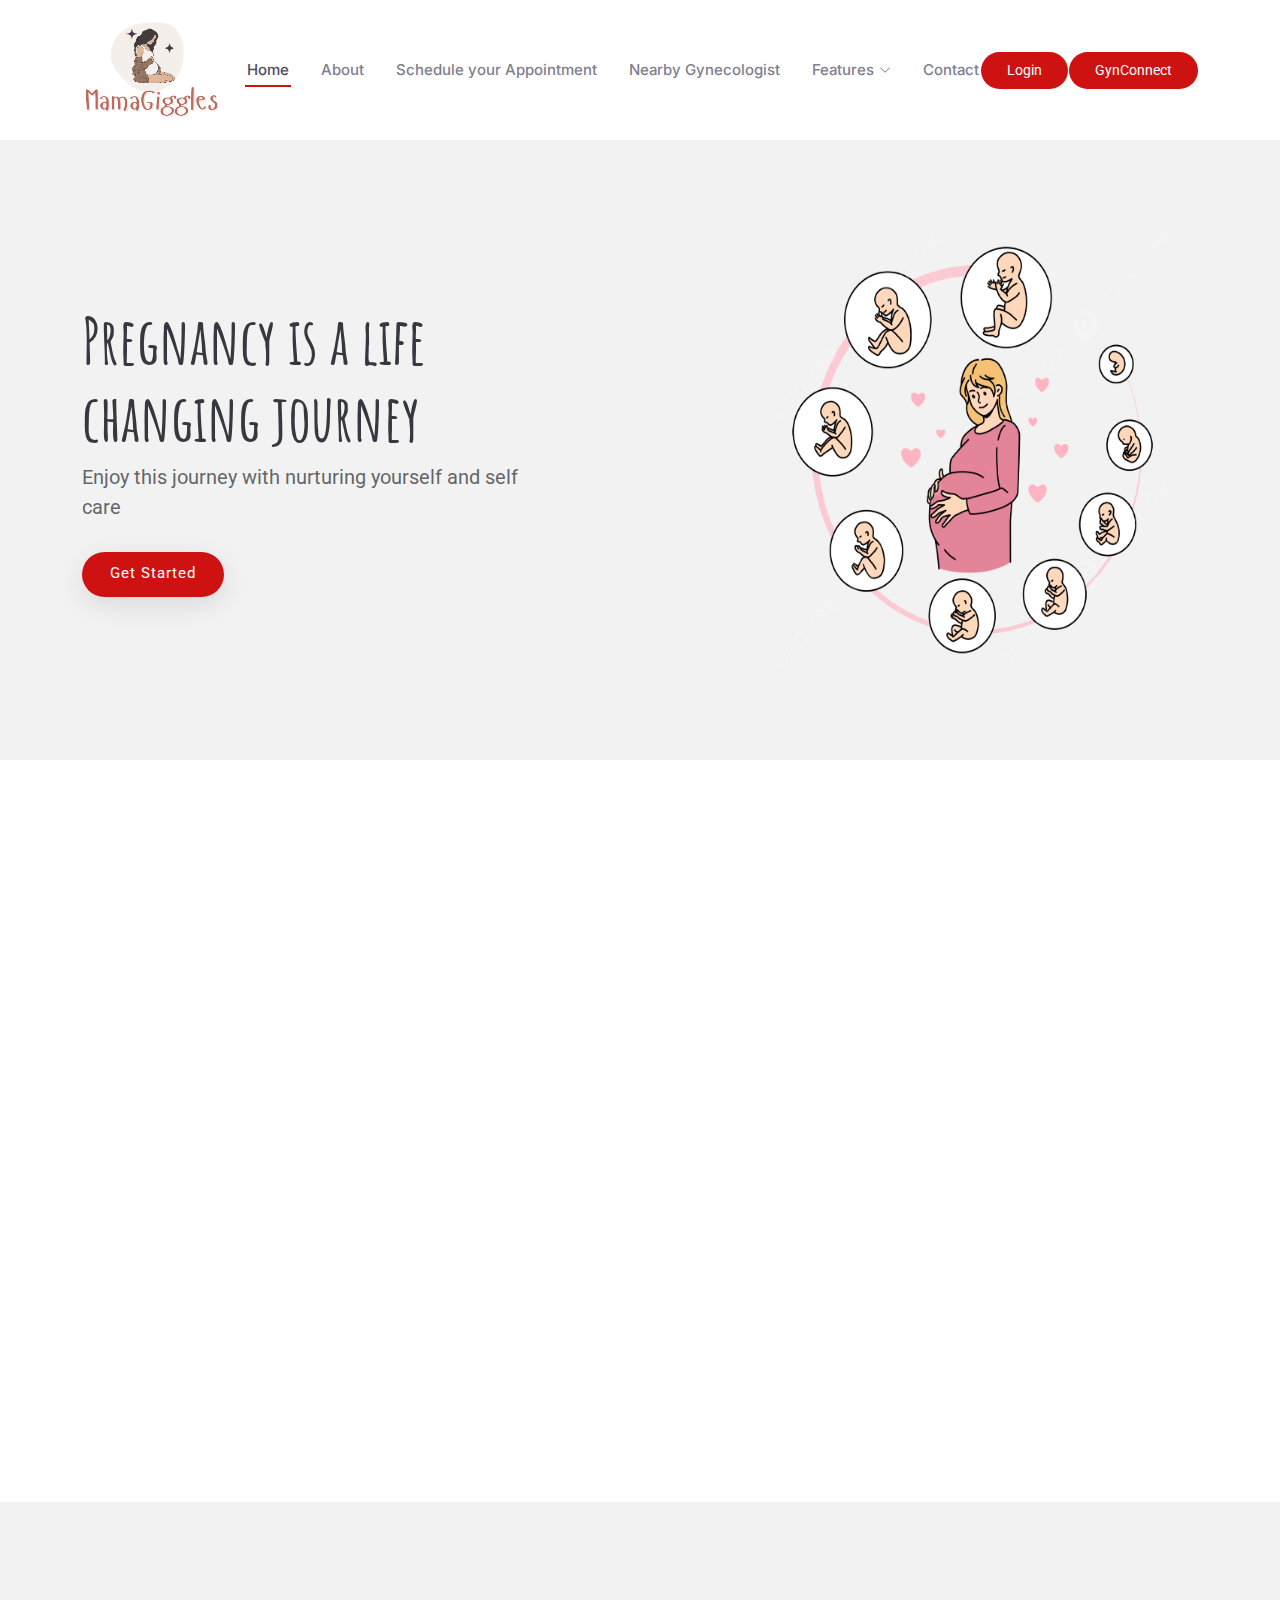
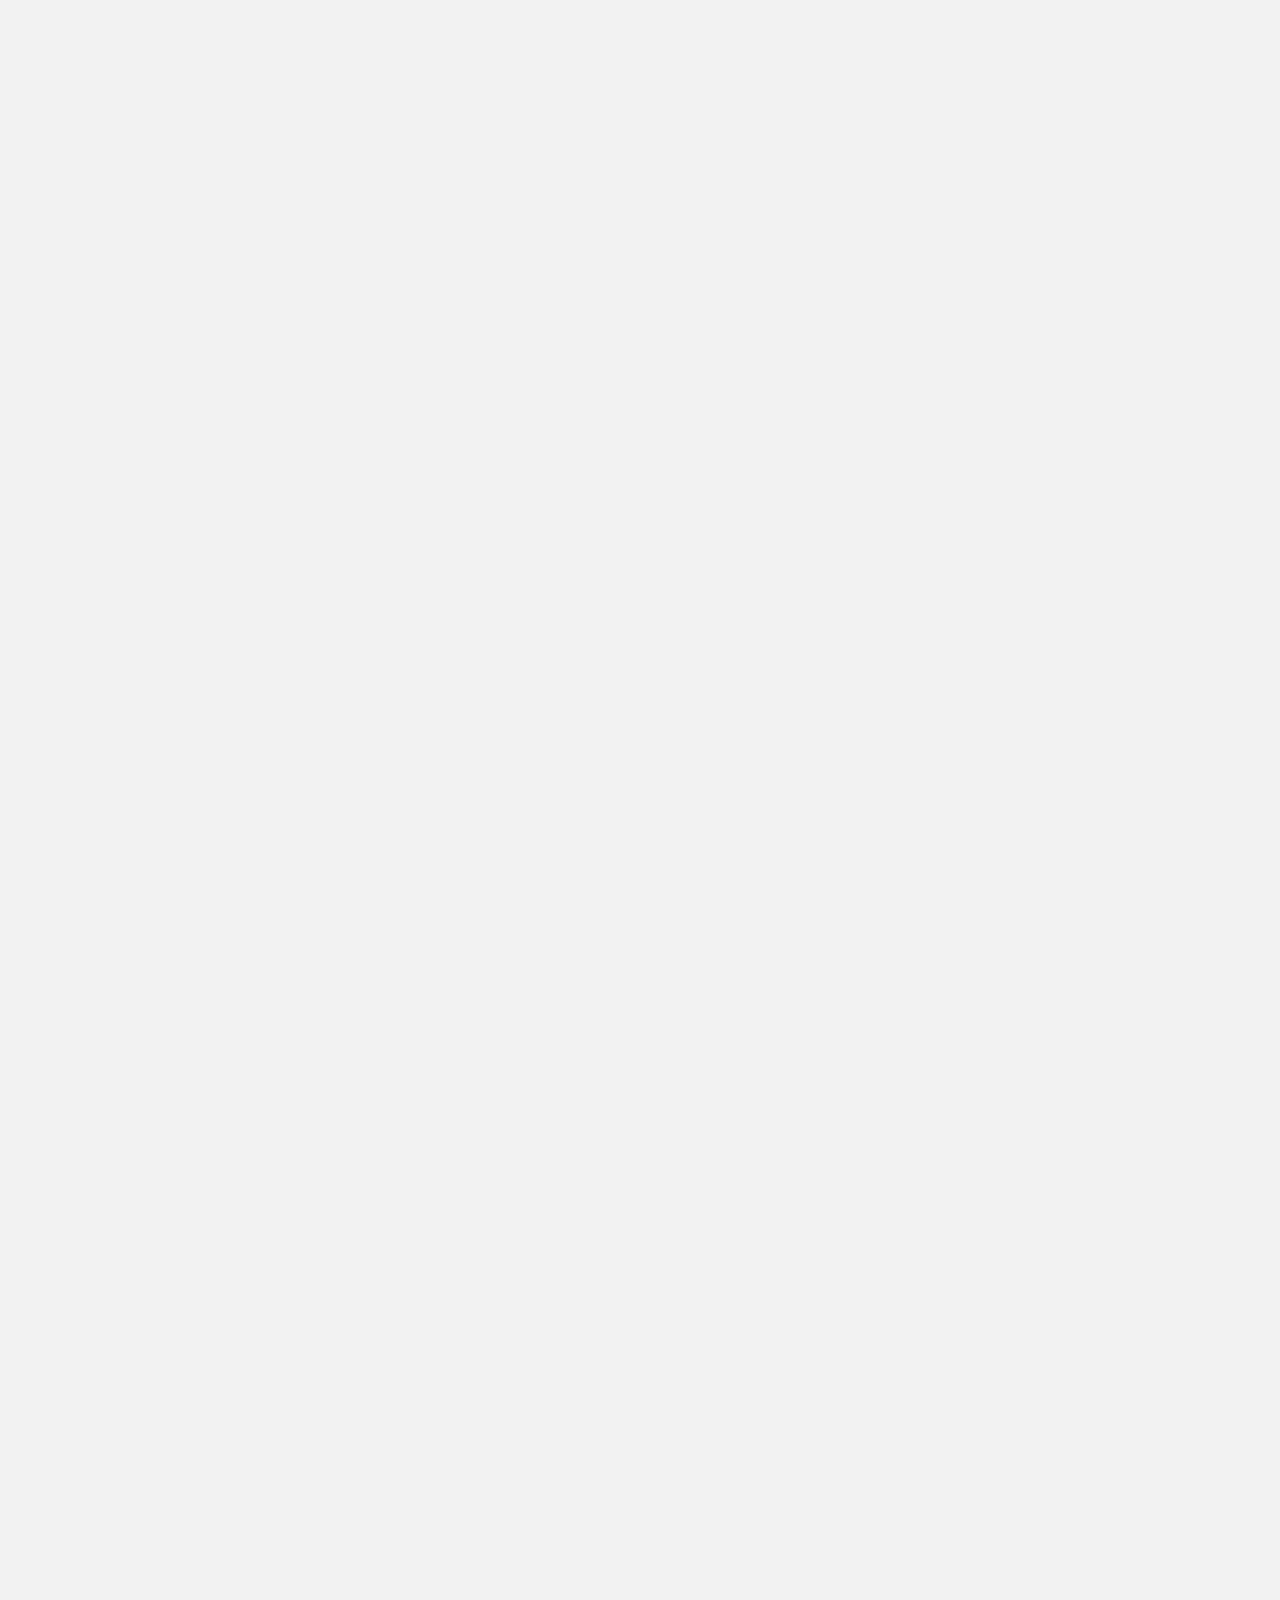
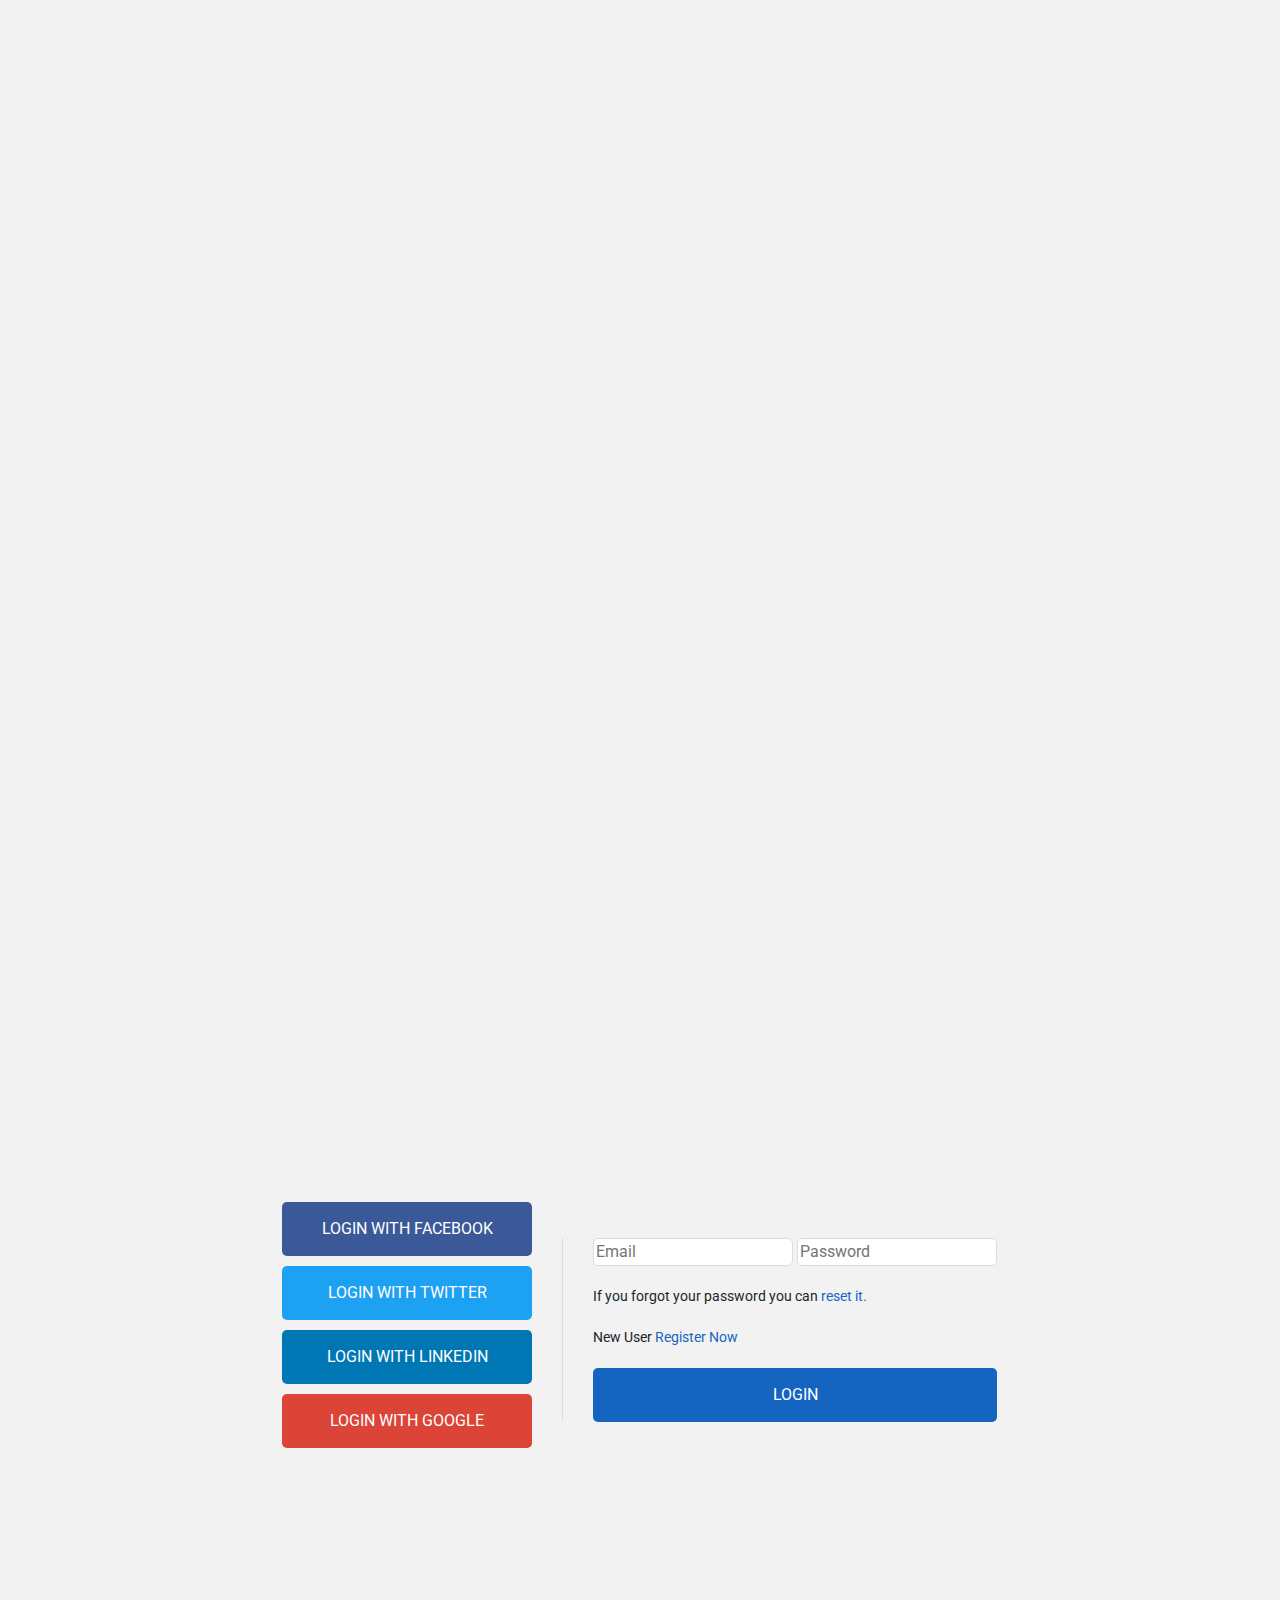
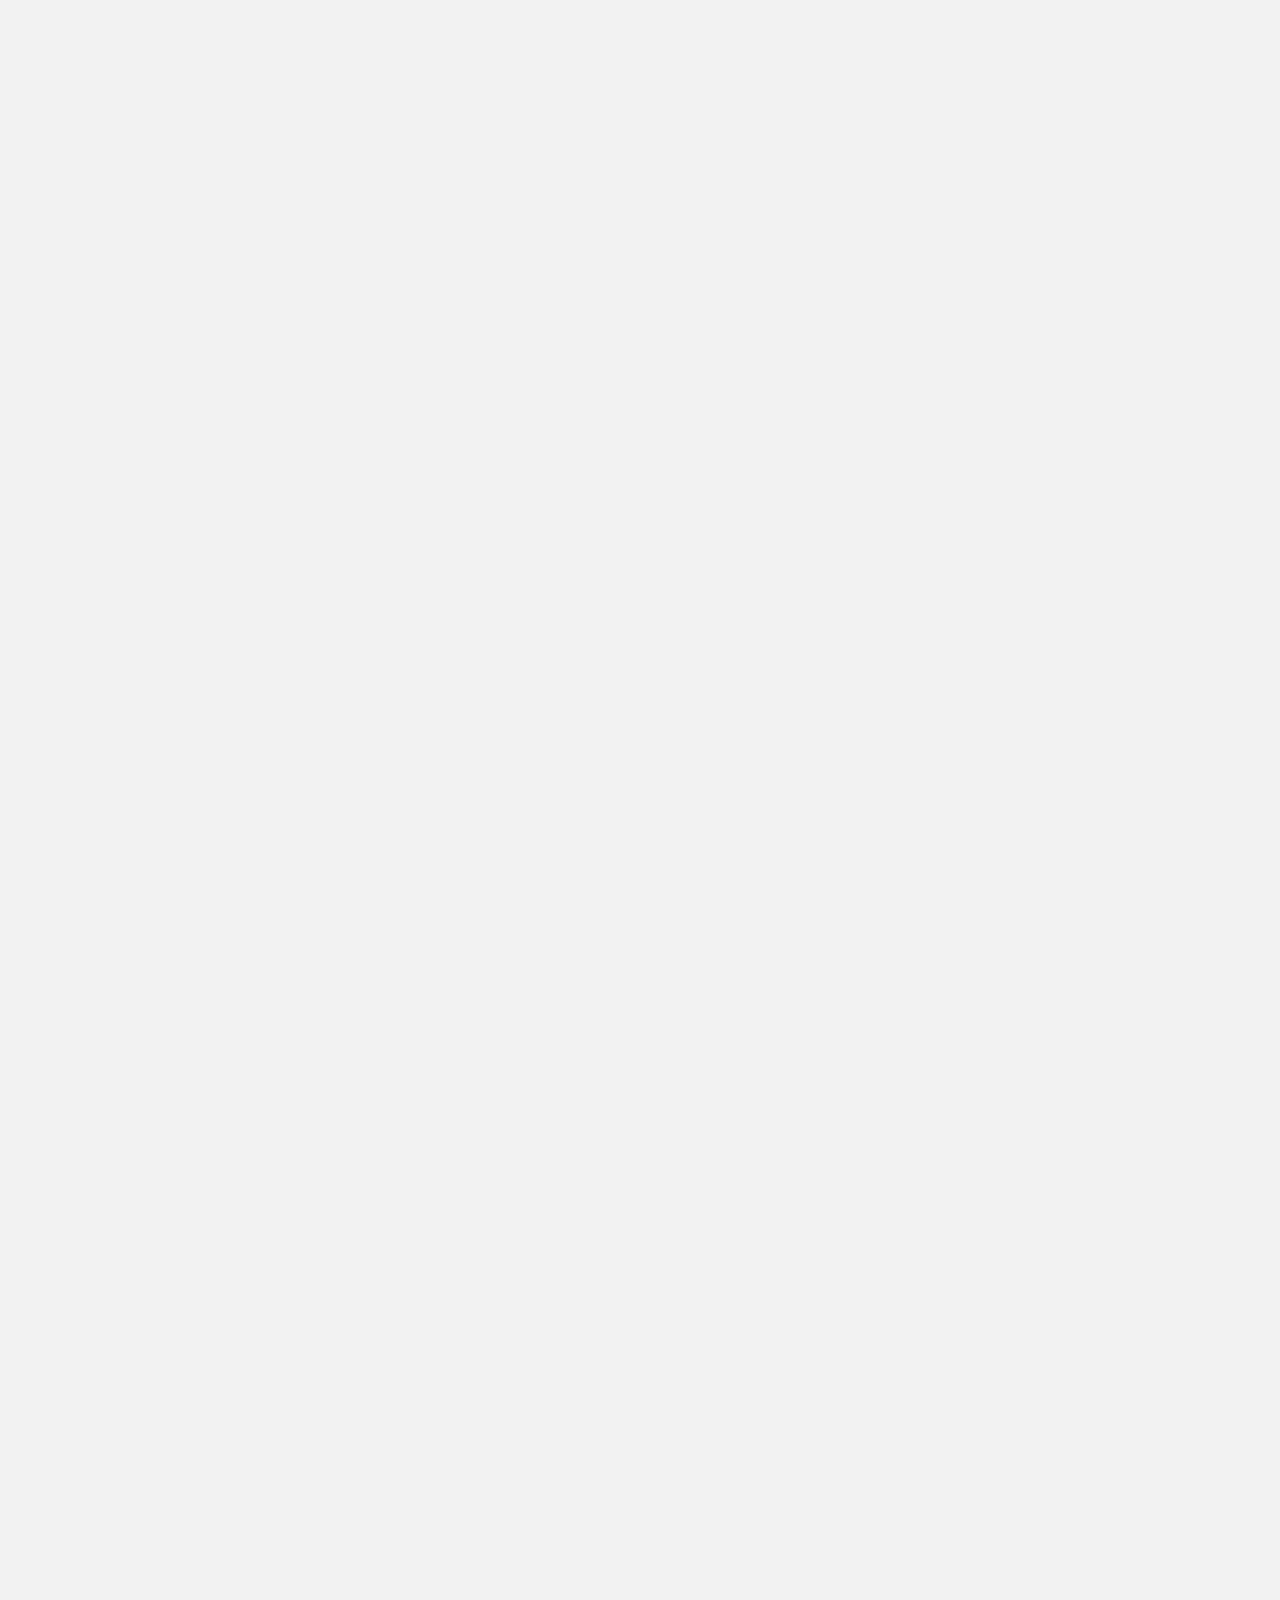
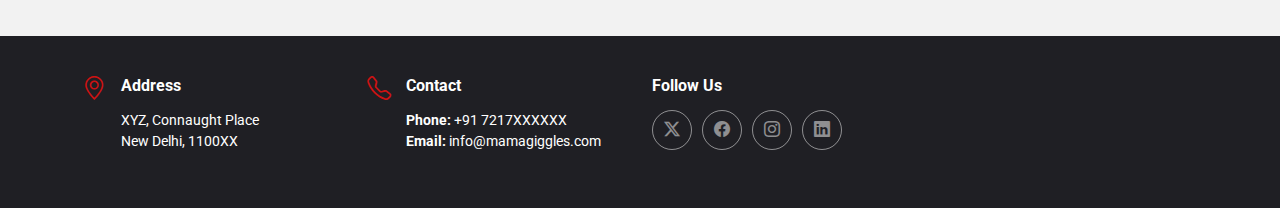
<file: Public/index.html>
<!DOCTYPE html>
<html lang="en">

<head>
  <meta charset="utf-8">
  <meta content="width=device-width, initial-scale=1.0" name="viewport">
  <title>MamaGiggles </title>
  <meta content="" name="description">
  <meta content="" name="keywords">
  <meta name="google-signin-client_id"
    content="151811236095-4ur8gp6hqn87u17m2b4j0vodoiv6gvv3.apps.googleusercontent.com">


  <!-- Favicons -->
  <link href="assets/img/favicon.png" rel="icon">
  <link href="assets/img/apple-touch-icon.png" rel="apple-touch-icon">

  <!-- Fonts -->
  <link href="https://fonts.googleapis.com" rel="preconnect">
  <link href="https://fonts.gstatic.com" rel="preconnect" crossorigin>
  <link
    href="https://fonts.googleapis.com/css2?family=Roboto:ital,wght@0,100;0,300;0,400;0,500;0,700;0,900;1,100;1,300;1,400;1,500;1,700;1,900&family=Inter:wght@100;200;300;400;500;600;700;800;900&family=Amatic+SC:wght@400;700&display=swap"
    rel="stylesheet">

  <!-- Vendor CSS Files -->
  <link href="assets/vendor/bootstrap/css/bootstrap.min.css" rel="stylesheet">
  <link href="assets/vendor/bootstrap-icons/bootstrap-icons.css" rel="stylesheet">
  <link href="assets/vendor/aos/aos.css" rel="stylesheet">
  <link href="assets/vendor/glightbox/css/glightbox.min.css" rel="stylesheet">
  <link href="assets/vendor/swiper/swiper-bundle.min.css" rel="stylesheet">

  <!-- Main CSS File -->
  <link href="assets/css/main.css" rel="stylesheet">


</head>
<div id="translate-container">
  <div id="google_translate_element"></div>
</div>

<script type="text/javascript">
  function googleTranslateElementInit() {
      new google.translate.TranslateElement(
          { pageLanguage: 'en' },
          'google_translate_element'
      );
  }
</script>

<script type="text/javascript" 
      src="https://translate.google.com/translate_a/element.js?cb=googleTranslateElementInit">
</script>

<style>
  

  #translate-container {
      display: flex;
      justify-content: right;
      align-items: center;
     
      background-color: rgba(255, 255, 255, 0.8);
      border-radius: 10px;
      box-shadow: 0 4px 8px rgba(0, 0, 0, 0.2);
  }

  #google_translate_element {
      font-size: 16px;
      font-weight: bold;
      color: #f2f2f2;
  }

  select.goog-te-combo {
      padding: 5px;
      border-radius: 10px;
      border: 1px solid #f2f2f2;
      background-color: white;
      color: rgb(167, 21, 167);
      font-weight: bold;
  }
</style>
<body class="index-page">


  <header id="header" class="header d-flex align-items-center sticky-top">
    <div class="container position-relative d-flex align-items-center justify-content-between">

      <a href="index.html" class="logo d-flex align-items-center me-auto me-xl-0">
        <!-- Uncomment the line below if you also wish to use an image logo -->
        <img src="assets/img/logo.png" alt="logo" style="width: 140px;">


      </a>

      <nav id="navmenu" class="navmenu">
        <ul>
          <li><a href="#hero" class="active">Home<br></a></li>
          <li><a href="#about">About</a></li>


          <li><a href="#Creators">Schedule your Appointment</a></li>
          <li><a
              href="locator.html">Nearby
              Gynecologist</a></li>
          <li class="dropdown"><a href="#"><span>Features</span> <i class="bi bi-chevron-down toggle-dropdown"></i></a>
            <ul>
              <li><a href="bot.html">Nutritional Guidance</a></li>
              <li><a href="report (1).html">Report Reader</a></li>
              <li><a href="f.html">Personalised Routines</a></li>
              <li><a href="guidance.html">Articles</a></li>
              <li><a href="#" class="coming-soon">Shopping</a></li>
              <li><a href="#myths">Myths</a></li>
            </ul>
          </li>
          <li><a href="#contact">Contact</a></li>
        </ul>
        <i class="mobile-nav-toggle d-xl-none bi bi-list"></i>
      </nav>

      <a class="btn-getstarted" href="#login">Login</a>
      <a class="btn-getstarted" href="Gynconnect.html">GynConnect</a>
      

    </div>
  </header>

  <main class="main">

    <!-- Hero Section -->
    <section id="hero" class="hero section light-background">

      <div class="container">
        <div class="row gy-4 justify-content-center justify-content-lg-between">
          <div class="col-lg-5 order-2 order-lg-1 d-flex flex-column justify-content-center">
            <h1 data-aos="fade-up">Pregnancy is a life changing journey</h1>
            <p data-aos="fade-up" data-aos-delay="100">Enjoy this journey with nurturing yourself and self care</p>
            <div class="d-flex" data-aos="fade-up" data-aos-delay="200">
              <a href="#login" class="btn-get-started">Get Started</a>

            </div>
          </div>
          <div class="col-lg-5 order-1 order-lg-2 hero-img" data-aos="zoom-out">
            <img src="assets/img/new.png" class="img-fluid animated" style="width: 670px; height: 500px;">
          </div>
        </div>
      </div>

    </section><!-- /Hero Section -->

    <!-- About Section -->
    <section id="about" class="about section">

      <!-- Section Title -->
      <div class="container section-title" data-aos="fade-up">
        <h2>About Us<br></h2>
        <p><span>Know More</span> <span class="description-title">About Us</span></p>
      </div><!-- End Section Title -->

      <div class="container">

        <div class="row gy-4">
          <div class="col-lg-7" data-aos="fade-up" data-aos-delay="100">
            <img src="assets/img/custom-img.jpg" class="img-fluid mb-4" alt="">

          </div>
          <div class="col-lg-5" data-aos="fade-up" data-aos-delay="250">
            <div class="content ps-0 ps-lg-5">
              <p class="fst-italic">
              <p>Welcome to Prenatal Nurture, your trusted companion on the journey through pregnancy and motherhood.
                Our mission is to empower and support expecting mothers with reliable information, expert guidance, and
                a nurturing community every step of the way.</p>
              <p>At Prenatal Nurture, we understand that pregnancy is a transformative experience, filled with
                excitement, joy, and sometimes, uncertainty.
                Our team consists of passionate healthcare professionals, experienced mothers, and knowledgeable experts
                in various fields related to pregnancy and childbirth.</p>
              <p>Thank you for choosing Prenatal Nurture as your companion on this extraordinary journey. Together,
                let's embrace the magic of pregnancy and embark on the path to motherhood with confidence, knowledge,
                and unwavering support.</p>

              <div class="position-relative mt-4">


              </div>
            </div>
          </div>
        </div>

      </div>

    </section><!-- /About Section -->

    <!-- Why Us Section -->
    <section id="why-us" class="why-us section light-background">

      <div class="container">

        <div class="row gy-4">

          <div class="col-lg-4" data-aos="fade-up" data-aos-delay="100">
            <div class="why-box">
              <h3>Why Choose Us</h3>
              <p>
                Designed for ease of use, our site has intuitive navigation and mobile-friendly access. We provide a
                supportive community through forums and personalized experiences tailored to each stage of pregnancy.
                Regular updates keep our content current, and our expert Q&A and multimedia content cater to different
                learning preferences. Additionally, we prioritize your trust and security with strong privacy
                protections and transparent information sources. Make your pregnancy journey informed, comfortable, and
                connected with us.
              </p>

            </div>
          </div><!-- End Why Box -->

          <div class="col-lg-8 d-flex align-items-stretch">
            <div class="row gy-4" data-aos="fade-up" data-aos-delay="200">

              <div class="col-xl-4">
                <div class="icon-box d-flex flex-column justify-content-center align-items-center">
                  <i class="bi bi-clipboard-data"></i>
                  <h4>Comprehensive and Convenient </h4>
                  <p>One-stop solution with personalized exercise routines, nutritional guidance, appointment
                    reminders, nearby gynecologist locator, pregnancy do's and don'ts, and allergy management.</p>
                </div>
              </div><!-- End Icon Box -->

              <div class="col-xl-4" data-aos="fade-up" data-aos-delay="300">
                <div class="icon-box d-flex flex-column justify-content-center align-items-center">
                  <i class="bi bi-gem"></i>
                  <h4> Unique Offering</h4>
                  <p>No other application offers all these features in one platform, catering specifically to urban
                    expectant
                    mothers.</p>
                </div>
              </div><!-- End Icon Box -->

              <div class="col-xl-4" data-aos="fade-up" data-aos-delay="400">
                <div class="icon-box d-flex flex-column justify-content-center align-items-center">
                  <i class="bi bi-inboxes"></i>
                  <h4>Transparent Communication</h4>
                  <p>We believe in open and honest communication. Clients receive regular updates, and we involve them
                    in decision-making processes.</p>
                </div>
              </div><!-- End Icon Box -->

            </div>
          </div>

        </div>

      </div>

    </section><!-- /Why Us Section -->

    <!-- Stats Section -->




    </div>

    </div>

    </section><!-- /Stats Section -->





    <!-- Testimonials Section -->
    <section id="Creators" class="testimonials section light-background">

      <!-- Calendly inline widget begin -->
      <div class="calendly-inline-widget"
        data-url="https://calendly.com/shauryap683/gynecologist-appointment?hide_gdpr_banner=1&background_color=f3e0e0"
        style="min-width:320px;height:700px;"></div>
      <script type="text/javascript" src="https://assets.calendly.com/assets/external/widget.js" async></script>
      <!-- Calendly inline widget end -->



      <!-- Section Title -->
      <section id="myths">
        <div class="container section-title" data-aos="fade-up">
          <h2>Myths</h2>
          <p><span>Myth</span> <span class="description-title">Busters</span></p>
        </div><!-- End Section Title -->

        <div class="container" data-aos="fade-up" data-aos-delay="100">

          <div class="swiper init-swiper">
            <script type="application/json" class="swiper-config">
          {
            "loop": true,
            "speed": 600,
            "autoplay": {
              "delay": 5000
            },
            "slidesPerView": "auto",
            "centeredSlides": true,
            "pagination": {
              "el": ".swiper-pagination",
              "type": "bullets",
              "clickable": true
            },
            "breakpoints": {
              "320": {
                "slidesPerView": 1,
                "spaceBetween": 0
              },
              "768": {
                "slidesPerView": 3,
                "spaceBetween": 20
              },
              "1200": {
                "slidesPerView": 5,
                "spaceBetween": 20
              }
            }
          }
        </script>
            <div class="swiper-wrapper align-items-center">
              <div class="swiper-slide"><a class="glightbox" data-gallery="images-gallery"
                  href="assets/img/myth 1.png"><img src="assets/img/myth 1.png" class="img-fluid" alt=""></a></div>
              <div class="swiper-slide"><a class="glightbox" data-gallery="images-gallery"
                  href="assets/img/myth 2.png"><img src="assets/img/myth 2.png" class="img-fluid" alt=""></a></div>
              <div class="swiper-slide"><a class="glightbox" data-gallery="images-gallery"
                  href="assets/img/myth 3.png"><img src="assets/img/myth 3.png" class="img-fluid" alt=""></a></div>
              <div class="swiper-slide"><a class="glightbox" data-gallery="images-gallery"
                  href="assets/img/myth 4.png"><img src="assets/img/myth 4.png" class="img-fluid" alt=""></a></div>
              <div class="swiper-slide"><a class="glightbox" data-gallery="images-gallery"
                  href="assets/img/myth 5.png"><img src="assets/img/myth 5.png" class="img-fluid" alt=""></a></div>

            </div>
            <div class="swiper-pagination"></div>
          </div>

        </div>

      </section><!-- /Gallery Section -->

      <!-- s Section -->
      <section id="testimonials" class="testimonials section light-background">

        <!-- Section Title -->
        <div class="container section-title" data-aos="fade-up">
          <h2>TESTIMONIALS</h2>
          <p>What Are They <span class="description-title">Saying About Us</span></p>
        </div><!-- End Section Title -->

        <div class="container" data-aos="fade-up" data-aos-delay="100">

          <div class="swiper init-swiper">
            <script type="application/json" class="swiper-config">
            {
              "loop": true,
              "speed": 600,
              "autoplay": {
                "delay": 5000
              },
              "slidesPerView": "auto",
              "pagination": {
                "el": ".swiper-pagination",
                "type": "bullets",
                "clickable": true
              }
            }
          </script>
            <div class="swiper-wrapper">

              <div class="swiper-slide">
                <div class="testimonial-item">
                  <div class="row gy-4 justify-content-center">
                    <div class="col-lg-6">
                      <div class="testimonial-content">
                        <p>
                          <i class="bi bi-quote quote-icon-left"></i>
                          <span>MamaGiggles has been a great resource for both my wife and me. The personalized exercise
                            routines and expert advice have made a big difference in her pregnancy experience. I
                            appreciate having a reliable source to support us both during this time.</span>
                          <i class="bi bi-quote quote-icon-right"></i>
                        </p>
                        <h3>Vicky Gupta</h3>
                        <h4>Customer Husband</h4>
                        <div class="stars">
                          <i class="bi bi-star-fill"></i><i class="bi bi-star-fill"></i><i
                            class="bi bi-star-fill"></i><i class="bi bi-star-fill"></i><i class="bi bi-star-fill"></i>
                        </div>
                      </div>
                    </div>
                    <div class="col-lg-2 text-center">
                      <img src="assets/img/testimonials/testimonials-1.jpg" class="img-fluid testimonial-img" alt="">
                    </div>
                  </div>
                </div>
              </div><!-- End testimonial item -->

              <div class="swiper-slide">
                <div class="testimonial-item">
                  <div class="row gy-4 justify-content-center">
                    <div class="col-lg-6">
                      <div class="testimonial-content">
                        <p>
                          <i class="bi bi-quote quote-icon-left"></i>
                          <span>MamaGiggles has been a lifesaver throughout my pregnancy! The personalized exercise
                            routines are not only tailored to my needs but also super easy to follow. I feel healthier
                            and more confident thanks to their support.</span>
                          <i class="bi bi-quote quote-icon-right"></i>
                        </p>
                        <h3>Sara Ali</h3>
                        <h4>First Time Mom</h4>
                        <div class="stars">
                          <i class="bi bi-star-fill"></i><i class="bi bi-star-fill"></i><i
                            class="bi bi-star-fill"></i><i class="bi bi-star-fill"></i><i class="bi bi-star-fill"></i>
                        </div>
                      </div>
                    </div>
                    <div class="col-lg-2 text-center">
                      <img src="assets/img/testimonials/testimonials-2.jpg" class="img-fluid testimonial-img" alt="">
                    </div>
                  </div>
                </div>
              </div><!-- End testimonial item -->

              <div class="swiper-slide">
                <div class="testimonial-item">
                  <div class="row gy-4 justify-content-center">
                    <div class="col-lg-6">
                      <div class="testimonial-content">
                        <p>
                          <i class="bi bi-quote quote-icon-left"></i>
                          <span>I love how MamaGiggles combines expert advice with personalized care. The website is
                            user-friendly, and the gynecologist locator helped me find a great specialist nearby. The
                            support has been wonderful!</span>
                          <i class="bi bi-quote quote-icon-right"></i>
                        </p>
                        <h3>Charu Pujari</h3>
                        <h4>Customer</h4>
                        <div class="stars">
                          <i class="bi bi-star-fill"></i><i class="bi bi-star-fill"></i><i
                            class="bi bi-star-fill"></i><i class="bi bi-star-fill"></i><i class="bi bi-star-fill"></i>
                        </div>
                      </div>
                    </div>
                    <div class="col-lg-2 text-center">
                      <img src="assets/img/testimonials/testimonials-3.jpg" class="img-fluid testimonial-img" alt="">
                    </div>
                  </div>
                </div>
              </div><!-- End testimonial item -->

              <div class="swiper-slide">
                <div class="testimonial-item">
                  <div class="row gy-4 justify-content-center">
                    <div class="col-lg-6">
                      <div class="testimonial-content">
                        <p>
                          <i class="bi bi-quote quote-icon-left"></i>
                          <span>As a first-time dad, I wanted to be as supportive as possible. MamaGiggles has provided
                            us with valuable information and tools, like the gynecologist locator and tailored exercise
                            routines. It’s reassuring to have such a comprehensive resource at our fingertips.</span>
                          <i class="bi bi-quote quote-icon-right"></i>
                        </p>
                        <h3>Rajesh Bhatnagar</h3>
                        <h4>Customer Husband</h4>
                        <div class="stars">
                          <i class="bi bi-star-fill"></i><i class="bi bi-star-fill"></i><i
                            class="bi bi-star-fill"></i><i class="bi bi-star-fill"></i><i class="bi bi-star-fill"></i>
                        </div>
                      </div>
                    </div>
                    <div class="col-lg-2 text-center">
                      <img src="assets/img/testimonials/testimonials-4.jpg" class="img-fluid testimonial-img" alt="">
                    </div>
                  </div>
                </div>
              </div><!-- End testimonial item -->

            </div>
            <div class="swiper-pagination"></div>
          </div>

        </div>

      </section><!-- /Testimonials Section -->

   






      <section id="login" class="login section">

        <!-- Section Title -->
        <div class="container section-title" data-aos="fade-up">
          <h2>Login Form</h2>
          <p><span>Login</span> <span class="description-title">
        </div><!-- End Section Title -->


           
      
            <div class="container">
              <div class="login-container">
                <div class="social-login">
                    <button class="facebook">LOGIN WITH FACEBOOK</button>
                    <button class="twitter">LOGIN WITH TWITTER</button>
                    <button class="linkedin">LOGIN WITH LINKEDIN</button>
                    <button class="google">LOGIN WITH GOOGLE</button>
                </div>
                <div class="login-form">
                    
                    <form>
                        <input type="email" placeholder="Email" required>
                        <input type="password" placeholder="Password" required>
                        <div class="reset-link">
                            If you forgot your password you can <a href="#">reset it.</a>
                        </div>
                        <div class="reset-link">
                          New User <a href="#">Register Now</a>
                      </div>
                        <button type="submit">LOGIN</button>
                    </form>
                </div>
            </div>
            <style>.login-container {
                        
                      
                        border-radius: 8px;
                    
                        display: flex;
                        
                       align-items: center;
                       margin-left: 200px;
                    }
            
                    .social-login {
                        margin-right: 30px;
                    }
            
                    .social-login button {
                        display: block;
                        width: 250px;
                        padding: 15px;
                        margin-bottom: 10px;
                        border: none;
                        border-radius: 5px;
                        color: white;
                        font-size: 16px;
                        cursor: pointer;
                    }
            
                    .social-login .facebook {
                        background-color: #3b5998;
                    }
            
                    .social-login .twitter {
                        background-color: #1da1f2;
                    }
            
                    .social-login .linkedin {
                        background-color: #0077b5;
                    }
            
                    .social-login .google {
                        background-color: #db4437;
                    }
            
                    .login-form {
                        border-left: 1px solid #ddd;
                        padding-left: 30px;
                    }
            
                    .login-form h2 {
                        margin-bottom: 20px;
                    }
            
                    .login-form input[type="email"],
                    .login-form input[type="password"] {
                        width: 200px;
                        
                        margin-bottom: 20px;
                        border: 1px solid #ddd;
                        border-radius: 5px;
                        font-size: 16px;
                    }
            
                    .login-form .reset-link {
                        margin-bottom: 20px;
                        font-size: 14px;
                    }
            
                    .login-form .reset-link a {
                        color: #1565c0;
                        text-decoration: none;
                    }
            
                    .login-form button {
                        width: 100%;
                        padding: 15px;
                        background-color: #1565c0;
                        border: none;
                        border-radius: 5px;
                        color: white;
                        font-size: 16px;
                        cursor: pointer;
                    }
            
                    .login-form button:hover {
                        background-color: #1565c0;
                    }
                    @media (max-width: 1024px) {
                .login-container {
                    margin-left: 50px;
                    margin-right: 50px;
                }
            
                .social-login {
                    margin-right: 15px;
                }
            
                .login-form {
                    padding-left: 15px;
                }
            
                .login-form input[type="email"],
                .login-form input[type="password"] {
                    width: 100%;
                }
            }
            
            /* Mobile */
            @media (max-width: 767px) {
                .login-container {
                    margin-left: 20px;
                    margin-right: 20px;
                    flex-direction: column;
                    align-items: stretch;
                }
            
                .social-login {
                    margin-right: 0;
                    margin-bottom: 20px;
                }
            
                .login-form {
                    border-left: none;
                    padding-left: 0;
                }
            
                .login-form input[type="email"],
                .login-form input[type="password"] {
                    width: 100%;
                }
            
                .login-form button {
                    width: 100%;
                }
            }
                </style>
            
            

      </section><!-- /Book A Table Section -->
    
      <!--  Section -->
      <section id="" class="gallery section light-background">

        <!-- Section Title -->
        <div class="container section-title" data-aos="fade-up">
          <h2>Stages</h2>
          <p><span>Check</span> <span class="description-title">Pregnancy Stages</span></p>
        </div><!-- End Section Title -->

        <div class="container" data-aos="fade-up" data-aos-delay="100">

          <div class="swiper init-swiper">
            <script type="application/json" class="swiper-config">
            {
              "loop": true,
              "speed": 600,
              "autoplay": {
                "delay": 5000
              },
              "slidesPerView": "auto",
              "centeredSlides": true,
              "pagination": {
                "el": ".swiper-pagination",
                "type": "bullets",
                "clickable": true
              },
              "breakpoints": {
                "320": {
                  "slidesPerView": 1,
                  "spaceBetween": 0
                },
                "768": {
                  "slidesPerView": 3,
                  "spaceBetween": 20
                },
                "1200": {
                  "slidesPerView": 5,
                  "spaceBetween": 20
                }
              }
            }
          </script>
            <div class="swiper-wrapper align-items-center">
              <div class="swiper-slide"><a class="glightbox" data-gallery="images-gallery"
                  href="assets/img/gallery/1.png"><img src="assets/img/gallery/1.png" class="img-fluid" alt=""></a>
              </div>
              <div class="swiper-slide"><a class="glightbox" data-gallery="images-gallery"
                  href="assets/img/gallery/2.png"><img src="assets/img/gallery/2.png" class="img-fluid" alt=""></a>
              </div>
              <div class="swiper-slide"><a class="glightbox" data-gallery="images-gallery"
                  href="assets/img/gallery/3.png"><img src="assets/img/gallery/3.png" class="img-fluid" alt=""></a>
              </div>
              <div class="swiper-slide"><a class="glightbox" data-gallery="images-gallery"
                  href="assets/img/gallery/4.png"><img src="assets/img/gallery/4.png" class="img-fluid" alt=""></a>
              </div>
              <div class="swiper-slide"><a class="glightbox" data-gallery="images-gallery"
                  href="assets/img/gallery/5.png"><img src="assets/img/gallery/5.png" class="img-fluid" alt=""></a>
              </div>
              <div class="swiper-slide"><a class="glightbox" data-gallery="images-gallery"
                  href="assets/img/gallery/6.png"><img src="assets/img/gallery/6.png" class="img-fluid" alt=""></a>
              </div>
              <div class="swiper-slide"><a class="glightbox" data-gallery="images-gallery"
                  href="assets/img/gallery/7.png"><img src="assets/img/gallery/7.png" class="img-fluid" alt=""></a>
              </div>
              <div class="swiper-slide"><a class="glightbox" data-gallery="images-gallery"
                  href="assets/img/gallery/8.png"><img src="assets/img/gallery/8.png" class="img-fluid" alt=""></a>
              </div>
            </div>
            <div class="swiper-pagination"></div>
          </div>

        </div>

      </section><!-- /Gallery Section -->

      <!-- Contact Section -->
      <section id="contact" class="contact section">

        <!-- Section Title -->
        <div class="container section-title" data-aos="fade-up">
          <h2>Contact</h2>
          <p><span>Need Help?</span> <span class="description-title">Contact Us</span></p>
        </div><!-- End Section Title -->

        <div class="container" data-aos="fade-up" data-aos-delay="100">



          <div class="row gy-4">

            <div class="col-md-6">
              <div class="info-item d-flex align-items-center" data-aos="fade-up" data-aos-delay="200">
                <i class="icon bi bi-geo-alt flex-shrink-0"></i>
                <div>
                  <h3>Address</h3>
                  <p>XYZ Connaught Place, New Delhi, 1100XX</p>
                </div>
              </div>
            </div><!-- End Info Item -->

            <div class="col-md-6">
              <div class="info-item d-flex align-items-center" data-aos="fade-up" data-aos-delay="300">
                <i class="icon bi bi-telephone flex-shrink-0"></i>
                <div>
                  <h3>Call Us</h3>
                  <p>+91 7217XXXXXX</p>
                </div>
              </div>
            </div><!-- End Info Item -->

            <div class="col-md-6">
              <div class="info-item d-flex align-items-center" data-aos="fade-up" data-aos-delay="400">
                <i class="icon bi bi-envelope flex-shrink-0"></i>
                <div>
                  <h3>Email Us</h3>
                  <p>info@mamagiggles.com</p>
                </div>
              </div>
            </div><!-- End Info Item -->

            <div class="col-md-6">
              <div class="info-item d-flex align-items-center" data-aos="fade-up" data-aos-delay="500">
                <i class="icon bi bi-clock flex-shrink-0"></i>
                <div>
                  <h3>Opening Hours<br></h3>
                  <p><strong>Mon-Sat:</strong> 11AM - 11PM; <strong>Sunday:</strong> Closed</p>
                </div>
              </div>
            </div><!-- End Info Item -->

          </div>

          <form form action="https://api.web3forms.com/submit" method="post" class="php-email-form">
            <div class="row gy-4">

              <input type="hidden" name="access_key" value="0d293d72-cafa-46f2-a7c3-6fe9c8c25b48">

              <div class="col-md-6">
                <input type="text" name="name" class="form-control" placeholder="Your Name" required="">
              </div>

              <div class="col-md-6 ">
                <input type="email" class="form-control" name="email" placeholder="Your Email" required="">
              </div>

              <div class="col-md-12">
                <input type="text" class="form-control" name="subject" placeholder="Subject" required="">
              </div>

              <div class="col-md-12">
                <textarea class="form-control" name="message" rows="6" placeholder="Message" required=""></textarea>
              </div>

              <div class="col-md-12 text-center">
                <div class="loading">Loading</div>
                <div class="error-message"></div>
                <div class="sent-message">Your message has been sent. Thank you!</div>
                <button type="submit" >Send Message</button>
              </div>

          </form><!-- End Contact Form -->

        </div>

      </section><!-- /Contact Section -->

  </main>

  <footer id="footer" class="footer dark-background">

    <div class="container">
      <div class="row gy-3">
        <div class="col-lg-3 col-md-6 d-flex">
          <i class="bi bi-geo-alt icon"></i>
          <div class="address">
            <h4>Address</h4>
            <p>XYZ, Connaught Place</p>
            <p>New Delhi, 1100XX</p>
            <p></p>
          </div>

        </div>

        <div class="col-lg-3 col-md-6 d-flex">
          <i class="bi bi-telephone icon"></i>
          <div>
            <h4>Contact</h4>
            <p>
              <strong>Phone:</strong> <span>+91 7217XXXXXX</span><br>
              <strong>Email:</strong> <span>info@mamagiggles.com</span><br>
            </p>
          </div>
        </div>


        <div class="col-lg-3 col-md-6">
          <h4>Follow Us</h4>
          <div class="social-links d-flex">
            <a href="#" class="twitter"><i class="bi bi-twitter-x"></i></a>
            <a href="#" class="facebook"><i class="bi bi-facebook"></i></a>
            <a href="#" class="instagram"><i class="bi bi-instagram"></i></a>
            <a href="#" class="linkedin"><i class="bi bi-linkedin"></i></a>
          </div>
        </div>

      </div>
    </div>


  </footer>

  <!-- Scroll Top -->
  <a href="#" id="scroll-top" class="scroll-top d-flex align-items-center justify-content-center"><i
      class="bi bi-arrow-up-short"></i></a>

  <!-- Preloader -->
  <div id="preloader"></div>

  <!-- Vendor JS Files -->
  <script src="assets/vendor/bootstrap/js/bootstrap.bundle.min.js"></script>
  <!-- <script src="assets/vendor/php-email-form/validate.js"></script> -->
  <script src="assets/vendor/aos/aos.js"></script>
  <script src="assets/vendor/glightbox/js/glightbox.min.js"></script>
  <script src="assets/vendor/purecounter/purecounter_vanilla.js"></script>
  <script src="assets/vendor/swiper/swiper-bundle.min.js"></script>
  <script src="https://apis.google.com/js/platform.js" async defer></script>

  <!-- Main JS File -->
  <script src="assets/js/main.js"></script>

</body>

</html>
</file>
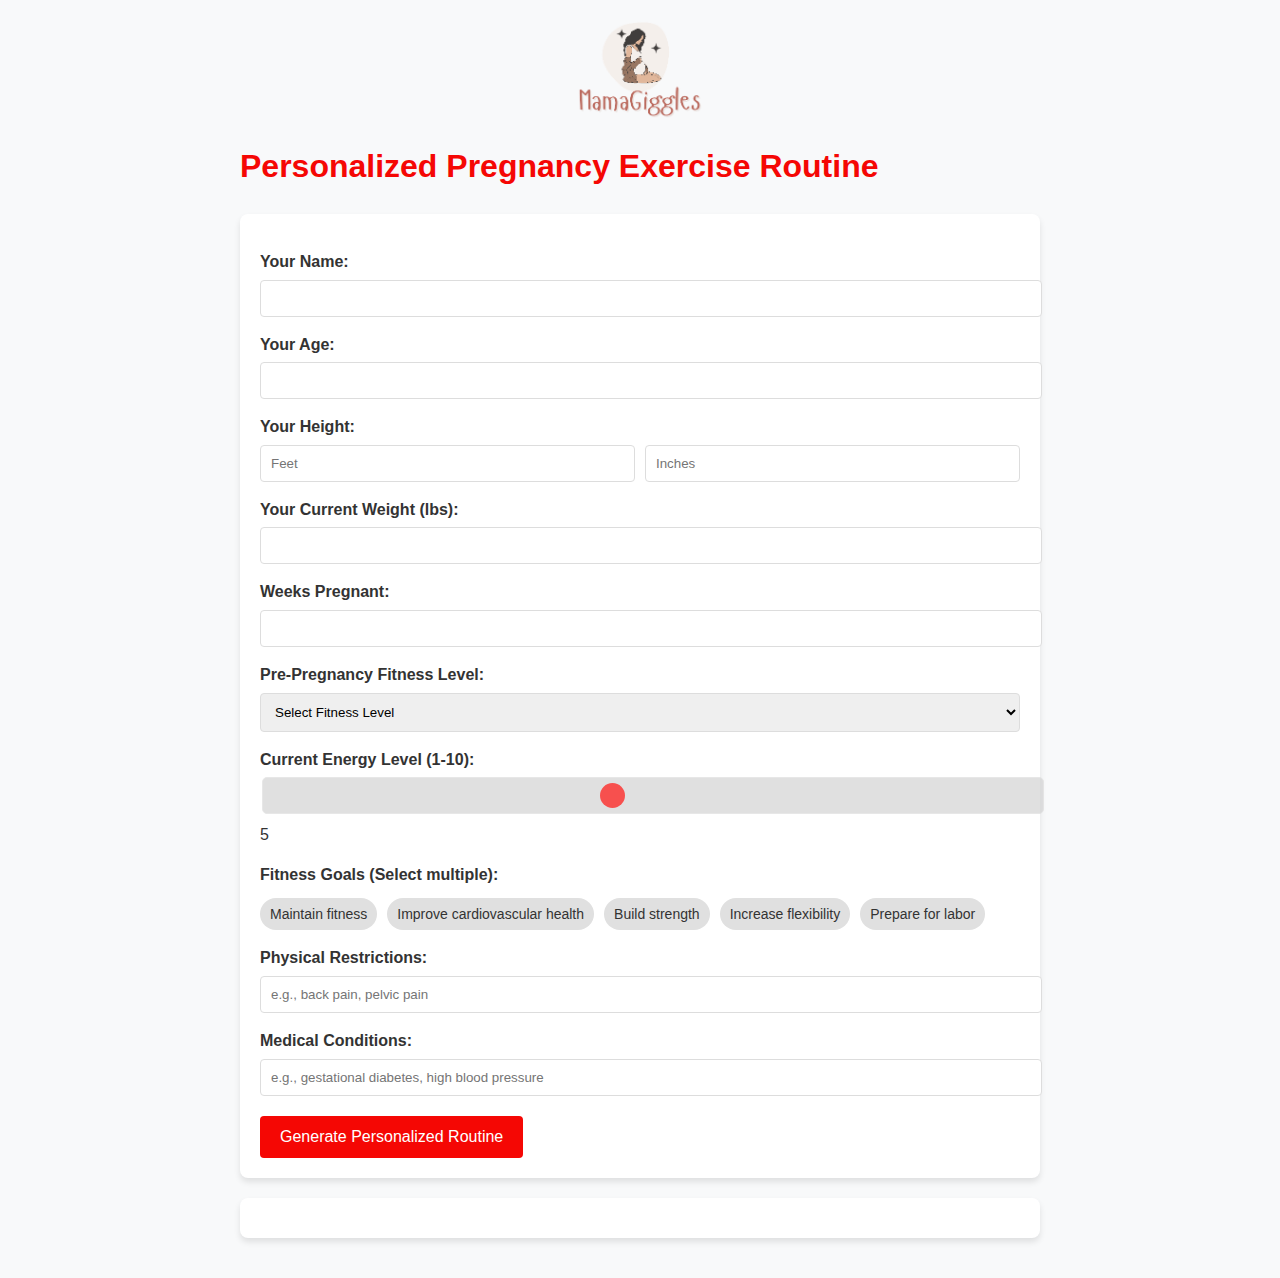
<file: f.html>
<!DOCTYPE html>
<html lang="en">
<head>
<meta charset="UTF-8">
<meta name="viewport" content="width=device-width, initial-scale=1.0">
<title>Personalized Pregnancy Exercise Routine</title>
<style>
    :root {
        --primary-color: #f50704;
        --secondary-color: #0056b3;
        --background-color: #f8f9fa;
        --text-color: #333;
        --card-background: #ffffff;
    }
    body {
        font-family: 'Arial', sans-serif;
        line-height: 1.6;
        color: var(--text-color);
        background-color: var(--background-color);
        margin: 0;
        padding: 0;
        transition: background-color 0.3s ease;
    }
    .container {
        max-width: 800px;
        margin: 0 auto;
        padding: 20px;
    }
    .logo-space {
        height: 100px;
        display: flex;
        justify-content: center;
        align-items: center;
        margin-bottom: 20px;
        animation: fadeIn 1s ease-out, float 6s ease-in-out infinite;
    }
    .logo-space img {
        max-height: 100%;
    }
    h1, h2, h3 {
        color: var(--primary-color);
        animation: slideInFromLeft 0.5s ease-out;
    }
    form, #routineResult {
        background-color: var(--card-background);
        padding: 20px;
        border-radius: 8px;
        box-shadow: 0 4px 6px rgba(0,0,0,0.1);
        margin-bottom: 20px;
        animation: fadeIn 0.5s ease-out;
        transition: transform 0.3s ease, box-shadow 0.3s ease;
    }
    form:hover, #routineResult:hover {
        transform: translateY(-5px);
        box-shadow: 0 6px 12px rgba(0,0,0,0.15);
    }
    label {
        display: block;
        margin-top: 15px;
        font-weight: bold;
    }
    input, select {
        width: 100%;
        padding: 10px;
        margin-top: 5px;
        border: 1px solid #ddd;
        border-radius: 4px;
        transition: border-color 0.3s ease, box-shadow 0.3s ease;
    }
    input:focus, select:focus {
        outline: none;
        border-color: var(--primary-color);
        box-shadow: 0 0 0 2px rgba(245, 7, 4, 0.2);
    }
    button {
        background-color: var(--primary-color);
        color: white;
        border: none;
        padding: 12px 20px;
        margin-top: 20px;
        cursor: pointer;
        border-radius: 4px;
        font-size: 16px;
        transition: background-color 0.3s ease, transform 0.1s ease;
    }
    button:hover {
        background-color: #d50000;
        transform: scale(1.05);
    }
    button:disabled {
        background-color: #cccccc;
        cursor: not-allowed;
    }
    .exercise {
        margin-bottom: 20px;
        padding: 15px;
        background-color: #f9f9f9;
        border-radius: 8px;
        transition: transform 0.3s ease, box-shadow 0.3s ease;
    }
    .exercise:hover {
        transform: translateY(-5px);
        box-shadow: 0 6px 12px rgba(0,0,0,0.1);
    }
    .safety {
        background-color: #ffe6e6;
        border: 1px solid var(--primary-color);
        padding: 15px;
        margin-top: 20px;
        border-radius: 8px;
        animation: pulse 2s infinite;
    }
    #loadingIndicator {
        display: none;
        text-align: center;
        margin-top: 20px;
    }
    .loader {
        border: 5px solid #f3f3f3;
        border-top: 5px solid var(--primary-color);
        border-radius: 50%;
        width: 50px;
        height: 50px;
        animation: spin 1s linear infinite;
        margin: 20px auto;
    }
    .slider {
        -webkit-appearance: none;
        width: 100%;
        height: 15px;
        border-radius: 5px;
        background: #d3d3d3;
        outline: none;
        opacity: 0.7;
        transition: opacity .2s;
    }
    .slider:hover {
        opacity: 1;
    }
    .slider::-webkit-slider-thumb {
        -webkit-appearance: none;
        appearance: none;
        width: 25px;
        height: 25px;
        border-radius: 50%;
        background: var(--primary-color);
        cursor: pointer;
        transition: transform 0.1s ease;
    }
    .slider::-webkit-slider-thumb:hover {
        transform: scale(1.1);
    }
    .slider::-moz-range-thumb {
        width: 25px;
        height: 25px;
        border-radius: 50%;
        background: var(--primary-color);
        cursor: pointer;
        transition: transform 0.1s ease;
    }
    .slider::-moz-range-thumb:hover {
        transform: scale(1.1);
    }
    @keyframes fadeIn {
        from { opacity: 0; }
        to { opacity: 1; }
    }
    @keyframes slideInFromLeft {
        from { transform: translateX(-20px); opacity: 0; }
        to { transform: translateX(0); opacity: 1; }
    }
    @keyframes pulse {
        0% { transform: scale(1); }
        50% { transform: scale(1.05); }
        100% { transform: scale(1); }
    }
    @keyframes spin {
        0% { transform: rotate(0deg); }
        100% { transform: rotate(360deg); }
    }
    @keyframes float {
        0%, 100% { transform: translateY(0); }
        50% { transform: translateY(-10px); }
    }
    .video-container {
        position: relative;
        padding-bottom: 56.25%;
        height: 0;
        overflow: hidden;
        max-width: 100%;
        margin-top: 15px;
        border-radius: 8px;
        box-shadow: 0 4px 6px rgba(0,0,0,0.1);
        transition: transform 0.3s ease, box-shadow 0.3s ease;
    }
    .video-container:hover {
        transform: scale(1.02);
        box-shadow: 0 6px 12px rgba(0,0,0,0.15);
    }
    .video-container iframe {
        position: absolute;
        top: 0;
        left: 0;
        width: 100%;
        height: 100%;
        border-radius: 8px;
    }
    .height-input {
        display: flex;
        gap: 10px;
    }
    .height-input input {
        width: calc(50% - 5px);
    }
    .exercise-list {
        display: flex;
        flex-wrap: wrap;
        gap: 10px;
        margin-top: 10px;
    }
    .exercise-tag {
        background-color: #e0e0e0;
        padding: 5px 10px;
        border-radius: 20px;
        font-size: 14px;
        cursor: pointer;
        transition: background-color 0.3s ease, transform 0.3s ease;
    }
    .exercise-tag:hover {
        background-color: #d0d0d0;
        transform: scale(1.05);
    }
    .exercise-tag.selected {
        background-color: var(--primary-color);
        color: white;
    }
    #bmiIndicator {
        margin-top: 10px;
        font-weight: bold;
        transition: color 0.3s ease;
    }
    .error-message {
        color: var(--primary-color);
        font-weight: bold;
        margin-top: 10px;
        animation: shake 0.82s cubic-bezier(.36,.07,.19,.97) both;
    }
    @keyframes shake {
        10%, 90% { transform: translate3d(-1px, 0, 0); }
        20%, 80% { transform: translate3d(2px, 0, 0); }
        30%, 50%, 70% { transform: translate3d(-4px, 0, 0); }
        40%, 60% { transform: translate3d(4px, 0, 0); }
    }
</style>
</head>
<body>
<div class="container">
    <div class="logo-space">
        <img src="assets/img/logo.png" alt="AI Pregnancy Fitness Logo">
    </div>
    <h1>Personalized Pregnancy Exercise Routine</h1>
    <form id="pregnancyForm">
        <label for="name">Your Name:</label>
        <input type="text" id="name" required>

        <label for="age">Your Age:</label>
        <input type="number" id="age" min="18" max="50" required>

        <label for="height">Your Height:</label>
        <div class="height-input">
            <input type="number" id="heightFeet" min="4" max="7" placeholder="Feet" required>
            <input type="number" id="heightInches" min="0" max="11" placeholder="Inches" required>
        </div>

        <label for="weight">Your Current Weight (lbs):</label>
        <input type="number" id="weight" min="80" max="400" required>

        <div id="bmiIndicator"></div>

        <label for="weeksPregnant">Weeks Pregnant:</label>
        <input type="number" id="weeksPregnant" min="1" max="42" required>

        <label for="prePregnancyFitness">Pre-Pregnancy Fitness Level:</label>
        <select id="prePregnancyFitness" required>
            <option value="">Select Fitness Level</option>
            <option value="sedentary">Sedentary</option>
            <option value="beginner">Beginner</option>
            <option value="intermediate">Intermediate</option>
            <option value="advanced">Advanced</option>
        </select>

        <label for="currentEnergy">Current Energy Level (1-10):</label>
        <input type="range" id="currentEnergy" min="1" max="10" value="5" class="slider">
        <output for="currentEnergy" id="energyOutput">5</output>

        <label>Fitness Goals (Select multiple):</label>
        <div class="exercise-list" id="goals">
            <span class="exercise-tag" data-value="maintain">Maintain fitness</span>
            <span class="exercise-tag" data-value="improve">Improve cardiovascular health</span>
            <span class="exercise-tag" data-value="strength">Build strength</span>
            <span class="exercise-tag" data-value="flexibility">Increase flexibility</span>
            <span class="exercise-tag" data-value="prepare">Prepare for labor</span>
        </div>

        <label for="restrictions">Physical Restrictions:</label>
        <input type="text" id="restrictions" placeholder="e.g., back pain, pelvic pain">

        <label for="medicalConditions">Medical Conditions:</label>
        <input type="text" id="medicalConditions" placeholder="e.g., gestational diabetes, high blood pressure">

        <button type="submit" id="submitButton">Generate Personalized Routine</button>
    </form>

    <div id="loadingIndicator">
        <div class="loader"></div>
        <p>Our AI is crafting your personalized routine...</p>
    </div>

    <div id="routineResult"></div>
</div>

<script>
    document.getElementById('currentEnergy').addEventListener('input', function(e) {
        document.getElementById('energyOutput').textContent = e.target.value;
    });

    document.getElementById('goals').addEventListener('click', function(e) {
        if (e.target.classList.contains('exercise-tag')) {
            e.target.classList.toggle('selected');
        }
    });

    function updateBMI() {
        const heightFeet = document.getElementById('heightFeet').value;
        const heightInches = document.getElementById('heightInches').value;
        const weight = document.getElementById('weight').value;

        if (heightFeet && heightInches && weight) {
            const heightInchesTotal = (parseInt(heightFeet) * 12) + parseInt(heightInches);
            const bmi = (703 * weight) / (heightInchesTotal * heightInchesTotal);
            const bmiIndicator = document.getElementById('bmiIndicator');
            bmiIndicator.textContent = `Your BMI: ${bmi.toFixed(1)}`;

            if (bmi < 18.5) {
                bmiIndicator.style.color = 'blue';
            } else if (bmi >= 18.5 && bmi < 25) {
                bmiIndicator.style.color = 'green';
            } else if (bmi >= 25 && bmi < 30) {
                bmiIndicator.style.color = 'orange';
            } else {
                bmiIndicator.style.color = 'red';
            }
        }
    }

    document.getElementById('heightFeet').addEventListener('input', updateBMI);
    document.getElementById('heightInches').addEventListener('input', updateBMI);
    document.getElementById('weight').addEventListener('input', updateBMI);

    document.getElementById('pregnancyForm').addEventListener('submit', function(e) {
        e.preventDefault();
        const submitButton = document.getElementById('submitButton');
        const loadingIndicator = document.getElementById('loadingIndicator');
        const routineResult = document.getElementById('routineResult');

        // Clear previous results and errors
        routineResult.innerHTML = '';
        const previousError = document.querySelector('.error-message');
        if (previousError) previousError.remove();

        // Validate form
        const goals = Array.from(document.querySelectorAll('#goals .selected')).map(el => el.dataset.value);
        if (goals.length === 0) {
            const errorMessage = document.createElement('div');
            errorMessage.className = 'error-message';
            errorMessage.textContent =
            'Please select at least one fitness goal.';
            submitButton.insertAdjacentElement('afterend', errorMessage);
            return;
        }

        // Disable submit button and show loading indicator
        submitButton.disabled = true;
        loadingIndicator.style.display = 'block';

        // Simulate API call
        setTimeout(() => {
            try {
                const name = document.getElementById('name').value;
                const age = document.getElementById('age').value;
                const heightFeet = document.getElementById('heightFeet').value;
                const heightInches = document.getElementById('heightInches').value;
                const weight = document.getElementById('weight').value;
                const weeksPregnant = document.getElementById('weeksPregnant').value;
                const prePregnancyFitness = document.getElementById('prePregnancyFitness').value;
                const currentEnergy = document.getElementById('currentEnergy').value;
                const restrictions = document.getElementById('restrictions').value;
                const medicalConditions = document.getElementById('medicalConditions').value;

                const routine = generatePersonalizedRoutine(name, age, heightFeet, heightInches, weight, weeksPregnant, prePregnancyFitness, currentEnergy, goals, restrictions, medicalConditions);
                displayRoutine(routine);
            } catch (error) {
                console.error('Error generating routine:', error);
                const errorMessage = document.createElement('div');
                errorMessage.className = 'error-message';
                errorMessage.textContent = 'An error occurred while generating your routine. Please try again.';
                routineResult.appendChild(errorMessage);
            } finally {
                loadingIndicator.style.display = 'none';
                submitButton.disabled = false;
            }
        }, 2000); // Simulating AI processing time
    });

    function generatePersonalizedRoutine(name, age, heightFeet, heightInches, weight, weeksPregnant, prePregnancyFitness, currentEnergy, goals, restrictions, medicalConditions) {
        const trimester = weeksPregnant <= 13 ? 1 : weeksPregnant <= 26 ? 2 : 3;
        const heightInchesTotal = (parseInt(heightFeet) * 12) + parseInt(heightInches);
        const bmi = calculateBMI(heightInchesTotal, weight);
        const baseExercises = {
            cardio: [
                { name: 'Walking', video: 'https://www.youtube.com/embed/HnoPHqrdXQ8' },
                { name: 'Swimming', video: 'https://www.youtube.com/embed/HBzWh1HCClk' },
                { name: 'Stationary cycling', video: 'https://www.youtube.com/embed/5iy8kBfgqt0' },
                { name: 'Low-impact aerobics', video: 'https://www.youtube.com/embed/5z6W3jVrJQk' },
                { name: 'Prenatal dance workout', video: 'https://www.youtube.com/embed/3V6V4QrJQkQ' }
            ],
            strength: [
                { name: 'Prenatal yoga', video: 'https://www.youtube.com/embed/Ew3Xr0Vr6Ow' },
                { name: 'Light dumbbell exercises', video: 'https://www.youtube.com/embed/H8ZvyM5hB9k' },
                { name: 'Bodyweight exercises', video: 'https://www.youtube.com/embed/izqCXhADP70' },
                { name: 'Resistance band workouts', video: 'https://www.youtube.com/embed/1qLY1qHD9xY' },
                { name: 'Prenatal Pilates', video: 'https://www.youtube.com/embed/utINxvh-h9Q' }
            ],
            flexibility: [
                { name: 'Prenatal stretching', video: 'https://www.youtube.com/embed/0cKnStmV1dI' },
                { name: 'Gentle yoga', video: 'https://www.youtube.com/embed/7SkbHdjPYho' },
                { name: 'Pelvic floor exercises', video: 'https://www.youtube.com/embed/0VvNvE7Ow1c' },
                { name: 'Prenatal barre workout', video: 'https://www.youtube.com/embed/S8sH9E1TW1Y' },
                { name: 'Pregnancy ball exercises', video: 'https://www.youtube.com/embed/3V6V4QrJQkQ' }
            ],
            laborPrep: [
                { name: 'Squats', video: 'https://www.youtube.com/embed/S8sH9E1TW1Y' },
                { name: 'Pelvic tilts', video: 'https://www.youtube.com/embed/utINxvh-h9Q' },
                { name: 'Kegel exercises', video: 'https://www.youtube.com/embed/0VvNvE7Ow1c' },
                { name: 'Birthing ball exercises', video: 'https://www.youtube.com/embed/Ew3Xr0Vr6Ow' },
                { name: 'Breathing exercises', video: 'https://www.youtube.com/embed/izqCXhADP70' }
            ]
        };

        let personalizedRoutine = [];

        // Adjust for trimester
        if (trimester === 1) {
            personalizedRoutine.push('Focus on establishing a routine and listening to your body');
        } else if (trimester === 2) {
            personalizedRoutine.push('This is often the most comfortable trimester for exercise');
        } else {
            personalizedRoutine.push('Modify exercises as needed and focus on preparation for labor');
        }

        // Adjust for pre-pregnancy fitness and current energy
        const intensityFactor = Math.min(prePregnancyFitness === 'sedentary' ? 1 : prePregnancyFitness === 'beginner' ? 2 : prePregnancyFitness === 'intermediate' ? 3 : 4, parseInt(currentEnergy)) / 2;

        // Adjust for BMI
        if (bmi < 18.5) {
            personalizedRoutine.push('Focus on nutrient-dense foods and gentle strength training');
        } else if (bmi > 25) {
            personalizedRoutine.push('Incorporate more low-impact cardio and monitor intensity');
        }

        // Add exercises based on goals
        goals.forEach(goal => {
            switch(goal) {
                case 'maintain':
                case 'improve':
                    personalizedRoutine.push(baseExercises.cardio[Math.floor(Math.random() * baseExercises.cardio.length)]);
                    break;
                case 'strength':
                    personalizedRoutine.push(baseExercises.strength[Math.floor(Math.random() * baseExercises.strength.length)]);
                    break;
                case 'flexibility':
                    personalizedRoutine.push(baseExercises.flexibility[Math.floor(Math.random() * baseExercises.flexibility.length)]);
                    break;
                case 'prepare':
                    personalizedRoutine.push(baseExercises.laborPrep[Math.floor(Math.random() * baseExercises.laborPrep.length)]);
                    break;
            }
        });

        // Adjust for restrictions and medical conditions
        if (restrictions.toLowerCase().includes('back pain')) {
            personalizedRoutine = personalizedRoutine.filter(exercise => !exercise.name.toLowerCase().includes('impact'));
            personalizedRoutine.push(baseExercises.flexibility.find(ex => ex.name === 'Prenatal stretching'));
        }
        if (medicalConditions.toLowerCase().includes('diabetes')) {
            personalizedRoutine.push(baseExercises.cardio.find(ex => ex.name === 'Walking'));
        }
        if (medicalConditions.toLowerCase().includes('blood pressure')) {
            personalizedRoutine = personalizedRoutine.filter(exercise => !exercise.name.toLowerCase().includes('strength'));
            personalizedRoutine.push(baseExercises.cardio.find(ex => ex.name === 'Swimming'));
        }

        // Personalize routine
        personalizedRoutine = personalizedRoutine.map(exercise => {
            if (typeof exercise === 'string') return exercise;
            const duration = Math.floor(15 + intensityFactor * 5); // 15-35 minutes
            const frequency = Math.ceil(intensityFactor); // 1-4 times per week
            return {
                ...exercise,
                duration: duration,
                frequency: frequency
            };
        });

        return {
            name: name,
            age: age,
            height: `${heightFeet}'${heightInches}"`,
            weight: weight,
            bmi: bmi,
            weeksPregnant: weeksPregnant,
            trimester: trimester,
            routine: personalizedRoutine
        };
    }

    function calculateBMI(heightInches, weightLbs) {
        return ((703 * weightLbs) / (heightInches * heightInches)).toFixed(1);
    }

    function displayRoutine(routineData) {
        const resultDiv = document.getElementById('routineResult');
        resultDiv.innerHTML = `
            <h2>Your Personalized Routine, ${routineData.name}!</h2>
            <p>Age: ${routineData.age} | Height: ${routineData.height} | Weight: ${routineData.weight} lbs | BMI: ${routineData.bmi}</p>
            <p>Weeks Pregnant: ${routineData.weeksPregnant} (Trimester ${routineData.trimester})</p>
        `;

        routineData.routine.forEach(exercise => {
            if (typeof exercise === 'string') {
                const noteDiv = document.createElement('div');
                noteDiv.className = 'exercise';
                noteDiv.innerHTML = `<p><strong>Note:</strong> ${exercise}</p>`;
                resultDiv.appendChild(noteDiv);
            } else {
                const exerciseDiv = document.createElement('div');
                exerciseDiv.className = 'exercise';
                exerciseDiv.innerHTML = `
                    <h3>${exercise.name}</h3>
                    <p>Duration: ${exercise.duration} minutes, ${exercise.frequency} time(s) per week</p>
                    <div class="video-container">
                        <iframe width="560" height="315" src="${exercise.video}" frameborder="0" allow="accelerometer; autoplay; clipboard-write; encrypted-media; gyroscope; picture-in-picture" allowfullscreen></iframe>
                    </div>
                `;
                resultDiv.appendChild(exerciseDiv);
            }
        });

        const safetyDiv = document.createElement('div');
        safetyDiv.className = 'safety';
        safetyDiv.innerHTML = `
            <h3>Safety Measures:</h3>
            <ul>
                <li>Always consult with your healthcare provider before starting or modifying your exercise routine.</li>
                <li>Stay well-hydrated and avoid overheating during exercise.</li>
                <li>Stop immediately if you experience any pain, dizziness, shortness of breath, or unusual symptoms.</li>
                <li>After the first trimester, avoid exercises that require lying flat on your back for extended periods.</li>
                <li>Listen to your body and modify exercises as your pregnancy progresses.</li>
                <li>Wear comfortable, supportive clothing and proper footwear.</li>
                <li>Avoid contact sports or activities with a high risk of falling.</li>
            </ul>
        `;
        resultDiv.appendChild(safetyDiv);
    }
</script>
</body>
</html>
</file>
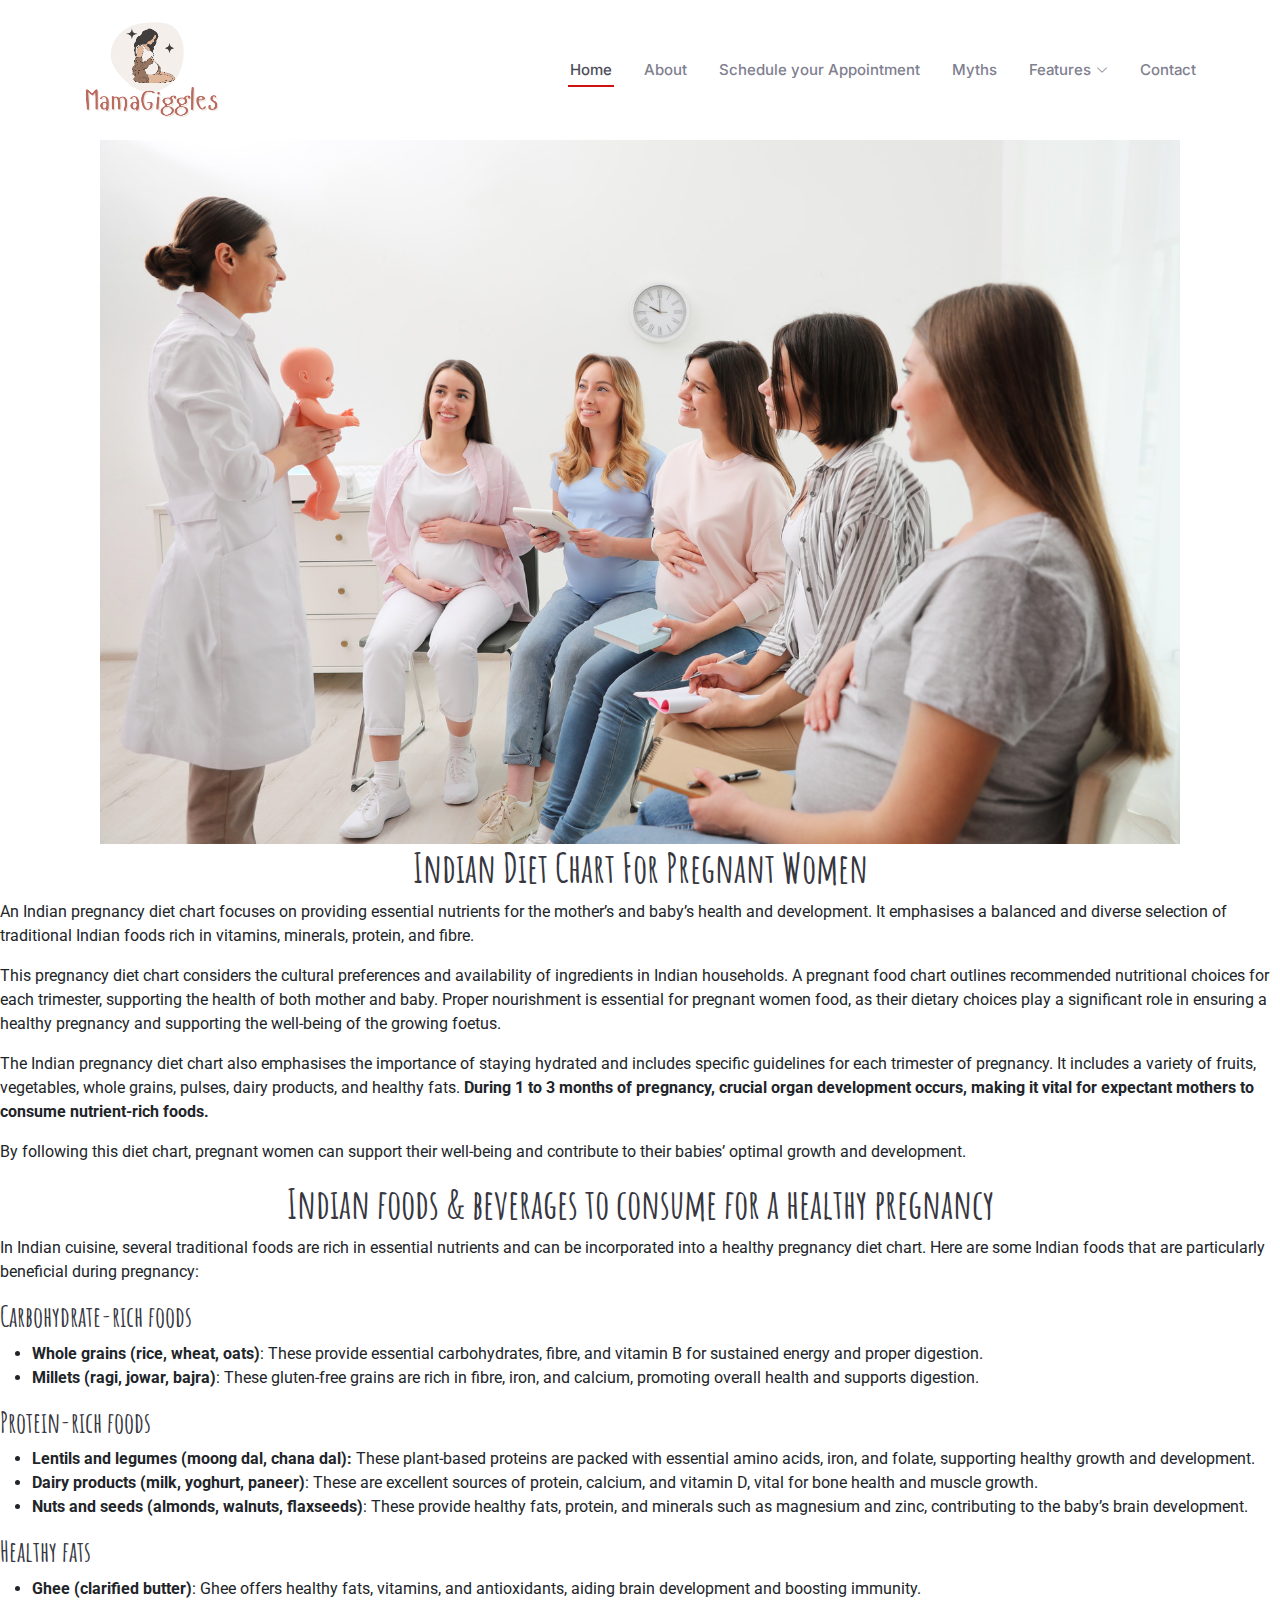
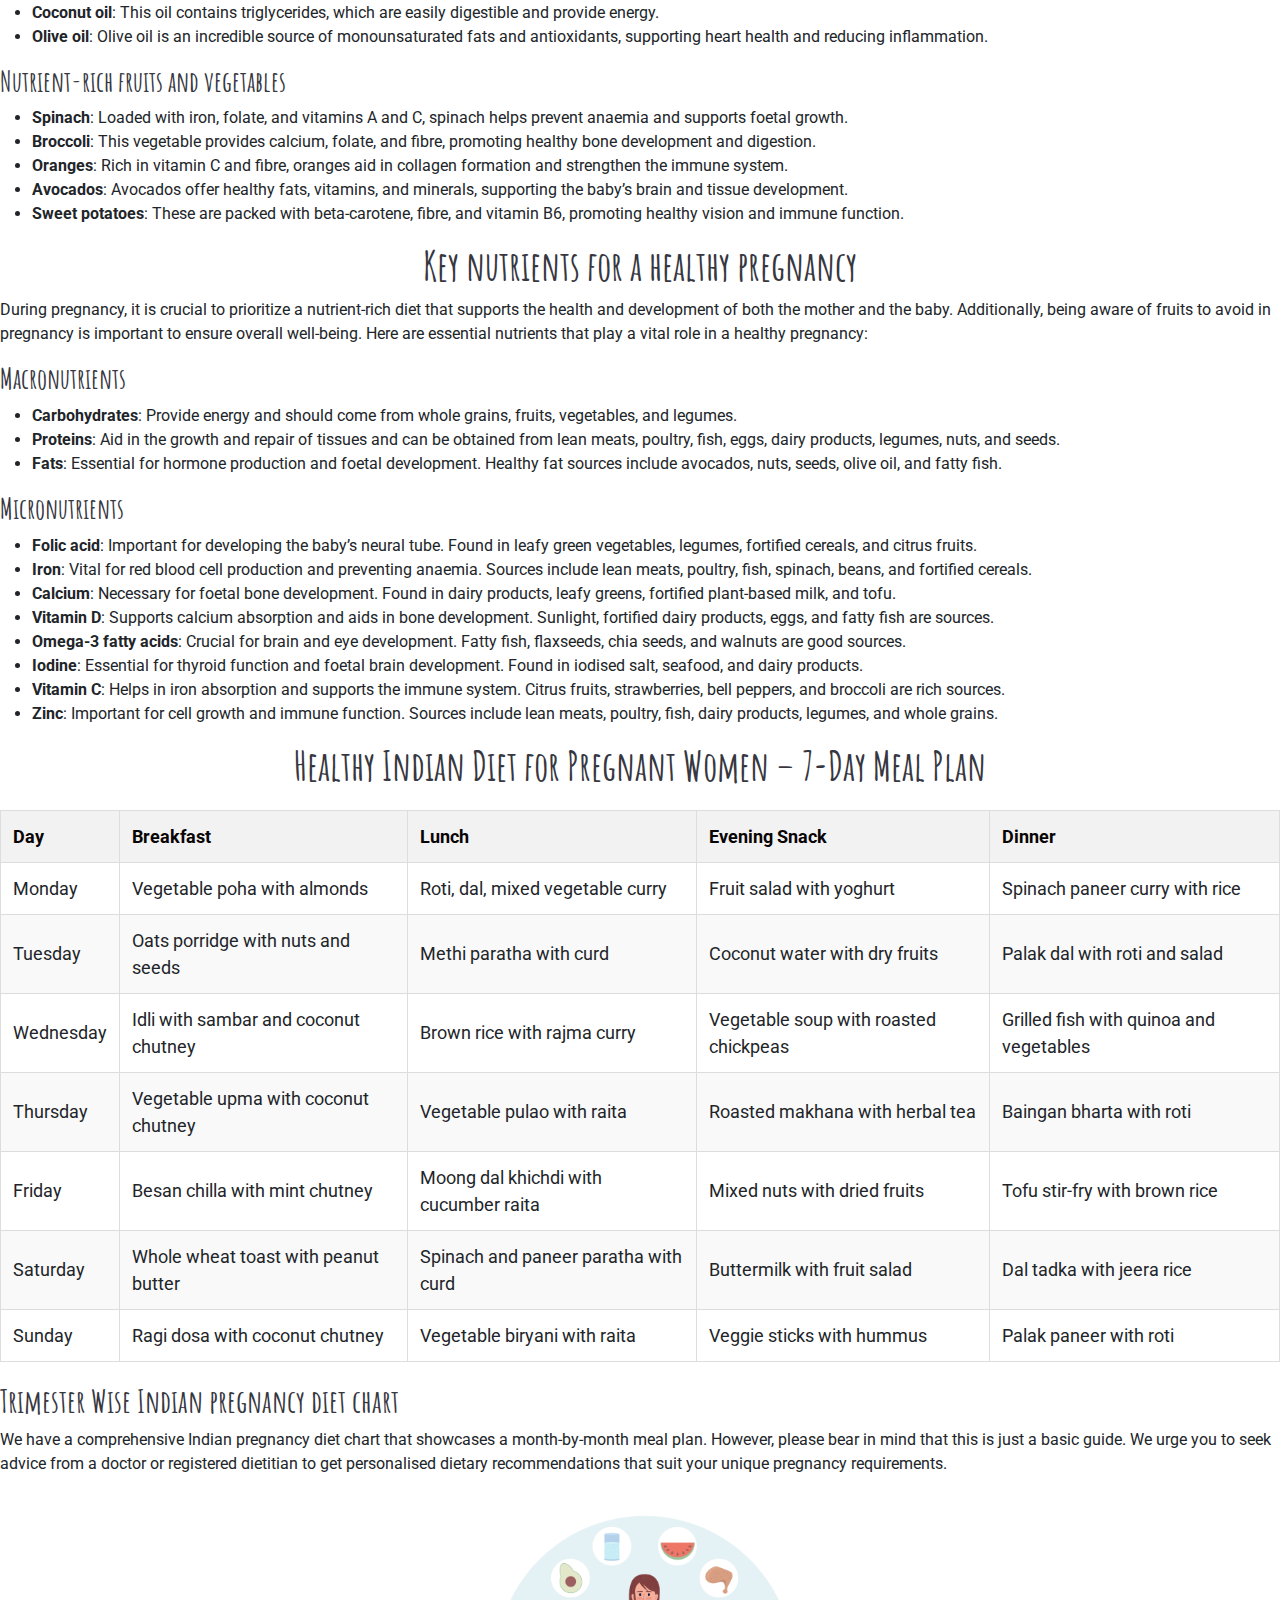
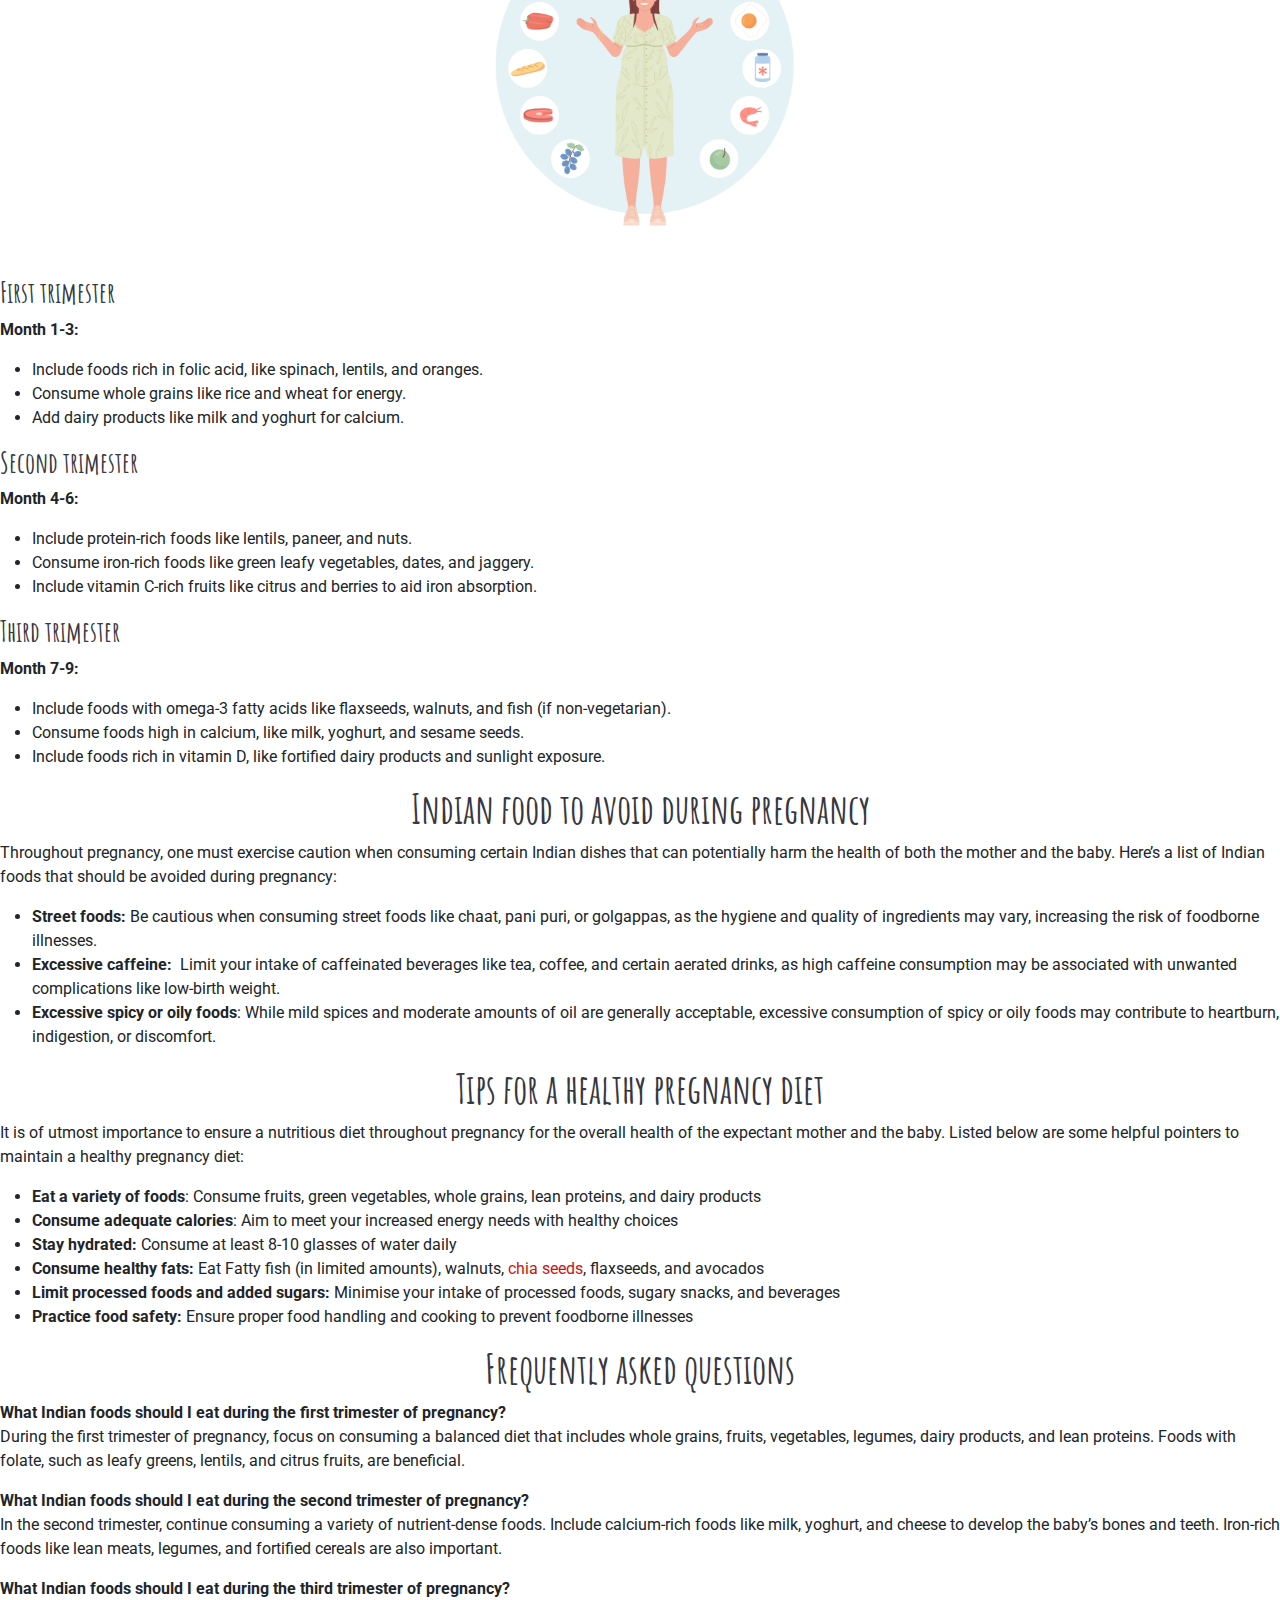
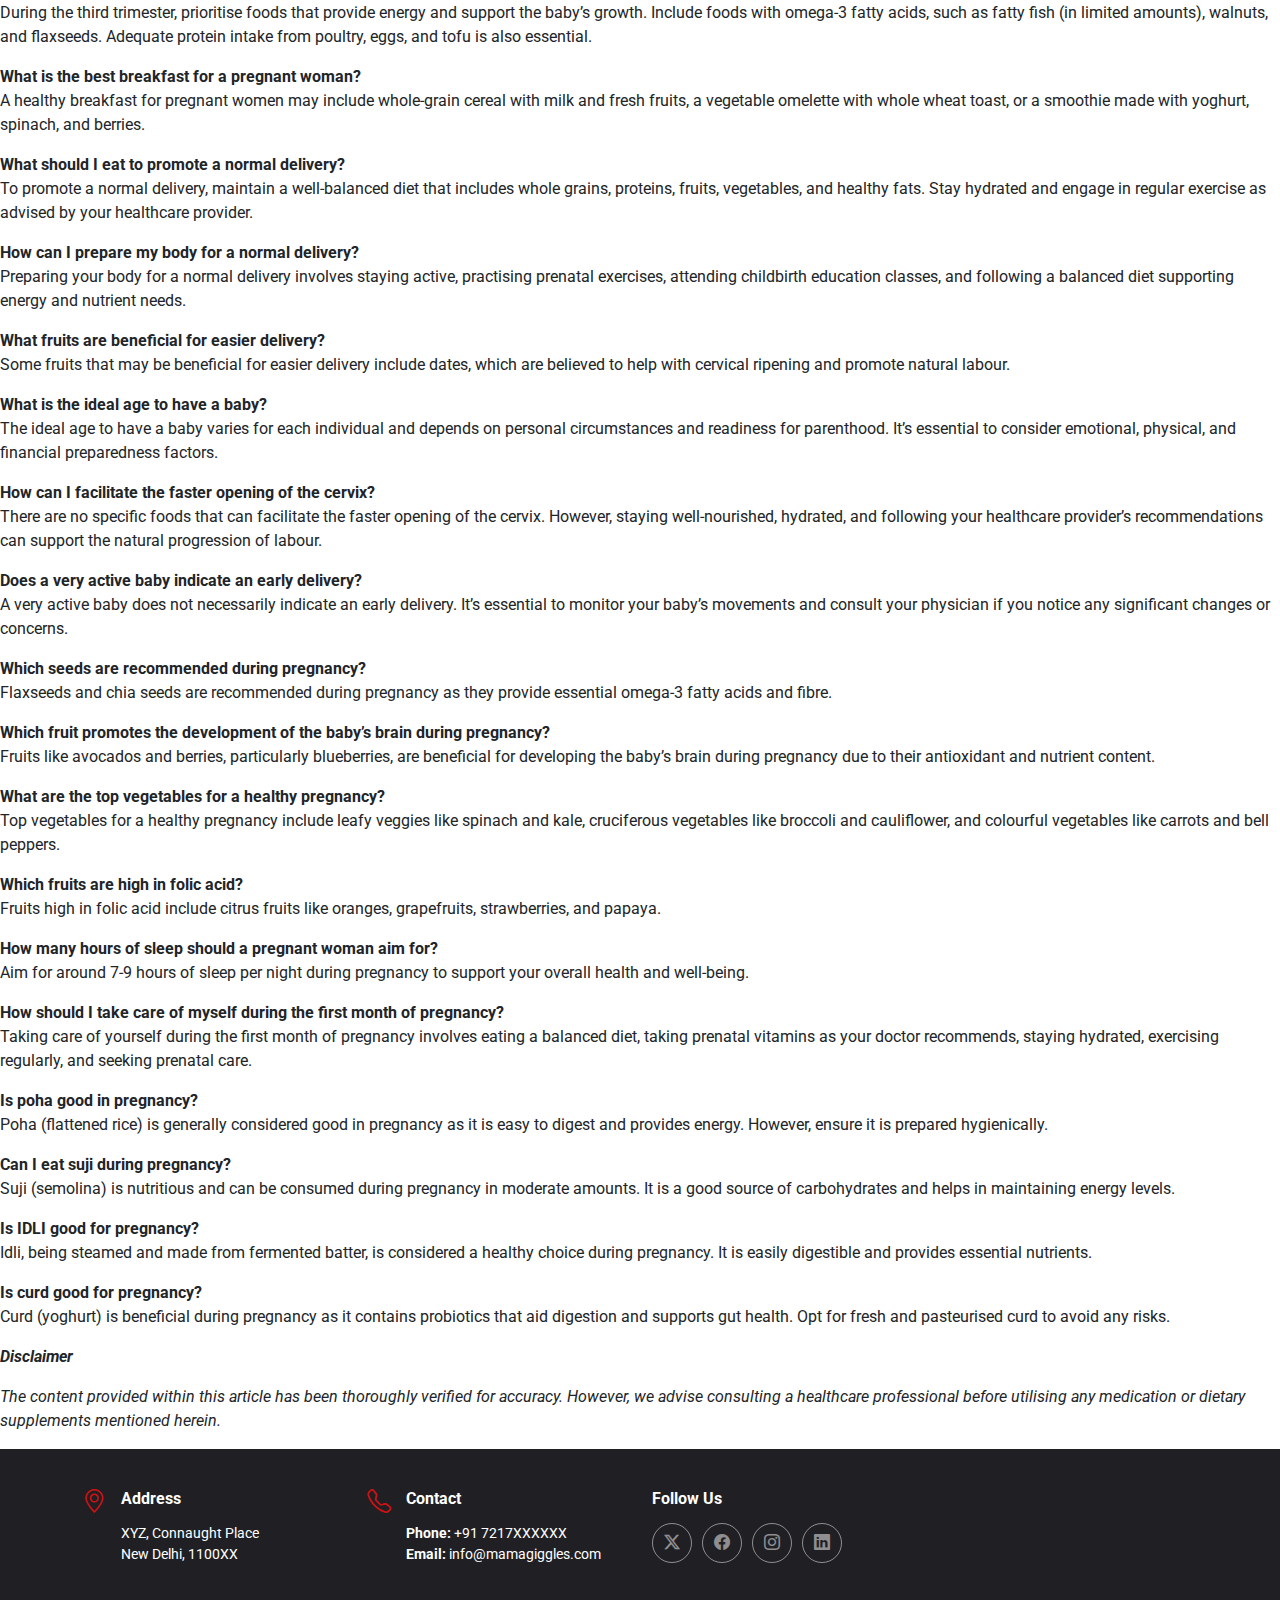
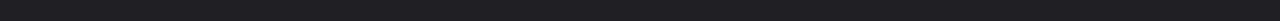
<file: guidance.html>
<!DOCTYPE html>
<html lang="en">

<head>
  <meta charset="utf-8">
  <meta content="width=device-width, initial-scale=1.0" name="viewport">
  <title>MamaGiggles </title>
  <meta content="" name="description">
  <meta content="" name="keywords">
  <meta name="google-signin-client_id" content="151811236095-4ur8gp6hqn87u17m2b4j0vodoiv6gvv3.apps.googleusercontent.com">


  <!-- Favicons -->
  <link href="assets/img/favicon.png" rel="icon">
  <link href="assets/img/apple-touch-icon.png" rel="apple-touch-icon">

  <!-- Fonts -->
  <link href="https://fonts.googleapis.com" rel="preconnect">
  <link href="https://fonts.gstatic.com" rel="preconnect" crossorigin>
  <link href="https://fonts.googleapis.com/css2?family=Roboto:ital,wght@0,100;0,300;0,400;0,500;0,700;0,900;1,100;1,300;1,400;1,500;1,700;1,900&family=Inter:wght@100;200;300;400;500;600;700;800;900&family=Amatic+SC:wght@400;700&display=swap" rel="stylesheet">

  <!-- Vendor CSS Files -->
  <link href="assets/vendor/bootstrap/css/bootstrap.min.css" rel="stylesheet">
  <link href="assets/vendor/bootstrap-icons/bootstrap-icons.css" rel="stylesheet">
  <link href="assets/vendor/aos/aos.css" rel="stylesheet">
  <link href="assets/vendor/glightbox/css/glightbox.min.css" rel="stylesheet">
  <link href="assets/vendor/swiper/swiper-bundle.min.css" rel="stylesheet">

  <!-- Main CSS File -->
  <link href="assets/css/main.css" rel="stylesheet">

  
</head>
<div id="translate-container">
  <div id="google_translate_element"></div>
</div>

<script type="text/javascript">
  function googleTranslateElementInit() {
      new google.translate.TranslateElement(
          { pageLanguage: 'en' },
          'google_translate_element'
      );
  }
</script>

<script type="text/javascript" 
      src="https://translate.google.com/translate_a/element.js?cb=googleTranslateElementInit">
</script>

<style>
  

  #translate-container {
      display: flex;
      justify-content: right;
      align-items: center;
     
      background-color: rgba(255, 255, 255, 0.8);
      border-radius: 10px;
      box-shadow: 0 4px 8px rgba(0, 0, 0, 0.2);
  }

  #google_translate_element {
      font-size: 16px;
      font-weight: bold;
      color: #f2f2f2;
  }

  select.goog-te-combo {
      padding: 5px;
      border-radius: 10px;
      border: 1px solid #f2f2f2;
      background-color: white;
      color: rgb(167, 21, 167);
      font-weight: bold;
  }
</style>
<body class="index-page">
  

  <header id="header" class="header d-flex align-items-center sticky-top">
    <div class="container position-relative d-flex align-items-center justify-content-between">

      <a href="index.html" class="logo d-flex align-items-center me-auto me-xl-0">
        <!-- Uncomment the line below if you also wish to use an image logo -->
         <img src="assets/img/logo.png" alt="logo" style="width: 140px;">
        
        
      </a>

      <nav id="navmenu" class="navmenu">
        <ul>
          <li><a href="index.html" class="active">Home<br></a></li>
          <li><a href="index.html">About</a></li>
          
          
          <li><a href="index.html">Schedule your Appointment</a></li>
          <li><a href="index.html">Myths</a></li>
          <li class="dropdown"><a href="#"><span>Features</span> <i class="bi bi-chevron-down toggle-dropdown"></i></a>
            <ul>
              <li><a href="bot.html">Nutritional Guidance</a></li>
              <li><a href="guidance.html">Articles</a></li>
              <li><a href="#" class="coming-soon">Shopping</a></li>
              <li><a href="#">Dropdown 4</a></li>
            </ul>
          </li>
          <li><a href="#contact">Contact</a></li>
        </ul>
        <i class="mobile-nav-toggle d-xl-none bi bi-list"></i>
      </nav>

      
    </div>
  </header>
 <style> .hero-container {
    display: flex;
    justify-content: center;
    align-items: center;
    width: 100%;
    height: auto;
    overflow: auto;
    position: relative;
  }
  .hero-image {
    max-width: 100%;
    height: auto;
    animation: fadeIn 3s ease-in-out;
  }
  @keyframes fadeIn {
    from {
      opacity: 0;
    }
    to {
      opacity: 1;
    }
  }
  
  </style>

<div class="hero-container">
    <img src="assets/img/20240726_201727_0000.png" alt="Healthy Meal Plan" class="hero-image">
  </div>


   
    <style> h1 {text-align: center;}</style>
    <main>
        
    <h1><b>Indian Diet Chart For Pregnant Women</b></h1>
<p>An Indian pregnancy diet chart focuses on providing essential nutrients for the mother&#8217;s and baby&#8217;s health and development. It emphasises a balanced and diverse selection of traditional Indian foods rich in vitamins, minerals, protein, and fibre.</p>



<p>This pregnancy diet chart considers the cultural preferences and availability of ingredients in Indian households. A pregnant food chart outlines recommended nutritional choices for each trimester, supporting the health of both mother and baby. Proper nourishment is essential for pregnant women food, as their dietary choices play a significant role in ensuring a healthy pregnancy and supporting the well-being of the growing foetus.</p>



<p>The Indian pregnancy diet chart also emphasises the importance of staying hydrated and includes specific guidelines for each trimester of pregnancy. It includes a variety of fruits, vegetables, whole grains, pulses, dairy products, and healthy fats. <b>During 1 to 3 months of pregnancy, crucial organ development occurs, making it vital for expectant mothers to consume nutrient-rich foods.</b></p>

<p>By following this diet chart, pregnant women can support their well-being and contribute to their babies&#8217; optimal growth and development.&nbsp;</p>

<h1><b>Indian foods & beverages to consume for a healthy pregnancy</b></h1>
<p>In Indian cuisine, several traditional foods are rich in essential nutrients and can be incorporated into a healthy pregnancy diet chart. Here are some Indian foods that are particularly beneficial during pregnancy:</p>
<h3 class="wp-block-heading" id="h-carbohydrate-rich-foods"><b>Carbohydrate-rich foods&nbsp;</b></h3>

<ul>
    <li><strong>Whole grains</strong> <strong>(rice, wheat, oats)</strong>: These provide essential carbohydrates, fibre, and vitamin B for sustained energy and proper digestion.</li>
    <li><strong>Millets (ragi, jowar, bajra)</strong>: These gluten-free grains are rich in fibre, iron, and calcium, promoting overall health and supports digestion.</li>
    </ul>
    
<h3 class="wp-block-heading" id="h-protein-rich-foods"><b>Protein-rich foods</b></h3>



<ul>
<li><strong>Lentils and legumes (moong dal, chana dal):</strong> These plant-based proteins are packed with essential amino acids, iron, and folate, supporting healthy growth and development.</li>



<li><strong>Dairy products (milk, yoghurt, paneer)</strong>: These are excellent sources of protein, calcium, and vitamin D, vital for bone health and muscle growth.</li>



<li><strong>Nuts and seeds (almonds, walnuts, flaxseeds)</strong>: These provide healthy fats, protein, and minerals such as magnesium and zinc, contributing to the baby&#8217;s brain development.</li>
</ul>

<h3 class="wp-block-heading" id="h-healthy-fats"><b>Healthy fats</b></h3>



<ul>
<li><strong>Ghee (clarified butter)</strong>: Ghee offers healthy fats, vitamins, and antioxidants, aiding brain development and boosting immunity.</li>



<li><strong>Coconut oil</strong>: This oil contains triglycerides, which are easily digestible and provide energy.</li>



<li><strong>Olive oil</strong>: Olive oil is an incredible source of monounsaturated fats and antioxidants, supporting heart health and reducing inflammation.</li>
</ul>



<h3 class="wp-block-heading" id="h-nutrient-rich-fruits-and-vegetables"><b>Nutrient-rich fruits and vegetables</b></h3>



<ul>
<li><strong>Spinach</strong>: Loaded with iron, folate, and vitamins A and C, spinach helps prevent anaemia and supports foetal growth.</li>



<li><strong>Broccoli</strong>: This vegetable provides calcium, folate, and fibre, promoting healthy bone development and digestion.</li>



<li><strong>Oranges</strong>: Rich in vitamin C and fibre, oranges aid in collagen formation and strengthen the immune system.</li>



<li><strong>Avocados</strong>: Avocados offer healthy fats, vitamins, and minerals, supporting the baby&#8217;s brain and tissue development.</li>



<li><strong>Sweet potatoes</strong>: These are packed with beta-carotene, fibre, and vitamin B6, promoting healthy vision and immune function.</li>
</ul>

<h1><b>Key nutrients for a healthy pregnancy</b></h1>

<p>During pregnancy, it is crucial to prioritize a nutrient-rich diet that supports the health and development of both the mother and the baby. Additionally, being aware of fruits to avoid in pregnancy is important to ensure overall well-being. Here are essential nutrients that play a vital role in a healthy pregnancy:</p>



<h3 class="wp-block-heading" id="h-macronutrients"><b>Macronutrients</b></h3>



<ul>
<li><strong>Carbohydrates</strong>: Provide energy and should come from whole grains, fruits, vegetables, and legumes.</li>



<li><strong>Proteins</strong>: Aid in the growth and repair of tissues and can be obtained from lean meats, poultry, fish, eggs, dairy products, legumes, nuts, and seeds.</li>



<li><strong>Fats</strong>: Essential for hormone production and foetal development. Healthy fat sources include avocados, nuts, seeds, olive oil, and fatty fish.</li>
</ul>



<h3 class="wp-block-heading" id="h-micronutrients"><b>Micronutrients</b></h3>



<ul>
<li><strong>Folic acid</strong>: Important for developing the baby&#8217;s neural tube. Found in leafy green vegetables, legumes, fortified cereals, and citrus fruits.</li>



<li><strong>Iron</strong>: Vital for red blood cell production and preventing anaemia. Sources include lean meats, poultry, fish, spinach, beans, and fortified cereals.</li>



<li><strong>Calcium</strong>: Necessary for foetal bone development. Found in dairy products, leafy greens, fortified plant-based milk, and tofu.</li>



<li><strong>Vitamin D</strong>: Supports calcium absorption and aids in bone development. Sunlight, fortified dairy products, eggs, and fatty fish are sources.</li>



<li><strong>Omega-3 fatty acids</strong>: Crucial for brain and eye development. Fatty fish, flaxseeds, chia seeds, and walnuts are good sources.</li>



<li><strong>Iodine</strong>: Essential for thyroid function and foetal brain development. Found in iodised salt, seafood, and dairy products.</li>



<li><strong>Vitamin C</strong>: Helps in iron absorption and supports the immune system. Citrus fruits, strawberries, bell peppers, and broccoli are rich sources.</li>



<li><strong>Zinc</strong>: Important for cell growth and immune function. Sources include lean meats, poultry, fish, dairy products, legumes, and whole grains.</li>
</ul>





<style>
table {
    width: 100%;
    border-collapse: collapse;
    margin: 20px 0;
    font-size: 18px;
    text-align: left;
  }
  th, td {
    padding: 12px;
    border-bottom: 1px solid #ddd;
  }
  th {
    background-color: #f2f2f2;
  }
  tr:hover {
    background-color: #f5f5f5;
  }
  th, td {
    border: 1px solid #ddd;
  }
  thead {
    background-color: #4CAF50;
    color: rgb(10, 5, 5);
  }
  tbody tr:nth-child(even) {
    background-color: #f9f9f9;
  }
  caption {
    caption-side: top;
    font-size: 24px;
    font-weight: bold;
    margin-bottom: 10px;
  }
</style>


<table>
  <h1><b>Healthy Indian Diet for Pregnant Women &#8211; 7-Day Meal Plan</b></h1>
  <thead>
    <tr>
      <th>Day</th>
      <th>Breakfast</th>
      <th>Lunch</th>
      <th>Evening Snack</th>
      <th>Dinner</th>
    </tr>
  </thead>
  <tbody>
    <tr>
      <td>Monday</td>
      <td>Vegetable poha with almonds</td>
      <td>Roti, dal, mixed vegetable curry</td>
      <td>Fruit salad with yoghurt</td>
      <td>Spinach paneer curry with rice</td>
    </tr>
    <tr>
      <td>Tuesday</td>
      <td>Oats porridge with nuts and seeds</td>
      <td>Methi paratha with curd</td>
      <td>Coconut water with dry fruits</td>
      <td>Palak dal with roti and salad</td>
    </tr>
    <tr>
      <td>Wednesday</td>
      <td>Idli with sambar and coconut chutney</td>
      <td>Brown rice with rajma curry</td>
      <td>Vegetable soup with roasted chickpeas</td>
      <td>Grilled fish with quinoa and vegetables</td>
    </tr>
    <tr>
      <td>Thursday</td>
      <td>Vegetable upma with coconut chutney</td>
      <td>Vegetable pulao with raita</td>
      <td>Roasted makhana with herbal tea</td>
      <td>Baingan bharta with roti</td>
    </tr>
    <tr>
      <td>Friday</td>
      <td>Besan chilla with mint chutney</td>
      <td>Moong dal khichdi with cucumber raita</td>
      <td>Mixed nuts with dried fruits</td>
      <td>Tofu stir-fry with brown rice</td>
    </tr>
    <tr>
      <td>Saturday</td>
      <td>Whole wheat toast with peanut butter</td>
      <td>Spinach and paneer paratha with curd</td>
      <td>Buttermilk with fruit salad</td>
      <td>Dal tadka with jeera rice</td>
    </tr>
    <tr>
      <td>Sunday</td>
      <td>Ragi dosa with coconut chutney</td>
      <td>Vegetable biryani with raita</td>
      <td>Veggie sticks with hummus</td>
      <td>Palak paneer with roti</td>
    </tr>
  </tbody>
</table>
  



<h2 class="wp-block-heading" id="h-indian-pregnancy-diet-chart-month-by-month"><span class="ez-toc-section" id="Trimester_Wise_Indian_pregnancy_diet_chart"></span><b>Trimester Wise Indian pregnancy diet chart</b><span class="ez-toc-section-end"></span></h2>



<p>We have a comprehensive Indian pregnancy diet chart that showcases a month-by-month meal plan. However, please bear in mind that this is just a basic guide. We urge you to seek advice from a doctor or registered dietitian to get personalised dietary recommendations that suit your unique pregnancy requirements.</p>

<style>
    .image-container {
        text-align: center;
    }

    .image-container img {
        width: 30%;
        height: fit-content;
    }
</style>
<div class="image-container">
    <img src="assets/img/20240727_011614_0000.png" alt="Description of the image">
</div>

<h3 class="wp-block-heading" id="h-first-trimester"><b>First trimester</b></h3>

                                                                                        

<p><strong>Month 1-3:</strong></p>



<ul>
<li>Include foods rich in folic acid, like spinach, lentils, and oranges.</li>



<li>Consume whole grains like rice and wheat for energy.</li>



<li>Add dairy products like milk and yoghurt for calcium.</li>
</ul>



<h3 class="wp-block-heading" id="h-second-trimester"><b>Second trimester</b></h3>



<p><strong>Month 4-6:</strong></p>



<ul>
<li>Include protein-rich foods like lentils, paneer, and nuts.</li>



<li>Consume iron-rich foods like green leafy vegetables, dates, and jaggery.</li>



<li>Include vitamin C-rich fruits like citrus and berries to aid iron absorption.</li>
</ul>



<h3 class="wp-block-heading" id="h-third-trimester"><b>Third trimester</b></h3>



<p><strong>Month 7-9:</strong></p>



<ul>
<li>Include foods with omega-3 fatty acids like flaxseeds, walnuts, and fish (if non-vegetarian).</li>



<li>Consume foods high in calcium, like milk, yoghurt, and sesame seeds.</li>



<li>Include foods rich in vitamin D, like fortified dairy products and sunlight exposure.</li>
</ul>
<h1><b>Indian food to avoid during pregnancy</b></h1>
<p>Throughout pregnancy, one must exercise caution when consuming certain Indian dishes that can potentially harm the health of both the mother and the baby. Here&#8217;s a list of Indian foods that should be avoided during pregnancy:</p>



<ul>
<li><strong>Street foods: </strong>Be cautious when consuming street foods like chaat, pani puri, or golgappas, as the hygiene and quality of ingredients may vary, increasing the risk of foodborne illnesses.</li>



<li><strong>Excessive caffeine: </strong>&nbsp;Limit your intake of caffeinated beverages like tea, coffee, and certain aerated drinks, as high caffeine consumption may be associated with unwanted complications like low-birth weight.</li>



<li><strong>Excessive spicy or oily foods</strong>: While mild spices and moderate amounts of oil are generally acceptable, excessive consumption of spicy or oily foods may contribute to heartburn, indigestion, or discomfort.</li>
</ul>
<h1><b>Tips for a healthy pregnancy diet</b></h1>
    
<p>It is of utmost importance to ensure a nutritious diet throughout pregnancy for the overall health of the expectant mother and the baby. Listed below are some helpful pointers to maintain a healthy pregnancy diet:</p>



<ul>
<li><strong>Eat a variety of foods</strong>: Consume fruits, green vegetables, whole grains, lean proteins, and dairy products</li>



<li><strong>Consume adequate calories</strong>: Aim to meet your increased energy needs with healthy choices</li>



<li><strong>Stay hydrated: </strong>Consume at least 8-10 glasses of water daily</li>



<li><strong>Consume healthy fats: </strong>Eat Fatty fish (in limited amounts), walnuts, <a class="wpil_keyword_link" href="https://www.truemeds.in/blog/chia-seeds-health-benefits-uses-nutrition-value" title="chia seeds" data-wpil-keyword-link="linked" data-wpil-monitor-id="117">chia seeds</a>, flaxseeds, and avocados</li>



<li><strong>Limit processed foods and added sugars: </strong>Minimise your intake of processed foods, sugary snacks, and beverages</li>



<li><strong>Practice food safety: </strong>Ensure proper food handling and cooking to prevent foodborne illnesses</li>
</ul>
<h1><b>Frequently asked questions</b></h1>



<div class="schema-faq wp-block-yoast-faq-block"><div class="schema-faq-section" id="faq-question-1692682550984"><strong class="schema-faq-question">What Indian foods should I eat during the first trimester of pregnancy?</strong> <p class="schema-faq-answer">During the first trimester of pregnancy, focus on consuming a balanced diet that includes whole grains, fruits, vegetables, legumes, dairy products, and lean proteins. Foods with folate, such as leafy greens, lentils, and citrus fruits, are beneficial.</p> </div> <div class="schema-faq-section" id="faq-question-1692682562885"><strong class="schema-faq-question">What Indian foods should I eat during the second trimester of pregnancy?</strong> <p class="schema-faq-answer">In the second trimester, continue consuming a variety of nutrient-dense foods. Include calcium-rich foods like milk, yoghurt, and cheese to develop the baby&#8217;s bones and teeth. Iron-rich foods like lean meats, legumes, and fortified cereals are also important.</p> </div> <div class="schema-faq-section" id="faq-question-1692682573523"><strong class="schema-faq-question">What Indian foods should I eat during the third trimester of pregnancy?</strong> <p class="schema-faq-answer">During the third trimester, prioritise foods that provide energy and support the baby&#8217;s growth. Include foods with omega-3 fatty acids, such as fatty fish (in limited amounts), walnuts, and flaxseeds. Adequate protein intake from poultry, eggs, and tofu is also essential.</p> </div> <div class="schema-faq-section" id="faq-question-1692682581037"><strong class="schema-faq-question">What is the best breakfast for a pregnant woman?</strong> <p class="schema-faq-answer">A healthy breakfast for pregnant women may include whole-grain cereal with milk and fresh fruits, a vegetable omelette with whole wheat toast, or a smoothie made with yoghurt, spinach, and berries.</p> </div> <div class="schema-faq-section" id="faq-question-1692682603939"><strong class="schema-faq-question">What should I eat to promote a normal delivery?</strong> <p class="schema-faq-answer">To promote a normal delivery, maintain a well-balanced diet that includes whole grains, proteins, fruits, vegetables, and healthy fats. Stay hydrated and engage in regular exercise as advised by your healthcare provider.</p> </div> <div class="schema-faq-section" id="faq-question-1692682614816"><strong class="schema-faq-question">How can I prepare my body for a normal delivery?</strong> <p class="schema-faq-answer">Preparing your body for a normal delivery involves staying active, practising prenatal exercises, attending childbirth education classes, and following a balanced diet supporting energy and nutrient needs.</p> </div> <div class="schema-faq-section" id="faq-question-1692682624060"><strong class="schema-faq-question">What fruits are beneficial for easier delivery?</strong> <p class="schema-faq-answer">Some fruits that may be beneficial for easier delivery include dates, which are believed to help with cervical ripening and promote natural labour.</p> </div> <div class="schema-faq-section" id="faq-question-1692682633459"><strong class="schema-faq-question">What is the ideal age to have a baby?</strong> <p class="schema-faq-answer">The ideal age to have a baby varies for each individual and depends on personal circumstances and readiness for parenthood. It&#8217;s essential to consider emotional, physical, and financial preparedness factors.</p> </div> <div class="schema-faq-section" id="faq-question-1692682642184"><strong class="schema-faq-question">How can I facilitate the faster opening of the cervix?</strong> <p class="schema-faq-answer">There are no specific foods that can facilitate the faster opening of the cervix. However, staying well-nourished, hydrated, and following your healthcare provider&#8217;s recommendations can support the natural progression of labour.</p> </div> <div class="schema-faq-section" id="faq-question-1692682653757"><strong class="schema-faq-question">Does a very active baby indicate an early delivery?</strong> <p class="schema-faq-answer">A very active baby does not necessarily indicate an early delivery. It&#8217;s essential to monitor your baby&#8217;s movements and consult your physician if you notice any significant changes or concerns.</p> </div> <div class="schema-faq-section" id="faq-question-1692682664091"><strong class="schema-faq-question">Which seeds are recommended during pregnancy?</strong> <p class="schema-faq-answer">Flaxseeds and chia seeds are recommended during pregnancy as they provide essential omega-3 fatty acids and fibre.</p> </div> <div class="schema-faq-section" id="faq-question-1692682673794"><strong class="schema-faq-question">Which fruit promotes the development of the baby&#8217;s brain during pregnancy?</strong> <p class="schema-faq-answer">Fruits like avocados and berries, particularly blueberries, are beneficial for developing the baby&#8217;s brain during pregnancy due to their antioxidant and nutrient content.</p> </div> <div class="schema-faq-section" id="faq-question-1692682683517"><strong class="schema-faq-question">What are the top vegetables for a healthy pregnancy?</strong> <p class="schema-faq-answer">Top vegetables for a healthy pregnancy include leafy veggies like spinach and kale, cruciferous vegetables like broccoli and cauliflower, and colourful vegetables like carrots and bell peppers.</p> </div> <div class="schema-faq-section" id="faq-question-1692682693467"><strong class="schema-faq-question">Which fruits are high in folic acid?</strong> <p class="schema-faq-answer">Fruits high in folic acid include citrus fruits like oranges, grapefruits, strawberries, and papaya.</p> </div> <div class="schema-faq-section" id="faq-question-1692682706734"><strong class="schema-faq-question">How many hours of sleep should a pregnant woman aim for?</strong> <p class="schema-faq-answer">Aim for around 7-9 hours of sleep per night during pregnancy to support your overall health and well-being.</p> </div> <div class="schema-faq-section" id="faq-question-1692682716658"><strong class="schema-faq-question">How should I take care of myself during the first month of pregnancy?</strong> <p class="schema-faq-answer">Taking care of yourself during the first month of pregnancy involves eating a balanced diet, taking prenatal vitamins as your doctor recommends, staying hydrated, exercising regularly, and seeking prenatal care.</p> </div> <div class="schema-faq-section" id="faq-question-1720033529676"><strong class="schema-faq-question">Is poha good in pregnancy?</strong> <p class="schema-faq-answer">Poha (flattened rice) is generally considered good in pregnancy as it is easy to digest and provides energy. However, ensure it is prepared hygienically.</p> </div> <div class="schema-faq-section" id="faq-question-1720033546220"><strong class="schema-faq-question">Can I eat suji during pregnancy?</strong> <p class="schema-faq-answer">Suji (semolina) is nutritious and can be consumed during pregnancy in moderate amounts. It is a good source of carbohydrates and helps in maintaining energy levels.</p> </div> <div class="schema-faq-section" id="faq-question-1720033562231"><strong class="schema-faq-question">Is IDLI good for pregnancy?</strong> <p class="schema-faq-answer">Idli, being steamed and made from fermented batter, is considered a healthy choice during pregnancy. It is easily digestible and provides essential nutrients.</p> </div> <div class="schema-faq-section" id="faq-question-1720033578240"><strong class="schema-faq-question">Is curd good for pregnancy?</strong> <p class="schema-faq-answer">Curd (yoghurt) is beneficial during pregnancy as it contains probiotics that aid digestion and supports gut health. Opt for fresh and pasteurised curd to avoid any risks.</p> </div> </div>



<p><em><strong>Disclaimer&nbsp;</strong></em></p>



<p><em>The content provided within this article has been thoroughly verified for accuracy. However, we advise consulting a healthcare professional before utilising any medication or dietary supplements mentioned herein.</em></p>




</main>












  <footer id="footer" class="footer dark-background">

    <div class="container">
      <div class="row gy-3">
        <div class="col-lg-3 col-md-6 d-flex">
          <i class="bi bi-geo-alt icon"></i>
          <div class="address">
            <h4>Address</h4>
            <p>XYZ, Connaught Place</p>
            <p>New Delhi, 1100XX</p>
            <p></p>
          </div>

        </div>

        <div class="col-lg-3 col-md-6 d-flex">
          <i class="bi bi-telephone icon"></i>
          <div>
            <h4>Contact</h4>
            <p>
              <strong>Phone:</strong> <span>+91 7217XXXXXX</span><br>
              <strong>Email:</strong> <span>info@mamagiggles.com</span><br>
            </p>
          </div>
        </div>

        
        <div class="col-lg-3 col-md-6">
          <h4>Follow Us</h4>
          <div class="social-links d-flex">
            <a href="#" class="twitter"><i class="bi bi-twitter-x"></i></a>
            <a href="#" class="facebook"><i class="bi bi-facebook"></i></a>
            <a href="#" class="instagram"><i class="bi bi-instagram"></i></a>
            <a href="#" class="linkedin"><i class="bi bi-linkedin"></i></a>
          </div>
        </div>

      </div>
    </div>

   
  </footer>

  <!-- Scroll Top -->
  <a href="#" id="scroll-top" class="scroll-top d-flex align-items-center justify-content-center"><i class="bi bi-arrow-up-short"></i></a>

  <!-- Preloader -->
  <div id="preloader"></div>

  <!-- Vendor JS Files -->
  <script src="assets/vendor/bootstrap/js/bootstrap.bundle.min.js"></script>
  <script src="assets/vendor/php-email-form/validate.js"></script>
  <script src="assets/vendor/aos/aos.js"></script>
  <script src="assets/vendor/glightbox/js/glightbox.min.js"></script>
  <script src="assets/vendor/purecounter/purecounter_vanilla.js"></script>
  <script src="assets/vendor/swiper/swiper-bundle.min.js"></script>
  <script src="https://apis.google.com/js/platform.js" async defer></script>

  <!-- Main JS File -->
  <script src="assets/js/main.js"></script>

</body>

</html>
</file>
<file: Public/assets/css/main.css>
/* Fonts */
:root {
  --default-font: "Roboto",  system-ui, -apple-system, "Segoe UI", Roboto, "Helvetica Neue", Arial, "Noto Sans", "Liberation Sans", sans-serif, "Apple Color Emoji", "Segoe UI Emoji", "Segoe UI Symbol", "Noto Color Emoji";
  --heading-font: "Amatic SC",  sans-serif;
  --nav-font: "Inter",  sans-serif;
}

/* Global Colors - The following color variables are used throughout the website. Updating them here will change the color scheme of the entire website */
:root { 
  --background-color: #ffffff; /* Background color for the entire website, including individual sections */
  --default-color: #212529; /* Default color used for the majority of the text content across the entire website */
  --heading-color: #37373f; /* Color for headings, subheadings and title throughout the website */
  --accent-color: #ce1212; /* Accent color that represents your brand on the website. It's used for buttons, links, and other elements that need to stand out */
  --surface-color: #ffffff; /* The surface color is used as a background of boxed elements within sections, such as cards, icon boxes, or other elements that require a visual separation from the global background. */
  --contrast-color: #ffffff; /* Contrast color for text, ensuring readability against backgrounds of accent, heading, or default colors. */
}

/* Nav Menu Colors - The following color variables are used specifically for the navigation menu. They are separate from the global colors to allow for more customization options */
:root {
  --nav-color: #7f7f90;  /* The default color of the main navmenu links */
  --nav-hover-color: #ce1212; /* Applied to main navmenu links when they are hovered over or active */
  --nav-mobile-background-color: #ffffff; /* Used as the background color for mobile navigation menu */
  --nav-dropdown-background-color: #ffffff; /* Used as the background color for dropdown items that appear when hovering over primary navigation items */
  --nav-dropdown-color: #7f7f90; /* Used for navigation links of the dropdown items in the navigation menu. */
  --nav-dropdown-hover-color: #ce1212; /* Similar to --nav-hover-color, this color is applied to dropdown navigation links when they are hovered over. */
}

/* Color Presets - These classes override global colors when applied to any section or element, providing reuse of the sam color scheme. */

.light-background {
  --background-color: #f2f2f2;
  --surface-color: #ffffff;
}

.dark-background {
  --background-color: #1f1f24;
  --default-color: #ffffff;
  --heading-color: #ffffff;
  --surface-color: #37373f;
  --contrast-color: #ffffff;
}

/* Smooth scroll */
:root {
  scroll-behavior: smooth;
}

/*--------------------------------------------------------------
# General Styling & Shared Classes
--------------------------------------------------------------*/
body {
  color: var(--default-color);
  background-color: var(--background-color);
  font-family: var(--default-font);
}

a {
  color: var(--accent-color);
  text-decoration: none;
  transition: 0.3s;
}

a:hover {
  color: color-mix(in srgb, var(--accent-color), transparent 25%);
  text-decoration: none;
}

h1,
h2,
h3,
h4,
h5,
h6 {
  color: var(--heading-color);
  font-family: var(--heading-font);
}


------------------------------*/
.pulsating-play-btn {
  width: 94px;
  height: 94px;
  background: radial-gradient(var(--accent-color) 50%, color-mix(in srgb, var(--accent-color), transparent 75%) 52%);
  border-radius: 50%;
  display: block;
  position: relative;
  overflow: hidden;
}

.pulsating-play-btn:before {
  content: "";
  position: absolute;
  width: 120px;
  height: 120px;
  animation-delay: 0s;
  animation: pulsate-play-btn 2s;
  animation-direction: forwards;
  animation-iteration-count: infinite;
  animation-timing-function: steps;
  opacity: 1;
  border-radius: 50%;
  border: 5px solid color-mix(in srgb, var(--accent-color), transparent 30%);
  top: -15%;
  left: -15%;
  background: rgba(198, 16, 0, 0);
}

.pulsating-play-btn:after {
  content: "";
  position: absolute;
  left: 50%;
  top: 50%;
  transform: translateX(-40%) translateY(-50%);
  width: 0;
  height: 0;
  border-top: 10px solid transparent;
  border-bottom: 10px solid transparent;
  border-left: 15px solid #fff;
  z-index: 100;
  transition: all 400ms cubic-bezier(0.55, 0.055, 0.675, 0.19);
}

.pulsating-play-btn:hover:before {
  content: "";
  position: absolute;
  left: 50%;
  top: 50%;
  transform: translateX(-40%) translateY(-50%);
  width: 0;
  height: 0;
  border: none;
  border-top: 10px solid transparent;
  border-bottom: 10px solid transparent;
  border-left: 15px solid #fff;
  z-index: 200;
  animation: none;
  border-radius: 0;
}

.pulsating-play-btn:hover:after {
  border-left: 15px solid var(--accent-color);
  transform: scale(20);
}

@keyframes pulsate-play-btn {
  0% {
    transform: scale(0.6, 0.6);
    opacity: 1;
  }

  100% {
    transform: scale(1, 1);
    opacity: 0;
  }
}

/* PHP Email Form Messages
------------------------------*/
.php-email-form .error-message {
  display: none;
  background: #df1529;
  color: #ffffff;
  text-align: left;
  padding: 15px;
  margin-bottom: 24px;
  font-weight: 600;
}

.php-email-form .sent-message {
  display: none;
  color: #ffffff;
  background: #059652;
  text-align: center;
  padding: 15px;
  margin-bottom: 24px;
  font-weight: 600;
}

.php-email-form .loading {
  display: none;
  background: var(--surface-color);
  text-align: center;
  padding: 15px;
  margin-bottom: 24px;
}

.php-email-form .loading:before {
  content: "";
  display: inline-block;
  border-radius: 50%;
  width: 24px;
  height: 24px;
  margin: 0 10px -6px 0;
  border: 3px solid var(--accent-color);
  border-top-color: var(--surface-color);
  animation: php-email-form-loading 1s linear infinite;
}

@keyframes php-email-form-loading {
  0% {
    transform: rotate(0deg);
  }

  100% {
    transform: rotate(360deg);
  }
}

/*--------------------------------------------------------------
# Global Header
--------------------------------------------------------------*/
.header {
  color: var(--default-color);
  background-color: var(--background-color);
  padding: 20px 0;
  transition: all 0.5s;
  z-index: 997;
}

.header .logo {
  line-height: 1;
}

.header .logo img {
  max-height: 100px;
  margin-right: 8px;
}

.header .logo h1 {
  font-size: 30px;
  margin: 0;
  font-weight: 700;
  color: var(--heading-color);
  font-family: var(--default-font);
}

.header .logo span {
  color: var(--accent-color);
  font-size: 36px;
}

.header .btn-getstarted,
.header .btn-getstarted:focus {
  color: var(--contrast-color);
  background: var(--accent-color);
  font-size: 14px;
  padding: 8px 26px;
  margin: 0;
  border-radius: 50px;
  transition: 0.3s;
}

.header .btn-getstarted:hover,
.header .btn-getstarted:focus:hover {
  color: var(--contrast-color);
  background: color-mix(in srgb, var(--accent-color), transparent 15%);
}

@media (max-width: 1200px) {
  .header .logo {
    order: 1;
  }

  .header .btn-getstarted {
    order: 2;
    margin: 0 15px 0 0;
    padding: 6px 20px;
  }

  .header .navmenu {
    order: 3;
  }
}

.scrolled .header {
  box-shadow: 0px 0 18px rgba(0, 0, 0, 0.1);
}

/*--------------------------------------------------------------
# Navigation Menu
--------------------------------------------------------------*/
/* Desktop Navigation */
@media (min-width: 1200px) {
  .navmenu {
    padding: 0;
  }

  .navmenu ul {
    margin: 0;
    padding: 0;
    display: flex;
    list-style: none;
    align-items: center;
  }

  .navmenu li {
    position: relative;
  }

  .navmenu>ul>li {
    white-space: nowrap;
    padding: 15px 14px;
  }

  .navmenu>ul>li:last-child {
    padding-right: 0;
  }

  .navmenu a,
  .navmenu a:focus {
    color: var(--nav-color);
    font-size: 15px;
    padding: 0 2px;
    font-family: var(--nav-font);
    font-weight: 500;
    display: flex;
    align-items: center;
    justify-content: space-between;
    white-space: nowrap;
    transition: 0.3s;
    position: relative;
  }

  .navmenu a i,
  .navmenu a:focus i {
    font-size: 12px;
    line-height: 0;
    margin-left: 5px;
    transition: 0.3s;
  }

  .navmenu>ul>li>a:before {
    content: "";
    position: absolute;
    height: 2px;
    bottom: -6px;
    left: 0;
    background-color: var(--nav-hover-color);
    visibility: hidden;
    width: 0px;
    transition: all 0.3s ease-in-out 0s;
  }

  .navmenu a:hover:before,
  .navmenu li:hover>a:before,
  .navmenu .active:before {
    visibility: visible;
    width: 100%;
  }

  .navmenu li:hover>a,
  .navmenu .active,
  .navmenu .active:focus {
    color: color-mix(in srgb, var(--nav-color) 80%, black 50%);
  }

  .navmenu .dropdown ul {
    margin: 0;
    padding: 10px 0;
    background: var(--nav-dropdown-background-color);
    display: block;
    position: absolute;
    visibility: hidden;
    left: 14px;
    top: 130%;
    opacity: 0;
    transition: 0.3s;
    border-radius: 4px;
    z-index: 99;
    box-shadow: 0px 0px 30px rgba(0, 0, 0, 0.1);
  }

  .navmenu .dropdown ul li {
    min-width: 200px;
  }

  .navmenu .dropdown ul a {
    padding: 10px 20px;
    font-size: 15px;
    text-transform: none;
    color: var(--nav-dropdown-color);
  }

  .navmenu .dropdown ul a i {
    font-size: 12px;
  }

  .navmenu .dropdown ul a:hover,
  .navmenu .dropdown ul .active:hover,
  .navmenu .dropdown ul li:hover>a {
    color: var(--nav-dropdown-hover-color);
  }

  .navmenu .dropdown:hover>ul {
    opacity: 1;
    top: 100%;
    visibility: visible;
  }

  .navmenu .dropdown .dropdown ul {
    top: 0;
    left: -90%;
    visibility: hidden;
  }

  .navmenu .dropdown .dropdown:hover>ul {
    opacity: 1;
    top: 0;
    left: -100%;
    visibility: visible;
  }
}

/* Mobile Navigation */
@media (max-width: 1199px) {
  .mobile-nav-toggle {
    color: var(--nav-color);
    font-size: 28px;
    line-height: 0;
    margin-right: 10px;
    cursor: pointer;
    transition: color 0.3s;
  }

  .navmenu {
    padding: 0;
    z-index: 9997;
  }

  .navmenu ul {
    display: none;
    position: absolute;
    inset: 60px 20px 20px 20px;
    padding: 10px 0;
    margin: 0;
    border-radius: 6px;
    background-color: var(--nav-mobile-background-color);
    border: 1px solid color-mix(in srgb, var(--default-color), transparent 90%);
    box-shadow: none;
    overflow-y: auto;
    transition: 0.3s;
    z-index: 9998;
  }

  .navmenu a,
  .navmenu a:focus {
    color: var(--nav-dropdown-color);
    padding: 10px 20px;
    font-family: var(--nav-font);
    font-size: 17px;
    font-weight: 500;
    display: flex;
    align-items: center;
    justify-content: space-between;
    white-space: nowrap;
    transition: 0.3s;
  }

  .navmenu a i,
  .navmenu a:focus i {
    font-size: 12px;
    line-height: 0;
    margin-left: 5px;
    width: 30px;
    height: 30px;
    display: flex;
    align-items: center;
    justify-content: center;
    border-radius: 50%;
    transition: 0.3s;
    background-color: color-mix(in srgb, var(--accent-color), transparent 90%);
  }

  .navmenu a i:hover,
  .navmenu a:focus i:hover {
    background-color: var(--accent-color);
    color: var(--contrast-color);
  }

  .navmenu a:hover,
  .navmenu .active,
  .navmenu .active:focus {
    color: var(--nav-dropdown-hover-color);
  }

  .navmenu .active i,
  .navmenu .active:focus i {
    background-color: var(--accent-color);
    color: var(--contrast-color);
    transform: rotate(180deg);
  }

  .navmenu .dropdown ul {
    position: static;
    display: none;
    z-index: 99;
    padding: 10px 0;
    margin: 10px 20px;
    background-color: var(--nav-dropdown-background-color);
    transition: all 0.5s ease-in-out;
  }

  .navmenu .dropdown ul ul {
    background-color: rgba(33, 37, 41, 0.1);
  }

  .navmenu .dropdown>.dropdown-active {
    display: block;
    background-color: rgba(33, 37, 41, 0.03);
  }

  .mobile-nav-active {
    overflow: hidden;
  }

  .mobile-nav-active .mobile-nav-toggle {
    color: #fff;
    position: absolute;
    font-size: 32px;
    top: 15px;
    right: 15px;
    margin-right: 0;
    z-index: 9999;
  }

  .mobile-nav-active .navmenu {
    position: fixed;
    overflow: hidden;
    inset: 0;
    background: rgba(33, 37, 41, 0.8);
    transition: 0.3s;
  }

  .mobile-nav-active .navmenu>ul {
    display: block;
  }
}

/*--------------------------------------------------------------
# Global Footer
--------------------------------------------------------------*/
.footer {
  --heading-font: var(--default-font);
  color: var(--default-color);
  background-color: var(--background-color);
  font-size: 14px;
  padding: 40px 0;
  position: relative;
}

.footer .icon {
  color: var(--accent-color);
  margin-right: 15px;
  font-size: 24px;
  line-height: 0;
}

.footer h4 {
  font-size: 16px;
  font-weight: 700;
  margin-bottom: 15px;
}

.footer .address p {
  margin-bottom: 0px;
}

.footer .social-links a {
  display: flex;
  align-items: center;
  justify-content: center;
  width: 40px;
  height: 40px;
  border-radius: 50%;
  border: 1px solid color-mix(in srgb, var(--default-color), transparent 50%);
  font-size: 16px;
  color: color-mix(in srgb, var(--default-color), transparent 50%);
  margin-right: 10px;
  transition: 0.3s;
}

.footer .social-links a:hover {
  color: var(--accent-color);
  border-color: var(--accent-color);
}

.footer .copyright {
  padding-top: 20px;
  border-top: 1px solid color-mix(in srgb, var(--default-color), transparent 90%);
}

.footer .copyright p {
  margin-bottom: 0;
}

.footer .credits {
  margin-top: 5px;
  font-size: 13px;
}

/*--------------------------------------------------------------
# Preloader
--------------------------------------------------------------*/
#preloader {
  position: fixed;
  inset: 0;
  z-index: 9999;
  overflow: hidden;
  background-color: var(--background-color);
  transition: all 0.6s ease-out;
  width: 100%;
  height: 100vh;
}

#preloader:before,
#preloader:after {
  content: "";
  position: absolute;
  border: 4px solid var(--accent-color);
  border-radius: 50%;
  animation: animate-preloader 2s cubic-bezier(0, 0.2, 0.8, 1) infinite;
}

#preloader:after {
  animation-delay: -0.5s;
}

@keyframes animate-preloader {
  0% {
    width: 10px;
    height: 10px;
    top: calc(50% - 5px);
    left: calc(50% - 5px);
    opacity: 1;
  }

  100% {
    width: 72px;
    height: 72px;
    top: calc(50% - 36px);
    left: calc(50% - 36px);
    opacity: 0;
  }
}

/*--------------------------------------------------------------
# Scroll Top Button
--------------------------------------------------------------*/
.scroll-top {
  position: fixed;
  visibility: hidden;
  opacity: 0;
  right: 15px;
  bottom: -15px;
  z-index: 99999;
  background-color: var(--accent-color);
  width: 44px;
  height: 44px;
  border-radius: 50px;
  transition: all 0.4s;
}

.scroll-top i {
  font-size: 24px;
  color: var(--contrast-color);
  line-height: 0;
}

.scroll-top:hover {
  background-color: color-mix(in srgb, var(--accent-color), transparent 20%);
  color: var(--contrast-color);
}

.scroll-top.active {
  visibility: visible;
  opacity: 1;
  bottom: 15px;
}

/*--------------------------------------------------------------
# Disable aos animation delay on mobile devices
--------------------------------------------------------------*/
@media screen and (max-width: 768px) {
  [data-aos-delay] {
    transition-delay: 0 !important;
  }
}

/*--------------------------------------------------------------
# Global Page Titles & Breadcrumbs
--------------------------------------------------------------*/
.page-title {
  --background-color: color-mix(in srgb, var(--default-color), transparent 96%);
  color: var(--default-color);
  background-color: var(--background-color);
  padding: 120px 0;
  text-align: center;
  position: relative;
}

.page-title h1 {
  font-size: 42px;
  font-weight: 400;
  margin-bottom: 10px;
  font-family: var(--default-font);
}

.page-title .breadcrumbs ol {
  display: flex;
  flex-wrap: wrap;
  list-style: none;
  justify-content: center;
  padding: 0;
  margin: 0;
  font-size: 16px;
  font-weight: 400;
}

.page-title .breadcrumbs ol li+li {
  padding-left: 10px;
}

.page-title .breadcrumbs ol li+li::before {
  content: "/";
  display: inline-block;
  padding-right: 10px;
  color: color-mix(in srgb, var(--default-color), transparent 70%);
}

/*--------------------------------------------------------------
# Global Sections
--------------------------------------------------------------*/
section,
.section {
  color: var(--default-color);
  background-color: var(--background-color);
  padding: 60px 0;
  scroll-margin-top: 92px;
  overflow: clip;
}

@media (max-width: 1199px) {

  section,
  .section {
    scroll-margin-top: 56px;
  }
}

/*--------------------------------------------------------------
# Global Section Titles
--------------------------------------------------------------*/
.section-title {
  text-align: center;
  padding-bottom: 60px;
  position: relative;
}

.section-title h2 {
  font-size: 13px;
  letter-spacing: 1px;
  font-weight: 400;
  padding: 0;
  margin: 0;
  color: color-mix(in srgb, var(--default-color), transparent 50%);
  display: inline-block;
  text-transform: uppercase;
  font-family: var(--default-font);
}

.section-title p {
  color: var(--heading-color);
  margin: 10px 0 0 0;
  font-size: 48px;
  font-weight: 500;
  font-family: var(--heading-font);
}

.section-title p .description-title {
  color: var(--accent-color);
}

/*--------------------------------------------------------------
# Hero Section
--------------------------------------------------------------*/
.hero {
  width: 100%;
  min-height: 60vh;
  position: relative;
  padding: 60px 0;
  display: flex;
  align-items: center;
}

.hero h1 {
  margin: 0;
  font-size: 64px;
  font-weight: 700;
}

.hero p {
  color: color-mix(in srgb, var(--default-color), transparent 30%);
  margin: 5px 0 30px 0;
  font-size: 20px;
  font-weight: 400;
}

.hero .btn-get-started {
  color: var(--contrast-color);
  background: var(--accent-color);
  font-weight: 400;
  font-size: 15px;
  letter-spacing: 1px;
  display: inline-block;
  padding: 10px 28px 12px 28px;
  border-radius: 50px;
  transition: 0.5s;
  box-shadow: 0 8px 28px rgba(0, 0, 0, 0.1);
}

.hero .btn-get-started:hover {
  color: var(--contrast-color);
  background: color-mix(in srgb, var(--accent-color), transparent 15%);
  box-shadow: 0 8px 28px rgba(0, 0, 0, 0.1);
}

.hero .btn-watch-video {
  font-size: 16px;
  transition: 0.5s;
  margin-left: 25px;
  color: var(--default-color);
  font-weight: 500;
}

.hero .btn-watch-video i {
  color: var(--accent-color);
  font-size: 32px;
  transition: 0.3s;
  line-height: 0;
  margin-right: 8px;
}

.hero .btn-watch-video:hover {
  color: var(--accent-color);
}

.hero .btn-watch-video:hover i {
  color: color-mix(in srgb, var(--accent-color), transparent 15%);
}

.hero .animated {
  animation: up-down 2s ease-in-out infinite alternate-reverse both;
}

@media (max-width: 640px) {
  .hero h1 {
    font-size: 28px;
    line-height: 36px;
  }

  .hero p {
    font-size: 18px;
    line-height: 24px;
    margin-bottom: 30px;
  }

  .hero .btn-get-started,
  .hero .btn-watch-video {
    font-size: 13px;
  }
}

@keyframes up-down {
  0% {
    transform: translateY(10px);
  }

  100% {
    transform: translateY(-10px);
  }
}

/*--------------------------------------------------------------
# About Section
--------------------------------------------------------------*/
.about h3 {
  font-weight: 700;
  font-size: 28px;
  margin-bottom: 20px;
}

.about .book-a-table {
  text-align: center;
  border: 4px solid color-mix(in srgb, var(--default-color), transparent 30%);
  padding: 22px;
}

.about .book-a-table h3 {
  font-family: var(--default-font);
  margin: 0 0 0 0;
  font-size: 24px;
}

.about .book-a-table p {
  color: var(--accent-color);
  font-weight: 500;
  font-size: 28px;
  margin: 0;
}

.about .fst-italic {
  color: color-mix(in srgb, var(--default-color), var(--contrast-color) 50%);
}

.about .content ul {
  list-style: none;
  padding: 0;
}

.about .content ul li {
  padding: 0 0 10px 30px;
  position: relative;
}

.about .content ul i {
  position: absolute;
  font-size: 20px;
  left: 0;
  top: -3px;
  color: var(--accent-color);
}

.about .content p:last-child {
  margin-bottom: 0;
}

.about .pulsating-play-btn {
  position: absolute;
  left: calc(50% - 47px);
  top: calc(50% - 47px);
}

/*--------------------------------------------------------------
# Why Us Section
--------------------------------------------------------------*/
.why-us .why-box {
  color: var(--contrast-color);
  background: var(--accent-color);
  padding: 30px;
}

.why-us .why-box h3 {
  color: var(--contrast-color);
  font-family: var(--default-font);
  font-weight: 700;
  font-size: 34px;
  margin-bottom: 30px;
}

.why-us .why-box p {
  margin-bottom: 30px;
}

.why-us .why-box .more-btn {
  display: inline-block;
  background: color-mix(in srgb, var(--contrast-color), transparent 85%);
  padding: 8px 40px 10px 40px;
  color: var(--contrast-color);
  transition: all ease-in-out 0.4s;
  border-radius: 50px;
}

.why-us .why-box .more-btn i {
  font-size: 14px;
}

.why-us .why-box .more-btn:hover {
  color: var(--accent-color);
  background: var(--surface-color);
}

.why-us .icon-box {
  background-color: var(--surface-color);
  text-align: center;
  padding: 40px 30px;
  width: 100%;
  height: 100%;
  border: 1px solid color-mix(in srgb, var(--default-color), transparent 90%);
}

.why-us .icon-box i {
  color: var(--accent-color);
  font-size: 32px;
  margin-bottom: 30px;
  background: color-mix(in srgb, var(--accent-color), transparent 95%);
  border-radius: 50px;
  display: flex;
  align-items: center;
  justify-content: center;
  width: 72px;
  height: 72px;
  transition: 0.3s;
}

.why-us .icon-box h4 {
  font-size: 20px;
  font-weight: 500;
  margin: 0 0 30px 0;
  font-family: var(--default-font);
}

.why-us .icon-box p {
  font-size: 15px;
  color: color-mix(in srgb, var(--default-color), transparent 30%);
}

.why-us .icon-box:hover i {
  color: var(--contrast-color);
  background: var(--accent-color);
}

/*--------------------------------------------------------------

--------------------------------------------------------------*/
.stats {
  position: relative;
  padding: 120px 0;
}

.stats img {
  position: absolute;
  inset: 0;
  display: block;
  width: 100%;
  height: 100%;
  object-fit: cover;
  z-index: 1;
}

.stats:before {
  content: "";
  background: color-mix(in srgb, var(--background-color), transparent 40%);
  position: absolute;
  inset: 0;
  z-index: 2;
}

.stats .container {
  position: relative;
  z-index: 3;
}

.stats .stats-item {
  padding: 30px;
  width: 100%;
}

.stats .stats-item span {
  font-size: 48px;
  display: block;
  color: var(--default-color);
  font-weight: 700;
}

.stats .stats-item p {
  padding: 0;
  margin: 0;
  font-size: 16px;
  font-weight: 700;
  color: color-mix(in srgb, var(--default-color), transparent 40%);
}

/*--------------------------------------------------------------

--------------------------------------------------------------*/
.menu .nav-tabs {
  border: 0;
}

.menu .nav-link {
  background-color: var(--background-color);
  color: color-mix(in srgb, var(--default-color), transparent 20%);
  margin: 0 15px;
  padding: 10px 5px;
  transition: 0.3s;
  border-radius: 0;
  cursor: pointer;
  height: 100%;
  border: 0;
  border-bottom: 2px solid color-mix(in srgb, var(--default-color), transparent 80%);
}

@media (max-width: 575px) {
  .menu .nav-link {
    margin: 0 10px;
    padding: 10px 0;
  }
}

.menu .nav-link i {
  padding-right: 15px;
  font-size: 48px;
}

.menu .nav-link h4 {
  font-size: 18px;
  font-weight: 400;
  margin: 0;
  font-family: var(--default-font);
}

@media (max-width: 575px) {
  .menu .nav-link h4 {
    font-size: 16px;
  }
}

.menu .nav-link:hover {
  color: var(--accent-color);
  border-color: var(--accent-color);
}

.menu .nav-link.active {
  background-color: var(--background-color);
  color: var(--accent-color);
  border-color: var(--accent-color);
}

.menu .tab-content .tab-header {
  padding: 30px 0;
}

.menu .tab-content .tab-header p {
  font-size: 14px;
  text-transform: uppercase;
  color: color-mix(in srgb, var(--default-color), transparent 20%);
  margin-bottom: 0;
}

.menu .tab-content .tab-header h3 {
  font-size: 48px;
  font-weight: 700;
  color: var(--accent-color);
}

.menu .tab-content .menu-item {
  text-align-last: center;
}

.menu .tab-content .menu-item .menu-img {
  padding: 0 60px;
  margin-bottom: 15px;
}

.menu .tab-content .menu-item h4 {
  font-size: 24px;
  font-weight: 400;
  margin-bottom: 5px;
  font-family: var(--default-font);
}

.menu .tab-content .menu-item .ingredients {
  font-family: var(--nav-font);
  color: color-mix(in srgb, var(--default-color), transparent 50%);
  margin-bottom: 5px;
}

.menu .tab-content .menu-item .price {
  font-size: 24px;
  font-weight: 700;
  color: var(--accent-color);
}

/*--------------------------------------------------------------

--------------------------------------------------------------*/
.testimonials .testimonials-carousel,
.testimonials .testimonials-slider {
  overflow: hidden;
}

.testimonials .testimonial-item .testimonial-content {
  border-left: 3px solid var(--accent-color);
  padding-left: 30px;
}

.testimonials .testimonial-item .testimonial-img {
  border-radius: 50%;
  border: 4px solid var(--background-color);
  margin: 0 auto;
}

.testimonials .testimonial-item h3 {
  font-size: 20px;
  font-weight: bold;
  margin: 10px 0 5px 0;
}

.testimonials .testimonial-item h4 {
  font-size: 14px;
  color: color-mix(in srgb, var(--default-color), transparent 40%);
  margin: 0 0 10px 0;
}

.testimonials .testimonial-item .stars i {
  color: #ffc107;
  margin: 0 1px;
}

.testimonials .testimonial-item .quote-icon-left,
.testimonials .testimonial-item .quote-icon-right {
  color: color-mix(in srgb, var(--accent-color), transparent 50%);
  font-size: 26px;
  line-height: 0;
}

.testimonials .testimonial-item .quote-icon-left {
  display: inline-block;
  left: -5px;
  position: relative;
}

.testimonials .testimonial-item .quote-icon-right {
  display: inline-block;
  right: -5px;
  position: relative;
  top: 10px;
  transform: scale(-1, -1);
}

.testimonials .testimonial-item p {
  font-style: italic;
}

.testimonials .swiper-wrapper {
  height: auto;
}

.testimonials .swiper-pagination {
  margin-top: 30px;
  position: relative;
}

.testimonials .swiper-pagination .swiper-pagination-bullet {
  width: 12px;
  height: 12px;
  background-color: color-mix(in srgb, var(--default-color), transparent 85%);
  opacity: 1;
}

.testimonials .swiper-pagination .swiper-pagination-bullet-active {
  background-color: var(--accent-color);
}

/*--------------------------------------------------------------

--------------------------------------------------------------*/
.events .container-fluid {
  padding: 0;
}

.events .event-item {
  background-size: cover;
  background-position: cente;
  min-height: 600px;
  padding: 30px;
}

@media (max-width: 575px) {
  .events .event-item {
    min-height: 500px;
  }
}

.events .event-item:before {
  content: "";
  background: rgba(0, 0, 0, 0.6);
  position: absolute;
  inset: 0;
}

.events .event-item h3 {
  font-size: 24px;
  font-weight: 700;
  margin-bottom: 5px;
  color: #ffffff;
  position: relative;
}

.events .event-item .price {
  color: #ffffff;
  border-bottom: 2px solid var(--accent-color);
  font-size: 32px;
  font-weight: 700;
  margin-bottom: 15px;
  position: relative;
}

.events .event-item .description {
  margin-bottom: 0;
  color: rgba(255, 255, 255, 0.8);
  position: relative;
}

.events .swiper-wrapper {
  height: auto;
}

.events .swiper-pagination {
  margin-top: 20px;
  position: relative;
}

.events .swiper-pagination .swiper-pagination-bullet {
  width: 10px;
  height: 10px;
  background-color: color-mix(in srgb, var(--default-color), transparent 85%);
  opacity: 1;
}

.events .swiper-pagination .swiper-pagination-bullet-active {
  background-color: var(--accent-color);
}

/*--------------------------------------------------------------

--------------------------------------------------------------*/
.chefs .team-member {
  background-color: var(--surface-color);
  box-shadow: 0px 0 30px rgba(0, 0, 0, 0.1);
  overflow: hidden;
  text-align: center;
  border-radius: 5px;
  transition: 0.3s;
}

.chefs .team-member .member-img {
  position: relative;
  overflow: hidden;
}

.chefs .team-member .member-img:after {
  position: absolute;
  content: "";
  left: -1px;
  right: -1px;
  bottom: -1px;
  height: 100%;
  background-color: var(--surface-color);
  -webkit-mask: url("../img/team-shape.svg") no-repeat center bottom;
  mask: url("../img/team-shape.svg") no-repeat center bottom;
  -webkit-mask-size: contain;
  mask-size: contain;
  z-index: 1;
}

.chefs .team-member .social {
  position: absolute;
  right: -100%;
  top: 30px;
  opacity: 0;
  border-radius: 4px;
  transition: 0.5s;
  background: color-mix(in srgb, var(--background-color), transparent 60%);
  z-index: 2;
}

.chefs .team-member .social a {
  transition: color 0.3s;
  color: color-mix(in srgb, var(--default-color), transparent 50%);
  margin: 15px 12px;
  display: block;
  line-height: 0;
  text-align: center;
}

.chefs .team-member .social a:hover {
  color: var(--default-color);
}

.chefs .team-member .social i {
  font-size: 18px;
}

.chefs .team-member .member-info {
  padding: 10px 15px 20px 15px;
}

.chefs .team-member .member-info h4 {
  font-weight: 700;
  margin-bottom: 5px;
  font-size: 20px;
  font-family: var(--default-font);
}

.chefs .team-member .member-info span {
  display: block;
  font-size: 14px;
  font-weight: 400;
  color: color-mix(in srgb, var(--default-color), transparent 50%);
}

.chefs .team-member .member-info p {
  font-style: italic;
  font-size: 14px;
  padding-top: 15px;
  line-height: 26px;
  color: color-mix(in srgb, var(--default-color), transparent 30%);
}

.chefs .team-member:hover {
  transform: scale(1.08);
  box-shadow: 0px 0 30px rgba(0, 0, 0, 0.1);
}

.chefs .team-member:hover .social {
  right: 8px;
  opacity: 1;
}

/*--------------------------------------------------------------

--------------------------------------------------------------*/
.book-a-table .reservation-img {
  min-height: 500px;
  background-size: cover;
  background-position: center;
}

.book-a-table .reservation-form-bg {
  background: color-mix(in srgb, var(--default-color), transparent 97%);
}

.book-a-table .php-email-form {
  padding: 30px;
}

@media (max-width: 575px) {
  .book-a-table .php-email-form {
    padding: 20px;
  }
}

.book-a-table .php-email-form input[type=text],
.book-a-table .php-email-form input[type=email],
.book-a-table .php-email-form input[type=number],
.book-a-table .php-email-form input[type=date],
.book-a-table .php-email-form input[type=time],
.book-a-table .php-email-form textarea {
  font-size: 14px;
  padding: 10px 15px;
  box-shadow: none;
  border-radius: 0;
  color: var(--default-color);
  background-color: color-mix(in srgb, var(--background-color), transparent 20%);
  border-color: color-mix(in srgb, var(--default-color), transparent 80%);
}

.book-a-table .php-email-form input[type=text]:focus,
.book-a-table .php-email-form input[type=email]:focus,
.book-a-table .php-email-form input[type=number]:focus,
.book-a-table .php-email-form input[type=date]:focus,
.book-a-table .php-email-form input[type=time]:focus,
.book-a-table .php-email-form textarea:focus {
  border-color: var(--accent-color);
}

.book-a-table .php-email-form input[type=text]::placeholder,
.book-a-table .php-email-form input[type=email]::placeholder,
.book-a-table .php-email-form input[type=number]::placeholder,
.book-a-table .php-email-form input[type=date]::placeholder,
.book-a-table .php-email-form input[type=time]::placeholder,
.book-a-table .php-email-form textarea::placeholder {
  color: color-mix(in srgb, var(--default-color), transparent 70%);
}

.book-a-table .php-email-form button[type=submit] {
  color: var(--contrast-color);
  background: var(--accent-color);
  border: 0;
  padding: 14px 60px;
  transition: 0.4s;
  border-radius: 4px;
}

.book-a-table .php-email-form button[type=submit]:hover {
  background: color-mix(in srgb, var(--accent-color), transparent 20%);
}

/*--------------------------------------------------------------

--------------------------------------------------------------*/
.gallery {
  overflow: hidden;
}

.gallery .swiper-wrapper {
  height: auto;
}

.gallery .swiper-pagination {
  margin-top: 20px;
  position: relative;
}

.gallery .swiper-pagination .swiper-pagination-bullet {
  background-color: color-mix(in srgb, var(--default-color), transparent 85%);
  border: 0;
  width: 12px;
  height: 12px;
  opacity: 1;
}

.gallery .swiper-pagination .swiper-pagination-bullet-active {
  background-color: var(--accent-color);
  opacity: 1;
}

.gallery .swiper-slide-active {
  text-align: center;
}

@media (min-width: 992px) {
  .gallery .swiper-wrapper {
    padding: 40px 0;
  }

  .gallery .swiper-slide-active {
    background: var(--background-color);
    border: 6px solid var(--accent-color);
    padding: 4px;
    z-index: 1;
    transform: scale(1.2);
    transition: none;
  }
}

/*--------------------------------------------------------------
# Contact Section
--------------------------------------------------------------*/
.contact .info-item {
  background-color: var(--surface-color);
  box-shadow: 0px 0px 20px rgba(0, 0, 0, 0.1);
  padding: 20px 30px;
}

.contact .info-item .icon {
  color: var(--contrast-color);
  background-color: var(--accent-color);
  width: 56px;
  height: 56px;
  font-size: 24px;
  display: flex;
  justify-content: center;
  align-items: center;
  transition: all 0.3s ease-in-out;
  border-radius: 50%;
  margin-right: 15px;
}

.contact .info-item h3 {
  font-size: 20px;
  font-weight: 700;
  margin: 0 0 5px 0;
  font-family: var(--default-font);
  color: color-mix(in srgb, var(--default-color), transparent 30%);
}

.contact .info-item p {
  padding: 0;
  margin-bottom: 0;
  font-size: 14px;
}

.contact .info-item .social-links a {
  font-size: 24px;
  display: inline-block;
  line-height: 1;
  margin: 4px 6px 0 0;
  transition: 0.3s;
  color: color-mix(in srgb, var(--default-color), transparent 50%);
}

.contact .info-item .social-links a:hover {
  color: var(--accent-color);
}

.contact .php-email-form {
  background-color: var(--surface-color);
  box-shadow: 0px 0px 20px rgba(0, 0, 0, 0.1);
  padding: 30px;
  margin-top: 30px;
}

@media (max-width: 575px) {
  .contact .php-email-form {
    padding: 20px;
  }
}

.contact .php-email-form input[type=text],
.contact .php-email-form input[type=email],
.contact .php-email-form textarea {
  color: var(--default-color);
  background-color: color-mix(in srgb, var(--surface-color), transparent 50%);
  border-color: color-mix(in srgb, var(--default-color), transparent 80%);
  font-size: 14px;
  padding: 10px 15px;
  box-shadow: none;
  border-radius: 0;
}

.contact .php-email-form input[type=text]:focus,
.contact .php-email-form input[type=email]:focus,
.contact .php-email-form textarea:focus {
  border-color: var(--accent-color);
}

.contact .php-email-form input[type=text]::placeholder,
.contact .php-email-form input[type=email]::placeholder,
.contact .php-email-form textarea::placeholder {
  color: color-mix(in srgb, var(--default-color), transparent 70%);
}



.contact .php-email-form button[type=submit] {
  color: var(--contrast-color);
  background: var(--accent-color);
  border: 0;
  padding: 10px 30px;
  transition: 0.4s;
  border-radius: 50px;
}

.contact .php-email-form button[type=submit]:hover {
  background: color-mix(in srgb, var(--accent-color), transparent 20%);
}

#chatbot-container {
    position: fixed;
    left: 20px;
    bottom: 20px;
    z-index: 1000;
}

#chatbot-bubble {
    width: 70px;
    height: 70px;
    background-color: #ce1212;
    border-radius: 50%;
    display: flex;
    align-items: center;
    justify-content: center;
    box-shadow: 0 4px 8px rgba(0, 0, 0, 0.2);
    cursor: pointer;
    color: white;
    font-size: 30px;
}

#chatbot-bubble img {
    width: 50px;
    height: 50px;
}

#chatbot-window {
    width: 350px;
    height: 500px;
    background-color: #fff;
    border: 1px solid #ccc;
    border-radius: 8px;
    box-shadow: 0 4px 8px rgba(0, 0, 0, 0.2);
    position: absolute;
    bottom: 80px;
    left: 0;
    display: flex;
    flex-direction: column;
    transition: opacity 0.3s ease;
}

#chatbot-window iframe {
    width: 100%;
    height: 100%;
    border: none;
}

.hidden {
    display: none;
}
.coming-soon {
  position: relative;
  display: inline-block;
  color: gray;
  cursor: default;
}

.coming-soon::after {
  content: 'Coming Soon';
  position: absolute;
  top: 50%;
  left: 100%;
  transform: translateY(-50%);
  margin-left: 10px;
  padding: 5px 10px;
  background: #ff0;
  color: #000;
  border-radius: 5px;
  font-size: 12px;
  white-space: nowrap;
  box-shadow: 0 2px 5px rgba(0, 0, 0, 0.2);
}


/*--------------------------------------------------------------

}
</file>
<file: assets/css/main.css>
/* Fonts */
:root {
  --default-font: "Roboto",  system-ui, -apple-system, "Segoe UI", Roboto, "Helvetica Neue", Arial, "Noto Sans", "Liberation Sans", sans-serif, "Apple Color Emoji", "Segoe UI Emoji", "Segoe UI Symbol", "Noto Color Emoji";
  --heading-font: "Amatic SC",  sans-serif;
  --nav-font: "Inter",  sans-serif;
}

/* Global Colors - The following color variables are used throughout the website. Updating them here will change the color scheme of the entire website */
:root { 
  --background-color: #ffffff; /* Background color for the entire website, including individual sections */
  --default-color: #212529; /* Default color used for the majority of the text content across the entire website */
  --heading-color: #37373f; /* Color for headings, subheadings and title throughout the website */
  --accent-color: #ce1212; /* Accent color that represents your brand on the website. It's used for buttons, links, and other elements that need to stand out */
  --surface-color: #ffffff; /* The surface color is used as a background of boxed elements within sections, such as cards, icon boxes, or other elements that require a visual separation from the global background. */
  --contrast-color: #ffffff; /* Contrast color for text, ensuring readability against backgrounds of accent, heading, or default colors. */
}

/* Nav Menu Colors - The following color variables are used specifically for the navigation menu. They are separate from the global colors to allow for more customization options */
:root {
  --nav-color: #7f7f90;  /* The default color of the main navmenu links */
  --nav-hover-color: #ce1212; /* Applied to main navmenu links when they are hovered over or active */
  --nav-mobile-background-color: #ffffff; /* Used as the background color for mobile navigation menu */
  --nav-dropdown-background-color: #ffffff; /* Used as the background color for dropdown items that appear when hovering over primary navigation items */
  --nav-dropdown-color: #7f7f90; /* Used for navigation links of the dropdown items in the navigation menu. */
  --nav-dropdown-hover-color: #ce1212; /* Similar to --nav-hover-color, this color is applied to dropdown navigation links when they are hovered over. */
}

/* Color Presets - These classes override global colors when applied to any section or element, providing reuse of the sam color scheme. */

.light-background {
  --background-color: #f2f2f2;
  --surface-color: #ffffff;
}

.dark-background {
  --background-color: #1f1f24;
  --default-color: #ffffff;
  --heading-color: #ffffff;
  --surface-color: #37373f;
  --contrast-color: #ffffff;
}

/* Smooth scroll */
:root {
  scroll-behavior: smooth;
}

/*--------------------------------------------------------------
# General Styling & Shared Classes
--------------------------------------------------------------*/
body {
  color: var(--default-color);
  background-color: var(--background-color);
  font-family: var(--default-font);
}

a {
  color: var(--accent-color);
  text-decoration: none;
  transition: 0.3s;
}

a:hover {
  color: color-mix(in srgb, var(--accent-color), transparent 25%);
  text-decoration: none;
}

h1,
h2,
h3,
h4,
h5,
h6 {
  color: var(--heading-color);
  font-family: var(--heading-font);
}


------------------------------*/
.pulsating-play-btn {
  width: 94px;
  height: 94px;
  background: radial-gradient(var(--accent-color) 50%, color-mix(in srgb, var(--accent-color), transparent 75%) 52%);
  border-radius: 50%;
  display: block;
  position: relative;
  overflow: hidden;
}

.pulsating-play-btn:before {
  content: "";
  position: absolute;
  width: 120px;
  height: 120px;
  animation-delay: 0s;
  animation: pulsate-play-btn 2s;
  animation-direction: forwards;
  animation-iteration-count: infinite;
  animation-timing-function: steps;
  opacity: 1;
  border-radius: 50%;
  border: 5px solid color-mix(in srgb, var(--accent-color), transparent 30%);
  top: -15%;
  left: -15%;
  background: rgba(198, 16, 0, 0);
}

.pulsating-play-btn:after {
  content: "";
  position: absolute;
  left: 50%;
  top: 50%;
  transform: translateX(-40%) translateY(-50%);
  width: 0;
  height: 0;
  border-top: 10px solid transparent;
  border-bottom: 10px solid transparent;
  border-left: 15px solid #fff;
  z-index: 100;
  transition: all 400ms cubic-bezier(0.55, 0.055, 0.675, 0.19);
}

.pulsating-play-btn:hover:before {
  content: "";
  position: absolute;
  left: 50%;
  top: 50%;
  transform: translateX(-40%) translateY(-50%);
  width: 0;
  height: 0;
  border: none;
  border-top: 10px solid transparent;
  border-bottom: 10px solid transparent;
  border-left: 15px solid #fff;
  z-index: 200;
  animation: none;
  border-radius: 0;
}

.pulsating-play-btn:hover:after {
  border-left: 15px solid var(--accent-color);
  transform: scale(20);
}

@keyframes pulsate-play-btn {
  0% {
    transform: scale(0.6, 0.6);
    opacity: 1;
  }

  100% {
    transform: scale(1, 1);
    opacity: 0;
  }
}

/* PHP Email Form Messages
------------------------------*/
.php-email-form .error-message {
  display: none;
  background: #df1529;
  color: #ffffff;
  text-align: left;
  padding: 15px;
  margin-bottom: 24px;
  font-weight: 600;
}

.php-email-form .sent-message {
  display: none;
  color: #ffffff;
  background: #059652;
  text-align: center;
  padding: 15px;
  margin-bottom: 24px;
  font-weight: 600;
}

.php-email-form .loading {
  display: none;
  background: var(--surface-color);
  text-align: center;
  padding: 15px;
  margin-bottom: 24px;
}

.php-email-form .loading:before {
  content: "";
  display: inline-block;
  border-radius: 50%;
  width: 24px;
  height: 24px;
  margin: 0 10px -6px 0;
  border: 3px solid var(--accent-color);
  border-top-color: var(--surface-color);
  animation: php-email-form-loading 1s linear infinite;
}

@keyframes php-email-form-loading {
  0% {
    transform: rotate(0deg);
  }

  100% {
    transform: rotate(360deg);
  }
}

/*--------------------------------------------------------------
# Global Header
--------------------------------------------------------------*/
.header {
  color: var(--default-color);
  background-color: var(--background-color);
  padding: 20px 0;
  transition: all 0.5s;
  z-index: 997;
}

.header .logo {
  line-height: 1;
}

.header .logo img {
  max-height: 100px;
  margin-right: 8px;
}

.header .logo h1 {
  font-size: 30px;
  margin: 0;
  font-weight: 700;
  color: var(--heading-color);
  font-family: var(--default-font);
}

.header .logo span {
  color: var(--accent-color);
  font-size: 36px;
}

.header .btn-getstarted,
.header .btn-getstarted:focus {
  color: var(--contrast-color);
  background: var(--accent-color);
  font-size: 14px;
  padding: 8px 26px;
  margin: 0;
  border-radius: 50px;
  transition: 0.3s;
}

.header .btn-getstarted:hover,
.header .btn-getstarted:focus:hover {
  color: var(--contrast-color);
  background: color-mix(in srgb, var(--accent-color), transparent 15%);
}

@media (max-width: 1200px) {
  .header .logo {
    order: 1;
  }

  .header .btn-getstarted {
    order: 2;
    margin: 0 15px 0 0;
    padding: 6px 20px;
  }

  .header .navmenu {
    order: 3;
  }
}

.scrolled .header {
  box-shadow: 0px 0 18px rgba(0, 0, 0, 0.1);
}

/*--------------------------------------------------------------
# Navigation Menu
--------------------------------------------------------------*/
/* Desktop Navigation */
@media (min-width: 1200px) {
  .navmenu {
    padding: 0;
  }

  .navmenu ul {
    margin: 0;
    padding: 0;
    display: flex;
    list-style: none;
    align-items: center;
  }

  .navmenu li {
    position: relative;
  }

  .navmenu>ul>li {
    white-space: nowrap;
    padding: 15px 14px;
  }

  .navmenu>ul>li:last-child {
    padding-right: 0;
  }

  .navmenu a,
  .navmenu a:focus {
    color: var(--nav-color);
    font-size: 15px;
    padding: 0 2px;
    font-family: var(--nav-font);
    font-weight: 500;
    display: flex;
    align-items: center;
    justify-content: space-between;
    white-space: nowrap;
    transition: 0.3s;
    position: relative;
  }

  .navmenu a i,
  .navmenu a:focus i {
    font-size: 12px;
    line-height: 0;
    margin-left: 5px;
    transition: 0.3s;
  }

  .navmenu>ul>li>a:before {
    content: "";
    position: absolute;
    height: 2px;
    bottom: -6px;
    left: 0;
    background-color: var(--nav-hover-color);
    visibility: hidden;
    width: 0px;
    transition: all 0.3s ease-in-out 0s;
  }

  .navmenu a:hover:before,
  .navmenu li:hover>a:before,
  .navmenu .active:before {
    visibility: visible;
    width: 100%;
  }

  .navmenu li:hover>a,
  .navmenu .active,
  .navmenu .active:focus {
    color: color-mix(in srgb, var(--nav-color) 80%, black 50%);
  }

  .navmenu .dropdown ul {
    margin: 0;
    padding: 10px 0;
    background: var(--nav-dropdown-background-color);
    display: block;
    position: absolute;
    visibility: hidden;
    left: 14px;
    top: 130%;
    opacity: 0;
    transition: 0.3s;
    border-radius: 4px;
    z-index: 99;
    box-shadow: 0px 0px 30px rgba(0, 0, 0, 0.1);
  }

  .navmenu .dropdown ul li {
    min-width: 200px;
  }

  .navmenu .dropdown ul a {
    padding: 10px 20px;
    font-size: 15px;
    text-transform: none;
    color: var(--nav-dropdown-color);
  }

  .navmenu .dropdown ul a i {
    font-size: 12px;
  }

  .navmenu .dropdown ul a:hover,
  .navmenu .dropdown ul .active:hover,
  .navmenu .dropdown ul li:hover>a {
    color: var(--nav-dropdown-hover-color);
  }

  .navmenu .dropdown:hover>ul {
    opacity: 1;
    top: 100%;
    visibility: visible;
  }

  .navmenu .dropdown .dropdown ul {
    top: 0;
    left: -90%;
    visibility: hidden;
  }

  .navmenu .dropdown .dropdown:hover>ul {
    opacity: 1;
    top: 0;
    left: -100%;
    visibility: visible;
  }
}

/* Mobile Navigation */
@media (max-width: 1199px) {
  .mobile-nav-toggle {
    color: var(--nav-color);
    font-size: 28px;
    line-height: 0;
    margin-right: 10px;
    cursor: pointer;
    transition: color 0.3s;
  }

  .navmenu {
    padding: 0;
    z-index: 9997;
  }

  .navmenu ul {
    display: none;
    position: absolute;
    inset: 60px 20px 20px 20px;
    padding: 10px 0;
    margin: 0;
    border-radius: 6px;
    background-color: var(--nav-mobile-background-color);
    border: 1px solid color-mix(in srgb, var(--default-color), transparent 90%);
    box-shadow: none;
    overflow-y: auto;
    transition: 0.3s;
    z-index: 9998;
  }

  .navmenu a,
  .navmenu a:focus {
    color: var(--nav-dropdown-color);
    padding: 10px 20px;
    font-family: var(--nav-font);
    font-size: 17px;
    font-weight: 500;
    display: flex;
    align-items: center;
    justify-content: space-between;
    white-space: nowrap;
    transition: 0.3s;
  }

  .navmenu a i,
  .navmenu a:focus i {
    font-size: 12px;
    line-height: 0;
    margin-left: 5px;
    width: 30px;
    height: 30px;
    display: flex;
    align-items: center;
    justify-content: center;
    border-radius: 50%;
    transition: 0.3s;
    background-color: color-mix(in srgb, var(--accent-color), transparent 90%);
  }

  .navmenu a i:hover,
  .navmenu a:focus i:hover {
    background-color: var(--accent-color);
    color: var(--contrast-color);
  }

  .navmenu a:hover,
  .navmenu .active,
  .navmenu .active:focus {
    color: var(--nav-dropdown-hover-color);
  }

  .navmenu .active i,
  .navmenu .active:focus i {
    background-color: var(--accent-color);
    color: var(--contrast-color);
    transform: rotate(180deg);
  }

  .navmenu .dropdown ul {
    position: static;
    display: none;
    z-index: 99;
    padding: 10px 0;
    margin: 10px 20px;
    background-color: var(--nav-dropdown-background-color);
    transition: all 0.5s ease-in-out;
  }

  .navmenu .dropdown ul ul {
    background-color: rgba(33, 37, 41, 0.1);
  }

  .navmenu .dropdown>.dropdown-active {
    display: block;
    background-color: rgba(33, 37, 41, 0.03);
  }

  .mobile-nav-active {
    overflow: hidden;
  }

  .mobile-nav-active .mobile-nav-toggle {
    color: #fff;
    position: absolute;
    font-size: 32px;
    top: 15px;
    right: 15px;
    margin-right: 0;
    z-index: 9999;
  }

  .mobile-nav-active .navmenu {
    position: fixed;
    overflow: hidden;
    inset: 0;
    background: rgba(33, 37, 41, 0.8);
    transition: 0.3s;
  }

  .mobile-nav-active .navmenu>ul {
    display: block;
  }
}

/*--------------------------------------------------------------
# Global Footer
--------------------------------------------------------------*/
.footer {
  --heading-font: var(--default-font);
  color: var(--default-color);
  background-color: var(--background-color);
  font-size: 14px;
  padding: 40px 0;
  position: relative;
}

.footer .icon {
  color: var(--accent-color);
  margin-right: 15px;
  font-size: 24px;
  line-height: 0;
}

.footer h4 {
  font-size: 16px;
  font-weight: 700;
  margin-bottom: 15px;
}

.footer .address p {
  margin-bottom: 0px;
}

.footer .social-links a {
  display: flex;
  align-items: center;
  justify-content: center;
  width: 40px;
  height: 40px;
  border-radius: 50%;
  border: 1px solid color-mix(in srgb, var(--default-color), transparent 50%);
  font-size: 16px;
  color: color-mix(in srgb, var(--default-color), transparent 50%);
  margin-right: 10px;
  transition: 0.3s;
}

.footer .social-links a:hover {
  color: var(--accent-color);
  border-color: var(--accent-color);
}

.footer .copyright {
  padding-top: 20px;
  border-top: 1px solid color-mix(in srgb, var(--default-color), transparent 90%);
}

.footer .copyright p {
  margin-bottom: 0;
}

.footer .credits {
  margin-top: 5px;
  font-size: 13px;
}

/*--------------------------------------------------------------
# Preloader
--------------------------------------------------------------*/
#preloader {
  position: fixed;
  inset: 0;
  z-index: 9999;
  overflow: hidden;
  background-color: var(--background-color);
  transition: all 0.6s ease-out;
  width: 100%;
  height: 100vh;
}

#preloader:before,
#preloader:after {
  content: "";
  position: absolute;
  border: 4px solid var(--accent-color);
  border-radius: 50%;
  animation: animate-preloader 2s cubic-bezier(0, 0.2, 0.8, 1) infinite;
}

#preloader:after {
  animation-delay: -0.5s;
}

@keyframes animate-preloader {
  0% {
    width: 10px;
    height: 10px;
    top: calc(50% - 5px);
    left: calc(50% - 5px);
    opacity: 1;
  }

  100% {
    width: 72px;
    height: 72px;
    top: calc(50% - 36px);
    left: calc(50% - 36px);
    opacity: 0;
  }
}

/*--------------------------------------------------------------
# Scroll Top Button
--------------------------------------------------------------*/
.scroll-top {
  position: fixed;
  visibility: hidden;
  opacity: 0;
  right: 15px;
  bottom: -15px;
  z-index: 99999;
  background-color: var(--accent-color);
  width: 44px;
  height: 44px;
  border-radius: 50px;
  transition: all 0.4s;
}

.scroll-top i {
  font-size: 24px;
  color: var(--contrast-color);
  line-height: 0;
}

.scroll-top:hover {
  background-color: color-mix(in srgb, var(--accent-color), transparent 20%);
  color: var(--contrast-color);
}

.scroll-top.active {
  visibility: visible;
  opacity: 1;
  bottom: 15px;
}

/*--------------------------------------------------------------
# Disable aos animation delay on mobile devices
--------------------------------------------------------------*/
@media screen and (max-width: 768px) {
  [data-aos-delay] {
    transition-delay: 0 !important;
  }
}

/*--------------------------------------------------------------
# Global Page Titles & Breadcrumbs
--------------------------------------------------------------*/
.page-title {
  --background-color: color-mix(in srgb, var(--default-color), transparent 96%);
  color: var(--default-color);
  background-color: var(--background-color);
  padding: 120px 0;
  text-align: center;
  position: relative;
}

.page-title h1 {
  font-size: 42px;
  font-weight: 400;
  margin-bottom: 10px;
  font-family: var(--default-font);
}

.page-title .breadcrumbs ol {
  display: flex;
  flex-wrap: wrap;
  list-style: none;
  justify-content: center;
  padding: 0;
  margin: 0;
  font-size: 16px;
  font-weight: 400;
}

.page-title .breadcrumbs ol li+li {
  padding-left: 10px;
}

.page-title .breadcrumbs ol li+li::before {
  content: "/";
  display: inline-block;
  padding-right: 10px;
  color: color-mix(in srgb, var(--default-color), transparent 70%);
}

/*--------------------------------------------------------------
# Global Sections
--------------------------------------------------------------*/
section,
.section {
  color: var(--default-color);
  background-color: var(--background-color);
  padding: 60px 0;
  scroll-margin-top: 92px;
  overflow: clip;
}

@media (max-width: 1199px) {

  section,
  .section {
    scroll-margin-top: 56px;
  }
}

/*--------------------------------------------------------------
# Global Section Titles
--------------------------------------------------------------*/
.section-title {
  text-align: center;
  padding-bottom: 60px;
  position: relative;
}

.section-title h2 {
  font-size: 13px;
  letter-spacing: 1px;
  font-weight: 400;
  padding: 0;
  margin: 0;
  color: color-mix(in srgb, var(--default-color), transparent 50%);
  display: inline-block;
  text-transform: uppercase;
  font-family: var(--default-font);
}

.section-title p {
  color: var(--heading-color);
  margin: 10px 0 0 0;
  font-size: 48px;
  font-weight: 500;
  font-family: var(--heading-font);
}

.section-title p .description-title {
  color: var(--accent-color);
}

/*--------------------------------------------------------------
# Hero Section
--------------------------------------------------------------*/
.hero {
  width: 100%;
  min-height: 60vh;
  position: relative;
  padding: 60px 0;
  display: flex;
  align-items: center;
}

.hero h1 {
  margin: 0;
  font-size: 64px;
  font-weight: 700;
}

.hero p {
  color: color-mix(in srgb, var(--default-color), transparent 30%);
  margin: 5px 0 30px 0;
  font-size: 20px;
  font-weight: 400;
}

.hero .btn-get-started {
  color: var(--contrast-color);
  background: var(--accent-color);
  font-weight: 400;
  font-size: 15px;
  letter-spacing: 1px;
  display: inline-block;
  padding: 10px 28px 12px 28px;
  border-radius: 50px;
  transition: 0.5s;
  box-shadow: 0 8px 28px rgba(0, 0, 0, 0.1);
}

.hero .btn-get-started:hover {
  color: var(--contrast-color);
  background: color-mix(in srgb, var(--accent-color), transparent 15%);
  box-shadow: 0 8px 28px rgba(0, 0, 0, 0.1);
}

.hero .btn-watch-video {
  font-size: 16px;
  transition: 0.5s;
  margin-left: 25px;
  color: var(--default-color);
  font-weight: 500;
}

.hero .btn-watch-video i {
  color: var(--accent-color);
  font-size: 32px;
  transition: 0.3s;
  line-height: 0;
  margin-right: 8px;
}

.hero .btn-watch-video:hover {
  color: var(--accent-color);
}

.hero .btn-watch-video:hover i {
  color: color-mix(in srgb, var(--accent-color), transparent 15%);
}

.hero .animated {
  animation: up-down 2s ease-in-out infinite alternate-reverse both;
}

@media (max-width: 640px) {
  .hero h1 {
    font-size: 28px;
    line-height: 36px;
  }

  .hero p {
    font-size: 18px;
    line-height: 24px;
    margin-bottom: 30px;
  }

  .hero .btn-get-started,
  .hero .btn-watch-video {
    font-size: 13px;
  }
}

@keyframes up-down {
  0% {
    transform: translateY(10px);
  }

  100% {
    transform: translateY(-10px);
  }
}

/*--------------------------------------------------------------
# About Section
--------------------------------------------------------------*/
.about h3 {
  font-weight: 700;
  font-size: 28px;
  margin-bottom: 20px;
}

.about .book-a-table {
  text-align: center;
  border: 4px solid color-mix(in srgb, var(--default-color), transparent 30%);
  padding: 22px;
}

.about .book-a-table h3 {
  font-family: var(--default-font);
  margin: 0 0 0 0;
  font-size: 24px;
}

.about .book-a-table p {
  color: var(--accent-color);
  font-weight: 500;
  font-size: 28px;
  margin: 0;
}

.about .fst-italic {
  color: color-mix(in srgb, var(--default-color), var(--contrast-color) 50%);
}

.about .content ul {
  list-style: none;
  padding: 0;
}

.about .content ul li {
  padding: 0 0 10px 30px;
  position: relative;
}

.about .content ul i {
  position: absolute;
  font-size: 20px;
  left: 0;
  top: -3px;
  color: var(--accent-color);
}

.about .content p:last-child {
  margin-bottom: 0;
}

.about .pulsating-play-btn {
  position: absolute;
  left: calc(50% - 47px);
  top: calc(50% - 47px);
}

/*--------------------------------------------------------------
# Why Us Section
--------------------------------------------------------------*/
.why-us .why-box {
  color: var(--contrast-color);
  background: var(--accent-color);
  padding: 30px;
}

.why-us .why-box h3 {
  color: var(--contrast-color);
  font-family: var(--default-font);
  font-weight: 700;
  font-size: 34px;
  margin-bottom: 30px;
}

.why-us .why-box p {
  margin-bottom: 30px;
}

.why-us .why-box .more-btn {
  display: inline-block;
  background: color-mix(in srgb, var(--contrast-color), transparent 85%);
  padding: 8px 40px 10px 40px;
  color: var(--contrast-color);
  transition: all ease-in-out 0.4s;
  border-radius: 50px;
}

.why-us .why-box .more-btn i {
  font-size: 14px;
}

.why-us .why-box .more-btn:hover {
  color: var(--accent-color);
  background: var(--surface-color);
}

.why-us .icon-box {
  background-color: var(--surface-color);
  text-align: center;
  padding: 40px 30px;
  width: 100%;
  height: 100%;
  border: 1px solid color-mix(in srgb, var(--default-color), transparent 90%);
}

.why-us .icon-box i {
  color: var(--accent-color);
  font-size: 32px;
  margin-bottom: 30px;
  background: color-mix(in srgb, var(--accent-color), transparent 95%);
  border-radius: 50px;
  display: flex;
  align-items: center;
  justify-content: center;
  width: 72px;
  height: 72px;
  transition: 0.3s;
}

.why-us .icon-box h4 {
  font-size: 20px;
  font-weight: 500;
  margin: 0 0 30px 0;
  font-family: var(--default-font);
}

.why-us .icon-box p {
  font-size: 15px;
  color: color-mix(in srgb, var(--default-color), transparent 30%);
}

.why-us .icon-box:hover i {
  color: var(--contrast-color);
  background: var(--accent-color);
}

/*--------------------------------------------------------------

--------------------------------------------------------------*/
.stats {
  position: relative;
  padding: 120px 0;
}

.stats img {
  position: absolute;
  inset: 0;
  display: block;
  width: 100%;
  height: 100%;
  object-fit: cover;
  z-index: 1;
}

.stats:before {
  content: "";
  background: color-mix(in srgb, var(--background-color), transparent 40%);
  position: absolute;
  inset: 0;
  z-index: 2;
}

.stats .container {
  position: relative;
  z-index: 3;
}

.stats .stats-item {
  padding: 30px;
  width: 100%;
}

.stats .stats-item span {
  font-size: 48px;
  display: block;
  color: var(--default-color);
  font-weight: 700;
}

.stats .stats-item p {
  padding: 0;
  margin: 0;
  font-size: 16px;
  font-weight: 700;
  color: color-mix(in srgb, var(--default-color), transparent 40%);
}

/*--------------------------------------------------------------

--------------------------------------------------------------*/
.menu .nav-tabs {
  border: 0;
}

.menu .nav-link {
  background-color: var(--background-color);
  color: color-mix(in srgb, var(--default-color), transparent 20%);
  margin: 0 15px;
  padding: 10px 5px;
  transition: 0.3s;
  border-radius: 0;
  cursor: pointer;
  height: 100%;
  border: 0;
  border-bottom: 2px solid color-mix(in srgb, var(--default-color), transparent 80%);
}

@media (max-width: 575px) {
  .menu .nav-link {
    margin: 0 10px;
    padding: 10px 0;
  }
}

.menu .nav-link i {
  padding-right: 15px;
  font-size: 48px;
}

.menu .nav-link h4 {
  font-size: 18px;
  font-weight: 400;
  margin: 0;
  font-family: var(--default-font);
}

@media (max-width: 575px) {
  .menu .nav-link h4 {
    font-size: 16px;
  }
}

.menu .nav-link:hover {
  color: var(--accent-color);
  border-color: var(--accent-color);
}

.menu .nav-link.active {
  background-color: var(--background-color);
  color: var(--accent-color);
  border-color: var(--accent-color);
}

.menu .tab-content .tab-header {
  padding: 30px 0;
}

.menu .tab-content .tab-header p {
  font-size: 14px;
  text-transform: uppercase;
  color: color-mix(in srgb, var(--default-color), transparent 20%);
  margin-bottom: 0;
}

.menu .tab-content .tab-header h3 {
  font-size: 48px;
  font-weight: 700;
  color: var(--accent-color);
}

.menu .tab-content .menu-item {
  text-align-last: center;
}

.menu .tab-content .menu-item .menu-img {
  padding: 0 60px;
  margin-bottom: 15px;
}

.menu .tab-content .menu-item h4 {
  font-size: 24px;
  font-weight: 400;
  margin-bottom: 5px;
  font-family: var(--default-font);
}

.menu .tab-content .menu-item .ingredients {
  font-family: var(--nav-font);
  color: color-mix(in srgb, var(--default-color), transparent 50%);
  margin-bottom: 5px;
}

.menu .tab-content .menu-item .price {
  font-size: 24px;
  font-weight: 700;
  color: var(--accent-color);
}

/*--------------------------------------------------------------

--------------------------------------------------------------*/
.testimonials .testimonials-carousel,
.testimonials .testimonials-slider {
  overflow: hidden;
}

.testimonials .testimonial-item .testimonial-content {
  border-left: 3px solid var(--accent-color);
  padding-left: 30px;
}

.testimonials .testimonial-item .testimonial-img {
  border-radius: 50%;
  border: 4px solid var(--background-color);
  margin: 0 auto;
}

.testimonials .testimonial-item h3 {
  font-size: 20px;
  font-weight: bold;
  margin: 10px 0 5px 0;
}

.testimonials .testimonial-item h4 {
  font-size: 14px;
  color: color-mix(in srgb, var(--default-color), transparent 40%);
  margin: 0 0 10px 0;
}

.testimonials .testimonial-item .stars i {
  color: #ffc107;
  margin: 0 1px;
}

.testimonials .testimonial-item .quote-icon-left,
.testimonials .testimonial-item .quote-icon-right {
  color: color-mix(in srgb, var(--accent-color), transparent 50%);
  font-size: 26px;
  line-height: 0;
}

.testimonials .testimonial-item .quote-icon-left {
  display: inline-block;
  left: -5px;
  position: relative;
}

.testimonials .testimonial-item .quote-icon-right {
  display: inline-block;
  right: -5px;
  position: relative;
  top: 10px;
  transform: scale(-1, -1);
}

.testimonials .testimonial-item p {
  font-style: italic;
}

.testimonials .swiper-wrapper {
  height: auto;
}

.testimonials .swiper-pagination {
  margin-top: 30px;
  position: relative;
}

.testimonials .swiper-pagination .swiper-pagination-bullet {
  width: 12px;
  height: 12px;
  background-color: color-mix(in srgb, var(--default-color), transparent 85%);
  opacity: 1;
}

.testimonials .swiper-pagination .swiper-pagination-bullet-active {
  background-color: var(--accent-color);
}

/*--------------------------------------------------------------

--------------------------------------------------------------*/
.events .container-fluid {
  padding: 0;
}

.events .event-item {
  background-size: cover;
  background-position: cente;
  min-height: 600px;
  padding: 30px;
}

@media (max-width: 575px) {
  .events .event-item {
    min-height: 500px;
  }
}

.events .event-item:before {
  content: "";
  background: rgba(0, 0, 0, 0.6);
  position: absolute;
  inset: 0;
}

.events .event-item h3 {
  font-size: 24px;
  font-weight: 700;
  margin-bottom: 5px;
  color: #ffffff;
  position: relative;
}

.events .event-item .price {
  color: #ffffff;
  border-bottom: 2px solid var(--accent-color);
  font-size: 32px;
  font-weight: 700;
  margin-bottom: 15px;
  position: relative;
}

.events .event-item .description {
  margin-bottom: 0;
  color: rgba(255, 255, 255, 0.8);
  position: relative;
}

.events .swiper-wrapper {
  height: auto;
}

.events .swiper-pagination {
  margin-top: 20px;
  position: relative;
}

.events .swiper-pagination .swiper-pagination-bullet {
  width: 10px;
  height: 10px;
  background-color: color-mix(in srgb, var(--default-color), transparent 85%);
  opacity: 1;
}

.events .swiper-pagination .swiper-pagination-bullet-active {
  background-color: var(--accent-color);
}

/*--------------------------------------------------------------

--------------------------------------------------------------*/
.chefs .team-member {
  background-color: var(--surface-color);
  box-shadow: 0px 0 30px rgba(0, 0, 0, 0.1);
  overflow: hidden;
  text-align: center;
  border-radius: 5px;
  transition: 0.3s;
}

.chefs .team-member .member-img {
  position: relative;
  overflow: hidden;
}

.chefs .team-member .member-img:after {
  position: absolute;
  content: "";
  left: -1px;
  right: -1px;
  bottom: -1px;
  height: 100%;
  background-color: var(--surface-color);
  -webkit-mask: url("../img/team-shape.svg") no-repeat center bottom;
  mask: url("../img/team-shape.svg") no-repeat center bottom;
  -webkit-mask-size: contain;
  mask-size: contain;
  z-index: 1;
}

.chefs .team-member .social {
  position: absolute;
  right: -100%;
  top: 30px;
  opacity: 0;
  border-radius: 4px;
  transition: 0.5s;
  background: color-mix(in srgb, var(--background-color), transparent 60%);
  z-index: 2;
}

.chefs .team-member .social a {
  transition: color 0.3s;
  color: color-mix(in srgb, var(--default-color), transparent 50%);
  margin: 15px 12px;
  display: block;
  line-height: 0;
  text-align: center;
}

.chefs .team-member .social a:hover {
  color: var(--default-color);
}

.chefs .team-member .social i {
  font-size: 18px;
}

.chefs .team-member .member-info {
  padding: 10px 15px 20px 15px;
}

.chefs .team-member .member-info h4 {
  font-weight: 700;
  margin-bottom: 5px;
  font-size: 20px;
  font-family: var(--default-font);
}

.chefs .team-member .member-info span {
  display: block;
  font-size: 14px;
  font-weight: 400;
  color: color-mix(in srgb, var(--default-color), transparent 50%);
}

.chefs .team-member .member-info p {
  font-style: italic;
  font-size: 14px;
  padding-top: 15px;
  line-height: 26px;
  color: color-mix(in srgb, var(--default-color), transparent 30%);
}

.chefs .team-member:hover {
  transform: scale(1.08);
  box-shadow: 0px 0 30px rgba(0, 0, 0, 0.1);
}

.chefs .team-member:hover .social {
  right: 8px;
  opacity: 1;
}

/*--------------------------------------------------------------

--------------------------------------------------------------*/
.book-a-table .reservation-img {
  min-height: 500px;
  background-size: cover;
  background-position: center;
}

.book-a-table .reservation-form-bg {
  background: color-mix(in srgb, var(--default-color), transparent 97%);
}

.book-a-table .php-email-form {
  padding: 30px;
}

@media (max-width: 575px) {
  .book-a-table .php-email-form {
    padding: 20px;
  }
}

.book-a-table .php-email-form input[type=text],
.book-a-table .php-email-form input[type=email],
.book-a-table .php-email-form input[type=number],
.book-a-table .php-email-form input[type=date],
.book-a-table .php-email-form input[type=time],
.book-a-table .php-email-form textarea {
  font-size: 14px;
  padding: 10px 15px;
  box-shadow: none;
  border-radius: 0;
  color: var(--default-color);
  background-color: color-mix(in srgb, var(--background-color), transparent 20%);
  border-color: color-mix(in srgb, var(--default-color), transparent 80%);
}

.book-a-table .php-email-form input[type=text]:focus,
.book-a-table .php-email-form input[type=email]:focus,
.book-a-table .php-email-form input[type=number]:focus,
.book-a-table .php-email-form input[type=date]:focus,
.book-a-table .php-email-form input[type=time]:focus,
.book-a-table .php-email-form textarea:focus {
  border-color: var(--accent-color);
}

.book-a-table .php-email-form input[type=text]::placeholder,
.book-a-table .php-email-form input[type=email]::placeholder,
.book-a-table .php-email-form input[type=number]::placeholder,
.book-a-table .php-email-form input[type=date]::placeholder,
.book-a-table .php-email-form input[type=time]::placeholder,
.book-a-table .php-email-form textarea::placeholder {
  color: color-mix(in srgb, var(--default-color), transparent 70%);
}

.book-a-table .php-email-form button[type=submit] {
  color: var(--contrast-color);
  background: var(--accent-color);
  border: 0;
  padding: 14px 60px;
  transition: 0.4s;
  border-radius: 4px;
}

.book-a-table .php-email-form button[type=submit]:hover {
  background: color-mix(in srgb, var(--accent-color), transparent 20%);
}

/*--------------------------------------------------------------

--------------------------------------------------------------*/
.gallery {
  overflow: hidden;
}

.gallery .swiper-wrapper {
  height: auto;
}

.gallery .swiper-pagination {
  margin-top: 20px;
  position: relative;
}

.gallery .swiper-pagination .swiper-pagination-bullet {
  background-color: color-mix(in srgb, var(--default-color), transparent 85%);
  border: 0;
  width: 12px;
  height: 12px;
  opacity: 1;
}

.gallery .swiper-pagination .swiper-pagination-bullet-active {
  background-color: var(--accent-color);
  opacity: 1;
}

.gallery .swiper-slide-active {
  text-align: center;
}

@media (min-width: 992px) {
  .gallery .swiper-wrapper {
    padding: 40px 0;
  }

  .gallery .swiper-slide-active {
    background: var(--background-color);
    border: 6px solid var(--accent-color);
    padding: 4px;
    z-index: 1;
    transform: scale(1.2);
    transition: none;
  }
}

/*--------------------------------------------------------------
# Contact Section
--------------------------------------------------------------*/
.contact .info-item {
  background-color: var(--surface-color);
  box-shadow: 0px 0px 20px rgba(0, 0, 0, 0.1);
  padding: 20px 30px;
}

.contact .info-item .icon {
  color: var(--contrast-color);
  background-color: var(--accent-color);
  width: 56px;
  height: 56px;
  font-size: 24px;
  display: flex;
  justify-content: center;
  align-items: center;
  transition: all 0.3s ease-in-out;
  border-radius: 50%;
  margin-right: 15px;
}

.contact .info-item h3 {
  font-size: 20px;
  font-weight: 700;
  margin: 0 0 5px 0;
  font-family: var(--default-font);
  color: color-mix(in srgb, var(--default-color), transparent 30%);
}

.contact .info-item p {
  padding: 0;
  margin-bottom: 0;
  font-size: 14px;
}

.contact .info-item .social-links a {
  font-size: 24px;
  display: inline-block;
  line-height: 1;
  margin: 4px 6px 0 0;
  transition: 0.3s;
  color: color-mix(in srgb, var(--default-color), transparent 50%);
}

.contact .info-item .social-links a:hover {
  color: var(--accent-color);
}

.contact .php-email-form {
  background-color: var(--surface-color);
  box-shadow: 0px 0px 20px rgba(0, 0, 0, 0.1);
  padding: 30px;
  margin-top: 30px;
}

@media (max-width: 575px) {
  .contact .php-email-form {
    padding: 20px;
  }
}

.contact .php-email-form input[type=text],
.contact .php-email-form input[type=email],
.contact .php-email-form textarea {
  color: var(--default-color);
  background-color: color-mix(in srgb, var(--surface-color), transparent 50%);
  border-color: color-mix(in srgb, var(--default-color), transparent 80%);
  font-size: 14px;
  padding: 10px 15px;
  box-shadow: none;
  border-radius: 0;
}

.contact .php-email-form input[type=text]:focus,
.contact .php-email-form input[type=email]:focus,
.contact .php-email-form textarea:focus {
  border-color: var(--accent-color);
}

.contact .php-email-form input[type=text]::placeholder,
.contact .php-email-form input[type=email]::placeholder,
.contact .php-email-form textarea::placeholder {
  color: color-mix(in srgb, var(--default-color), transparent 70%);
}



.contact .php-email-form button[type=submit] {
  color: var(--contrast-color);
  background: var(--accent-color);
  border: 0;
  padding: 10px 30px;
  transition: 0.4s;
  border-radius: 50px;
}

.contact .php-email-form button[type=submit]:hover {
  background: color-mix(in srgb, var(--accent-color), transparent 20%);
}

#chatbot-container {
    position: fixed;
    left: 20px;
    bottom: 20px;
    z-index: 1000;
}

#chatbot-bubble {
    width: 70px;
    height: 70px;
    background-color: #ce1212;
    border-radius: 50%;
    display: flex;
    align-items: center;
    justify-content: center;
    box-shadow: 0 4px 8px rgba(0, 0, 0, 0.2);
    cursor: pointer;
    color: white;
    font-size: 30px;
}

#chatbot-bubble img {
    width: 50px;
    height: 50px;
}

#chatbot-window {
    width: 350px;
    height: 500px;
    background-color: #fff;
    border: 1px solid #ccc;
    border-radius: 8px;
    box-shadow: 0 4px 8px rgba(0, 0, 0, 0.2);
    position: absolute;
    bottom: 80px;
    left: 0;
    display: flex;
    flex-direction: column;
    transition: opacity 0.3s ease;
}

#chatbot-window iframe {
    width: 100%;
    height: 100%;
    border: none;
}

.hidden {
    display: none;
}
.coming-soon {
  position: relative;
  display: inline-block;
  color: gray;
  cursor: default;
}

.coming-soon::after {
  content: 'Coming Soon';
  position: absolute;
  top: 50%;
  left: 100%;
  transform: translateY(-50%);
  margin-left: 10px;
  padding: 5px 10px;
  background: #ff0;
  color: #000;
  border-radius: 5px;
  font-size: 12px;
  white-space: nowrap;
  box-shadow: 0 2px 5px rgba(0, 0, 0, 0.2);
}


/*--------------------------------------------------------------

}
</file>
